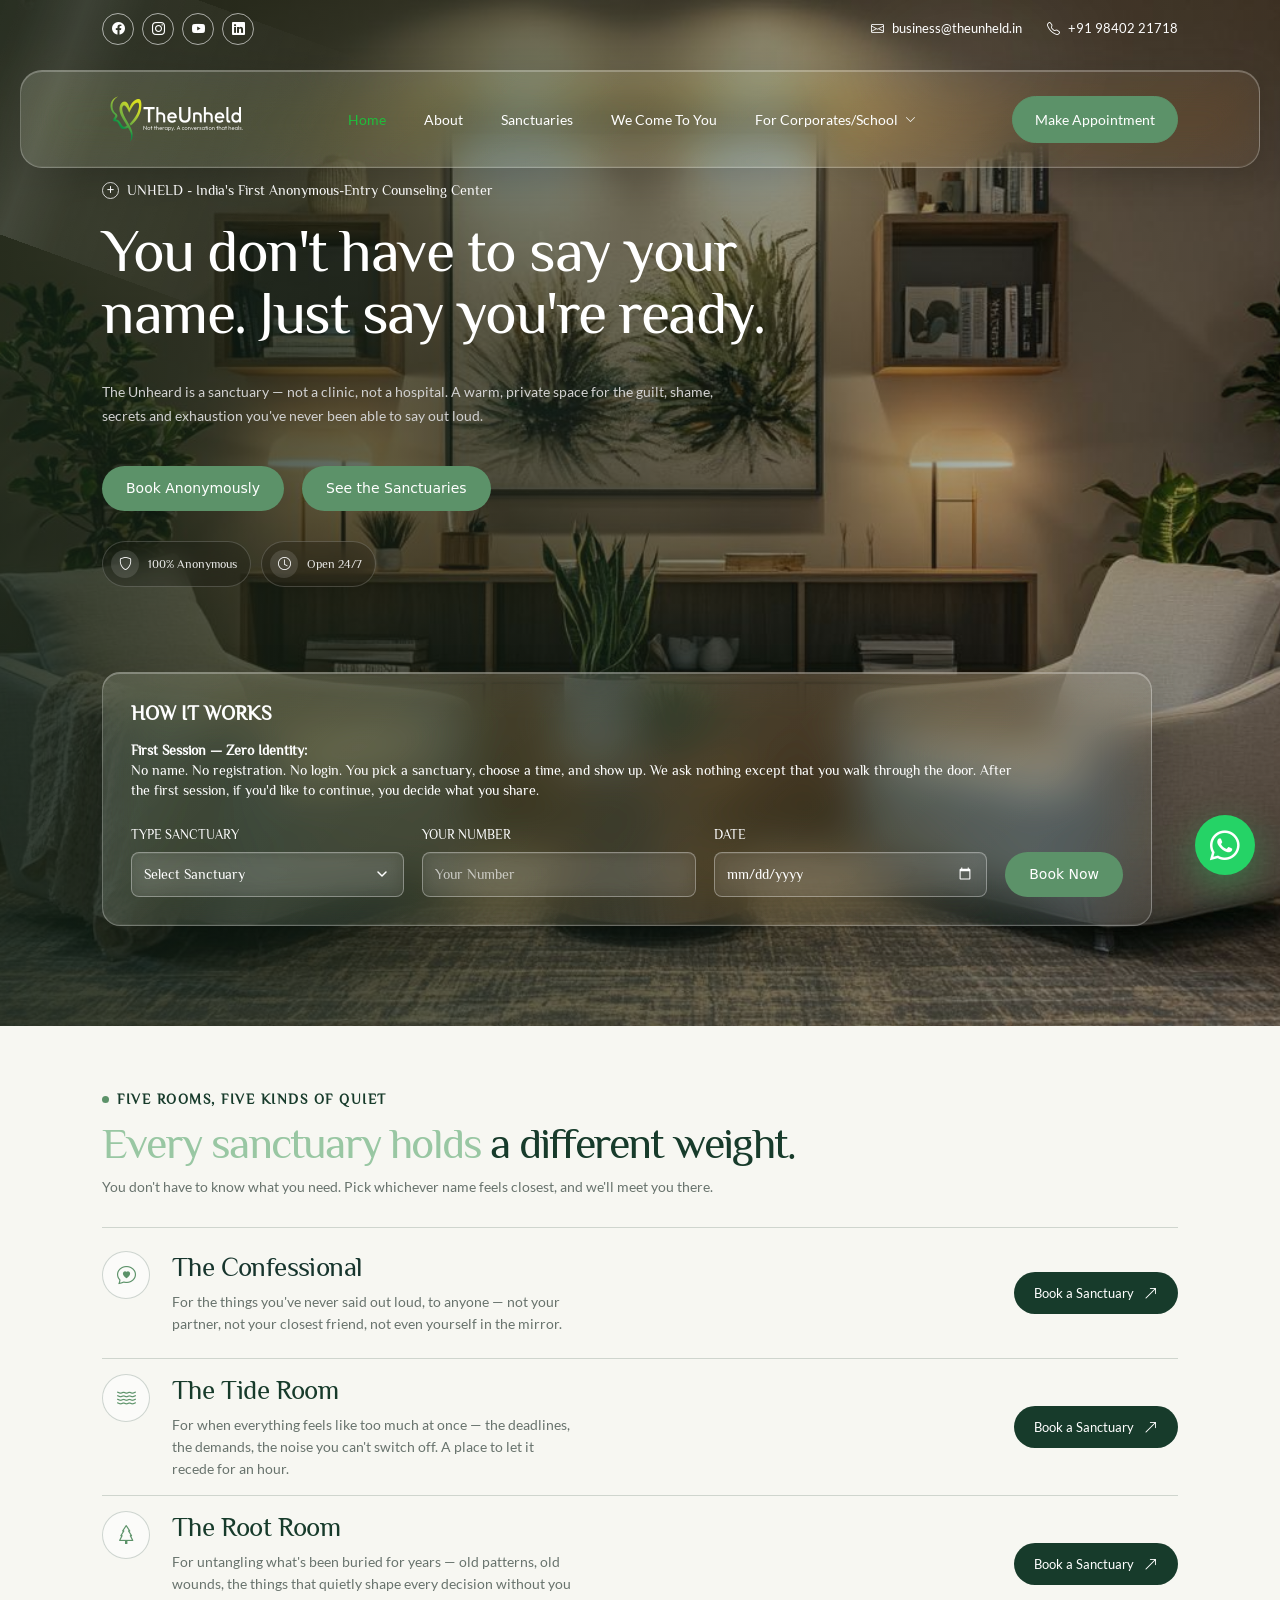
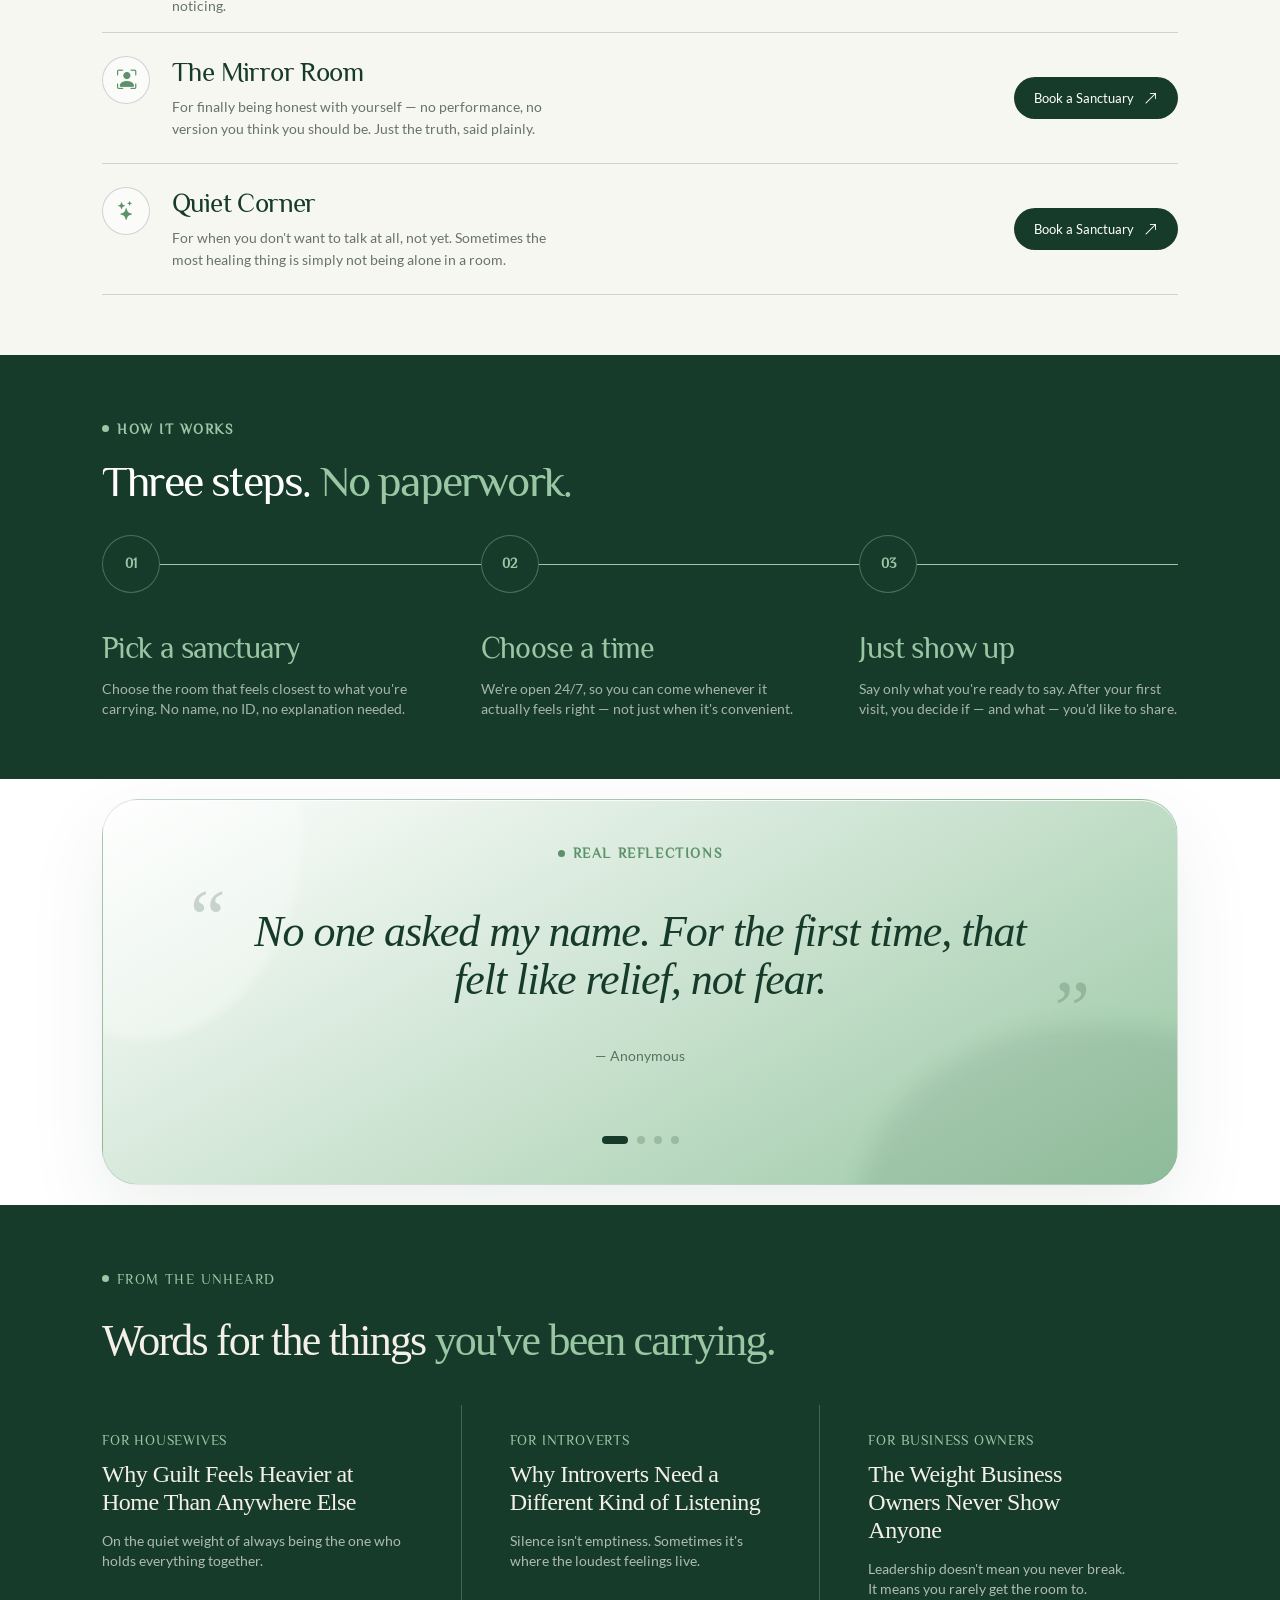
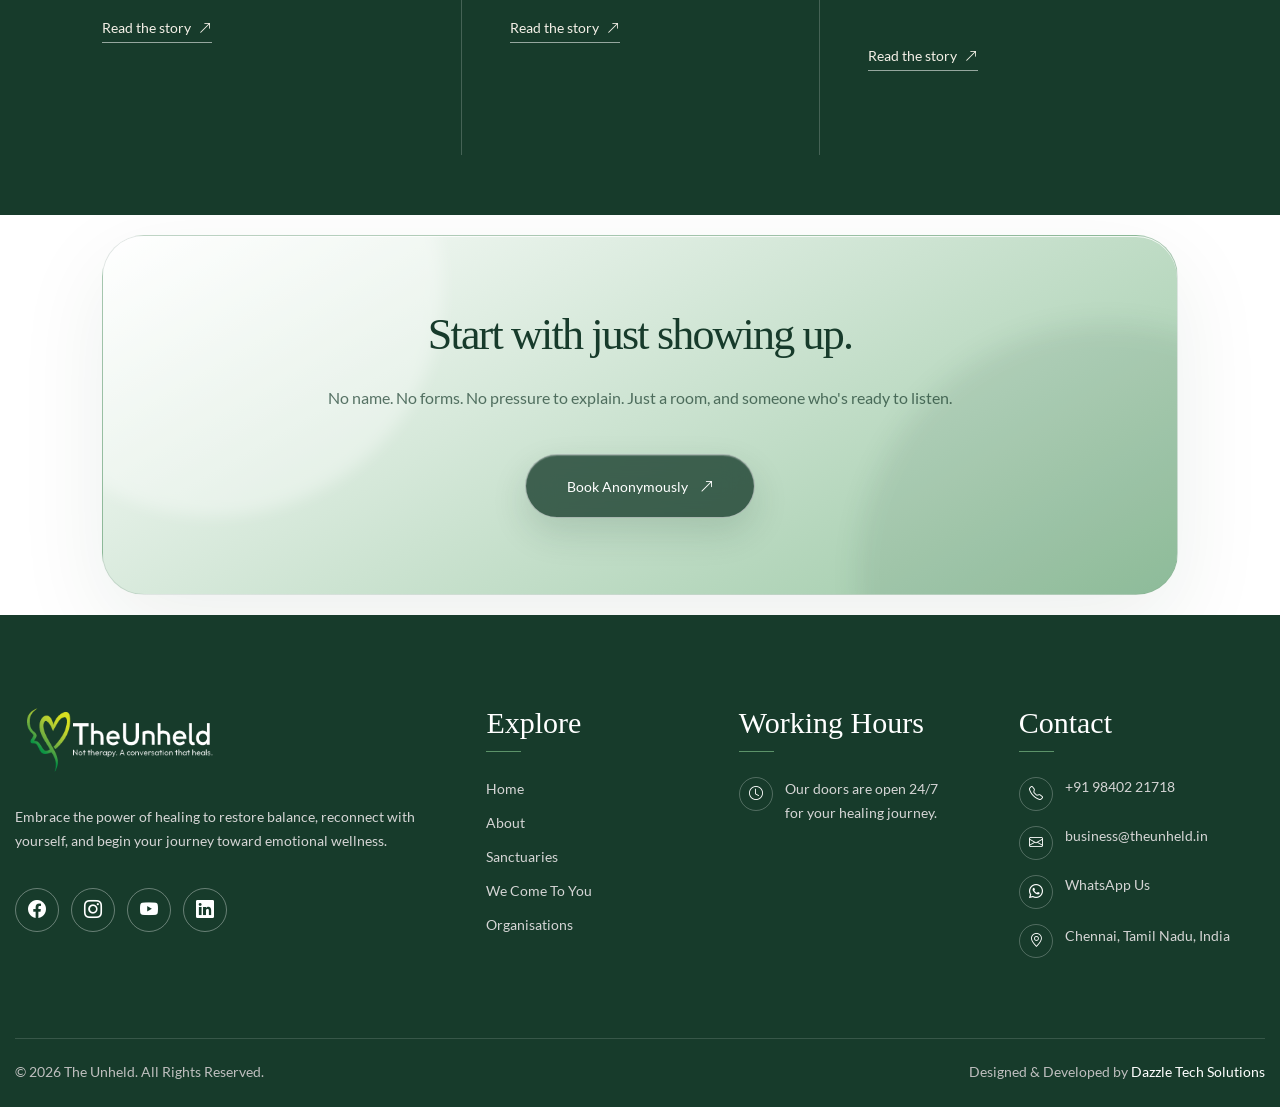
<file: index.html>
<!doctype html>
<html lang="en">
  <head>
    <meta charset="UTF-8" />
    <meta name="viewport" content="width=device-width, initial-scale=1.0" />
    <title>The Unheld</title>
    <link rel="icon" type="image/x-icon" href="icon/favicon.ico" />
    <link href="lib/css/bootstrap.min.css" rel="stylesheet" />
    <link href="lib/css/fontawesome.css" rel="stylesheet" />
    <link rel="stylesheet" href="css/style.css" />
    <link rel="stylesheet" href="css/border.css" />

    <style>
      :root {
        --primary: #17352d;
        --secondary: #21473d;
        --accent: #c4a86d;
        --cream: #f8f5ef;
        --white: #ffffff;
        --text: #d8d8d8;
        --border: rgba(255, 255, 255, 0.08);
        --transition: 0.4s ease;
      }

      /* Custom Scrollbar */

      ::-webkit-scrollbar {
        width: 8px;
      }

      ::-webkit-scrollbar-track {
        background: #11261f;
      }

      ::-webkit-scrollbar-thumb {
        background: var(--accent);
        border-radius: 20px;
      }
    </style>
  </head>
  <body>
    <!-- Header -->
    <header class="site-header">
      <div class="header-top d-none d-lg-block">
        <div class="container-xl header-top-inner">
          <div class="header-socials">
            <a href="https://www.facebook.com/people/The-Unheld/61594140883202/" class="header-social-icon" aria-label="Facebook">
              <i class="bi bi-facebook"></i>
            </a>

            <a href="#" class="header-social-icon" aria-label="Instagram">
              <i class="bi bi-instagram"></i>
            </a>

            <a href="#" class="header-social-icon" aria-label="YouTube">
              <i class="bi bi-youtube"></i>
            </a>

            <a href="#" class="header-social-icon" aria-label="LinkedIn">
              <i class="bi bi-linkedin"></i>
            </a>
          </div>

          <div id="header-alert"></div>

          <div class="header-contact">
            <div class="header-contact-item">
              <i class="bi bi-envelope"></i>
              <a href="mailto:business@theunheld.in"> business@theunheld.in </a>
            </div>

            <div class="header-contact-item">
              <i class="bi bi-telephone"></i>
              <a href="tel:+919840221718"> +91 98402 21718 </a>
            </div>
          </div>
        </div>
      </div>

      <nav class="navbar navbar-dark site-navbar">
        <div class="container-xl navbar-container">
          <a class="navbar-brand site-logo" href="index.html">
            <img
              src="images/logo.png"
              alt="The unheld"
              width="300"
              height="150"
            />
          </a>

          <div class="site-navigation">
            <ul class="navbar-nav site-nav-list">
              <li class="nav-item">
                <a class="nav-link active" href="index.html"> Home </a>
              </li>

              <li class="nav-item">
                <a class="nav-link" href="about.html"> About </a>
              </li>

              <li class="nav-item">
                <a class="nav-link" href="sanctuaries.html"> Sanctuaries </a>
              </li>

              <li class="nav-item">
                <a class="nav-link" href="we-come-to-you.html">
                  We Come To You
                </a>
              </li>

              <li class="nav-item dropdown site-nav-dropdown">
                <a
                  class="nav-link"
                  href="organisations.html"
                  id="corporateSchoolDropdown"
                >
                  For Corporates/School
                  <i class="bi bi-chevron-down"></i>
                </a>

                <ul class="dropdown-menu site-dropdown-menu">
                  <li>
                    <a
                      class="dropdown-item"
                      href="organisations.html?context=corporate"
                    >
                      For Corporates
                    </a>
                  </li>

                  <li>
                    <a
                      class="dropdown-item"
                      href="organisations.html?context=school"
                    >
                      For Schools & Colleges
                    </a>
                  </li>
                </ul>
              </li>
            </ul>
          </div>

          <div class="header-action">
            <a href="#unheardBooking" class="btn-light"> Make Appointment </a>
          </div>

          <button
            type="button"
            class="site-menu-toggle"
            id="siteMenuToggle"
            aria-label="Open navigation"
            aria-expanded="false"
            aria-controls="siteMobileMenu"
          >
            <span></span>
            <span></span>
            <span></span>
          </button>
        </div>
      </nav>

      <div class="site-menu-backdrop" id="siteMenuBackdrop"></div>

      <aside class="site-mobile-menu" id="siteMobileMenu" aria-hidden="true">
        <div class="site-mobile-menu-header">
          <div class="site-mobile-title">The Unheld</div>

          <button
            type="button"
            class="site-menu-close"
            id="siteMenuClose"
            aria-label="Close navigation"
          >
            <span></span>
            <span></span>
          </button>
        </div>

        <div class="site-mobile-menu-body">
          <ul class="site-mobile-nav-list">
            <li>
              <a href="index.html" class="active"> Home </a>
            </li>

            <li>
              <a href="about.html"> About </a>
            </li>

            <li>
              <a href="sanctuaries.html"> Sanctuaries </a>
            </li>

            <li>
              <a href="we-come-to-you.html"> We Come To You </a>
            </li>

            <li class="mobile-dropdown-item">
              <a href="organisations.html" class="mobile-dropdown-main">
                <span>For Corporates/School</span>

                <span class="mobile-dropdown-arrow">
                  <i class="bi bi-chevron-down"></i>
                </span>
              </a>

              <div class="mobile-submenu">
                <a href="organisations.html?context=corporate">
                  For Corporates
                </a>

                <a href="organisations.html?context=school">
                  For Schools & Colleges
                </a>
              </div>
            </li>
          </ul>

          <div class="mobile-menu-action">
            <a href="#unheardBooking" class="mobile-menu-button">
              Make Appointment
              <i class="bi bi-arrow-up-right"></i>
            </a>
          </div>
        </div>
      </aside>
    </header>

    <!-- Hero -->
    <section class="unheard-hero">
      <!-- Hero Background Overlay -->
      <div class="unheard-hero-overlay">
        <div class="container-xl">
          <!-- Hero Content -->
          <div class="unheard-hero-content">
            <!-- Small Label -->
            <div class="unheard-hero-label">
              <span class="unheard-label-icon">
                <i class="fa-solid fa-plus"></i>
              </span>

              <span>
                UNHELD - India's First Anonymous-Entry Counseling Center
              </span>
            </div>

            <!-- Heading -->
            <h1 class="unheard-hero-title" id="unheardHeroTitle">
              You don't have to say your name. Just say you're ready.
            </h1>

            <!-- Description -->
            <p class="unheard-hero-description">
              The Unheard is a sanctuary — not a clinic, not a hospital. A warm,
              private space for the guilt, shame, secrets and exhaustion you've
              never been able to say out loud.
            </p>

            <!-- Hero Buttons -->
            <div class="unheard-hero-actions">
              <!-- <a href="#unheardContact" class="btn-light"> Contact Us </a> -->

              <a href="index.html#unheardBooking" class="btn-light">
                Book Anonymously
              </a>

              <a href="index.html#fiveSanctuaires" class="btn-light">
                See the Sanctuaries
              </a>
            </div>

            <div class="hero-tags">
              <div class="hero-tag">
                <a href=""><i class="bi bi-shield"></i></a>
                <span>100% Anonymous</span>
              </div>

              <div class="hero-tag">
                <a href=""><i class="bi bi-clock"></i></a>
                <span>Open 24/7</span>
              </div>
            </div>
          </div>

          <div class="unheard-booking-wrapper" id="unheardBooking">
            <div class="unheard-booking-card">
              <!-- Booking Introduction -->
              <div class="unheard-booking-intro">
                <h2>HOW IT WORKS</h2>

                <p>
                  <strong>First Session — Zero Identity:</strong>
                  <br />

                  No name. No registration. No login. You pick a sanctuary,
                  choose a time, and show up. We ask nothing except that you
                  walk through the door. After the first session, if you'd like
                  to continue, you decide what you share.
                </p>
              </div>

              <!-- Booking Form -->
              <form action="#" method="POST" class="unheard-booking-form">
                <!-- Sanctuary -->
                <div class="unheard-form-group">
                  <label for="unheardSanctuary"> TYPE SANCTUARY </label>

                  <select
                    id="unheardSanctuary"
                    name="sanctuary"
                    class="unheard-form-control unheard-select"
                    required
                  >
                    <option value="" selected disabled>Select Sanctuary</option>

                    <option value="the-confessional">The Confessional</option>

                    <option value="the-tide-room">The Tide Room</option>

                    <option value="the-root-room">The Root Room</option>

                    <option value="the-mirror-room">The Mirror Room</option>

                    <option value="quiet-corner">Quiet Corner</option>
                  </select>
                </div>

                <!-- Phone -->
                <div class="unheard-form-group">
                  <label for="unheardPhone"> YOUR NUMBER </label>

                  <input
                    type="tel"
                    id="unheardPhone"
                    name="phone"
                    class="unheard-form-control"
                    placeholder="Your Number"
                    required
                  />
                </div>

                <!-- Date -->
                <div class="unheard-form-group">
                  <label for="unheardDate"> DATE </label>

                  <input
                    type="date"
                    id="unheardDate"
                    name="date"
                    class="unheard-form-control unheard-date-input"
                    required
                  />
                </div>

                <!-- Button -->
                <div class="unheard-form-submit">
                  <button type="submit" class="btn-light">Book Now</button>
                </div>
              </form>
            </div>
          </div>
        </div>
      </div>
    </section>

    <!--Hero Sanctuaries-->
    <section class="hero-sanctuaries" id="fiveSanctuaires">
      <div class="container-xl">
        <div class="hero-sanctuaries-header">
          <span class="hero-sanctuaries-subheading">
            FIVE ROOMS, five kinds of quiet
          </span>

          <h2 class="hero-sanctuaries-heading">
            <span style="color: #99c7a3">Every sanctuary holds</span> a
            different weight.
          </h2>

          <p class="hero-sanctuaries-description">
            You don't have to know what you need. Pick whichever name feels
            closest, and we'll meet you there.
          </p>
        </div>

        <div class="hero-sanctuaries-list">
          <!-- Sanctuary 01 -->
          <article class="hero-sanctuary">
            <div class="hero-sanctuary-content">
              <div class="hero-sanctuary-icon">
                <i class="bi bi-chat-heart"></i>
              </div>

              <div class="hero-sanctuary-contents">
                <h3 style="color: #17352d">The Confessional</h3>

                <p>
                  For the things you've never said out loud, to anyone — not
                  your partner, not your closest friend, not even yourself in
                  the mirror.
                </p>
              </div>
            </div>

            <div class="hero-sanctuary-image">
              <img
                src="images/1 confession/confess-1.jpg"
                alt="The Confessional"
              />
            </div>

            <div class="hero-sanctuary-action">
              <a href="sanctuaries.html#confessional">
                Book a Sanctuary
                <i class="bi bi-arrow-up-right"></i>
              </a>
            </div>
          </article>

          <!-- Sanctuary 02 -->
          <article class="hero-sanctuary">
            <div class="hero-sanctuary-content">
              <div class="hero-sanctuary-icon">
                <i class="bi bi-water"></i>
              </div>

              <div class="hero-sanctuary-contents">
                <h3>The Tide Room</h3>

                <p>
                  For when everything feels like too much at once — the
                  deadlines, the demands, the noise you can't switch off. A
                  place to let it recede for an hour.
                </p>
              </div>
            </div>

            <div class="hero-sanctuary-image">
              <img src="images/2 tideroom/tideroom-1.jpg" alt="The Tide Room" />
            </div>

            <div class="hero-sanctuary-action">
              <a href="sanctuaries.html#tide">
                Book a Sanctuary
                <i class="bi bi-arrow-up-right"></i>
              </a>
            </div>
          </article>

          <!-- Sanctuary 03 -->
          <article class="hero-sanctuary">
            <div class="hero-sanctuary-content">
              <div class="hero-sanctuary-icon">
                <i class="bi bi-tree"></i>
              </div>

              <div class="hero-sanctuary-contents">
                <h3>The Root Room</h3>

                <p>
                  For untangling what's been buried for years — old patterns,
                  old wounds, the things that quietly shape every decision
                  without you noticing.
                </p>
              </div>
            </div>

            <div class="hero-sanctuary-image">
              <img src="images/3 rootroom/rootoom-1.jpg" alt="The Root Room" />
            </div>

            <div class="hero-sanctuary-action">
              <a href="sanctuaries.html#root">
                Book a Sanctuary
                <i class="bi bi-arrow-up-right"></i>
              </a>
            </div>
          </article>

          <!-- Sanctuary 04 -->
          <article class="hero-sanctuary">
            <div class="hero-sanctuary-content">
              <div class="hero-sanctuary-icon">
                <i class="bi bi-person-bounding-box"></i>
              </div>

              <div class="hero-sanctuary-contents">
                <h3>The Mirror Room</h3>

                <p>
                  For finally being honest with yourself — no performance, no
                  version you think you should be. Just the truth, said plainly.
                </p>
              </div>
            </div>

            <div class="hero-sanctuary-image">
              <img
                src="images/4 mirrorroom/mirror-1.jpg"
                alt="The Mirror Room"
              />
            </div>

            <div class="hero-sanctuary-action">
              <a href="sanctuaries.html#mirror">
                Book a Sanctuary
                <i class="bi bi-arrow-up-right"></i>
              </a>
            </div>
          </article>

          <!-- Sanctuary 05 -->
          <article class="hero-sanctuary">
            <div class="hero-sanctuary-content">
              <div class="hero-sanctuary-icon">
                <i class="bi bi-stars"></i>
              </div>

              <div class="hero-sanctuary-contents">
                <h3>Quiet Corner</h3>

                <p>
                  For when you don't want to talk at all, not yet. Sometimes the
                  most healing thing is simply not being alone in a room.
                </p>
              </div>
            </div>

            <div class="hero-sanctuary-image">
              <img src="images/5 quietcorner/quiet-1.jpg" alt="Quiet Corner" />
            </div>

            <div class="hero-sanctuary-action">
              <a href="sanctuaries.html#quiet">
                Book a Sanctuary
                <i class="bi bi-arrow-up-right"></i>
              </a>
            </div>
          </article>
        </div>

        <div class="hero-sanctuaries-dots"></div>
      </div>
    </section>

    <!--How it Works-->
    <section class="how-its-work">
      <div class="how-its-work-pin">
        <div class="container-xl">
          <div class="how-its-work-header">
            <span class="how-its-work-subheading">HOW IT WORKS</span>

            <h2 class="how-its-work-heading">
              Three steps. <span style="color: #99c7a3">No paperwork.</span>
            </h2>
          </div>

          <div class="how-its-work-timeline">
            <div class="how-its-work-line">
              <span></span>
            </div>

            <article class="how-its-work-step">
              <div class="how-its-work-step-number">
                <span>01</span>
              </div>

              <div class="how-its-work-step-content">
                <h3 style="color: #99c7a3">Pick a sanctuary</h3>
                <p>
                  Choose the room that feels closest to what you're carrying. No
                  name, no ID, no explanation needed.
                </p>
              </div>
            </article>

            <article class="how-its-work-step">
              <div class="how-its-work-step-number">
                <span>02</span>
              </div>

              <div class="how-its-work-step-content">
                <h3 style="color: #99c7a3">Choose a time</h3>
                <p>
                  We're open 24/7, so you can come whenever it actually feels
                  right — not just when it's convenient.
                </p>
              </div>
            </article>

            <article class="how-its-work-step">
              <div class="how-its-work-step-number">
                <span>03</span>
              </div>

              <div class="how-its-work-step-content">
                <h3 style="color: #99c7a3">Just show up</h3>
                <p>
                  Say only what you're ready to say. After your first visit, you
                  decide if — and what — you'd like to share.
                </p>
              </div>
            </article>
          </div>
        </div>
      </div>
    </section>

    <!-- Real Reflections -->
    <section class="unheard-reflections">
      <div class="container-xl">
        <div class="unheard-reflections-card">
          <div class="unheard-reflections-content">
            <span class="unheard-reflections-subheading">
              REAL REFLECTIONS
            </span>

            <div class="unheard-reflections-quote">
              <span class="unheard-reflections-quote-mark">“</span>

              <p>
                No one asked my name. For the first time, that felt like relief,
                not fear.
              </p>

              <span class="unheard-reflections-quote-mark unheard-quote-end">
                ”
              </span>
            </div>

            <span class="unheard-reflections-author"> — Anonymous </span>
          </div>

          <div class="unheard-reflections-dots">
            <button type="button" class="active"></button>
            <button type="button"></button>
            <button type="button"></button>
            <button type="button"></button>
          </div>
        </div>
      </div>
    </section>

    <!-- From The Unheard -->
    <section class="unheard-stories">
      <div class="container-xl">
        <div class="unheard-stories-header">
          <span class="unheard-stories-subheading">FROM THE UNHEARD</span>

          <h2 class="unheard-stories-heading">
            Words for the things
            <span style="color: #99c7a3">you've been carrying.</span>
          </h2>
        </div>

        <div class="unheard-stories-list">
          <article class="unheard-story">
            <span class="unheard-story-category">FOR HOUSEWIVES</span>

            <h3>Why Guilt Feels Heavier at Home Than Anywhere Else</h3>

            <p>
              On the quiet weight of always being the one who holds everything
              together.
            </p>

            <a href="#">
              Read the story
              <i class="bi bi-arrow-up-right"></i>
            </a>
          </article>

          <article class="unheard-story">
            <span class="unheard-story-category">FOR INTROVERTS</span>

            <h3>Why Introverts Need a Different Kind of Listening</h3>

            <p>
              Silence isn't emptiness. Sometimes it's where the loudest feelings
              live.
            </p>

            <a href="#">
              Read the story
              <i class="bi bi-arrow-up-right"></i>
            </a>
          </article>

          <article class="unheard-story">
            <span class="unheard-story-category">FOR BUSINESS OWNERS</span>

            <h3>The Weight Business Owners Never Show Anyone</h3>

            <p>
              Leadership doesn't mean you never break. It means you rarely get
              the room to.
            </p>

            <a href="#">
              Read the story
              <i class="bi bi-arrow-up-right"></i>
            </a>
          </article>
        </div>
      </div>
    </section>

    <!-- Final CTA -->
    <section class="unheard-final-cta">
      <div class="container-xl">
        <div class="unheard-final-cta-card">
          <div class="unheard-final-cta-content">
            <h2>Start with just showing up.</h2>

            <p>
              No name. No forms. No pressure to explain. Just a room, and
              someone who's ready to listen.
            </p>

            <a href="#unheardBooking" class="unheard-final-cta-button">
              Book Anonymously
              <i class="bi bi-arrow-up-right"></i>
            </a>
          </div>
        </div>
      </div>
    </section>

    <!-- Footer -->
    <footer class="footer">
      <div class="container">
        <!-- Footer Main -->
        <div class="footer-grid">
          <!-- About -->
          <div class="footer-about">
            <img src="images/logo.png" class="footer-logo" alt="The Unheard" />

            <p>
              Embrace the power of healing to restore balance, reconnect with
              yourself, and begin your journey toward emotional wellness.
            </p>

            <div class="footer-social-icons">
              <a href="https://www.facebook.com/people/The-Unheld/61594140883202/" aria-label="Facebook">
                <i class="bi bi-facebook"></i>
              </a>

              <a href="#" aria-label="Instagram">
                <i class="bi bi-instagram"></i>
              </a>

              <a href="#" aria-label="YouTube">
                <i class="bi bi-youtube"></i>
              </a>

              <a href="#" aria-label="LinkedIn">
                <i class="bi bi-linkedin"></i>
              </a>
            </div>
          </div>

          <!-- Explore -->
          <div class="footer-column">
            <h3>Explore</h3>

            <ul class="footer-links">
              <li>
                <a href="index.html">Home</a>
              </li>

              <li>
                <a href="about.html">About</a>
              </li>

              <li>
                <a href="sanctuaries.html">Sanctuaries</a>
              </li>

              <li>
                <a href="we-come-to-you.html">We Come To You</a>
              </li>

              <li>
                <a href="organisations.html">Organisations</a>
              </li>
            </ul>
          </div>

          <!-- Working Hours -->
          <div class="footer-column footer-hours">
            <h3>Working Hours</h3>

            <div class="footer-info-item">
              <span class="footer-info-icon">
                <i class="bi bi-clock"></i>
              </span>

              <p>Our doors are open 24/7 for your healing journey.</p>
            </div>
          </div>

          <!-- Contact -->
          <div class="footer-column footer-contact">
            <h3>Contact</h3>

            <ul class="footer-contact-list">
              <!-- Phone -->
              <li>
                <span class="footer-info-icon">
                  <i class="bi bi-telephone"></i>
                </span>

                <a href="tel:+919840221718"> +91 98402 21718 </a>
              </li>

              <!-- Email -->
              <li>
                <span class="footer-info-icon">
                  <i class="bi bi-envelope"></i>
                </span>

                <a href="mailto:business@theunheld.in">
                  business@theunheld.in
                </a>
              </li>

              <!-- WhatsApp -->
              <li>
                <span class="footer-info-icon">
                  <i class="bi bi-whatsapp"></i>
                </span>

                <a
                  href="https://wa.me/919840221718"
                  target="_blank"
                  rel="noopener noreferrer"
                >
                  WhatsApp Us
                </a>
              </li>

              <!-- Address -->
              <li>
                <span class="footer-info-icon">
                  <i class="bi bi-geo-alt"></i>
                </span>

                <span class="footer-address"> Chennai, Tamil Nadu, India </span>
              </li>
            </ul>
          </div>
        </div>

        <!-- Footer Bottom -->
        <div class="footer-bottom">
          <div class="footer-copyright">
            © 2026 The Unheld. All Rights Reserved.
          </div>

          <div class="footer-credit">
            Designed &amp; Developed by
            <a
              href="https://dazzletechsolutions.com/"
              target="_blank"
              rel="noopener"
            >
              Dazzle Tech Solutions
            </a>
          </div>
        </div>
      </div>
    </footer>


     <!-- WhatsApp Floating Buttons -->
    <div class="whatsapp-floating">
      <!-- Left WhatsApp -->
      <a
        href="https://wa.me/919840221718?text=Hello%20Unheld%2C%20I%27m%20looking%20for%20a%20safe%20space%20to%20talk%20and%20would%20like%20to%20know%20more%20about%20your%20support.%20Can%20we%20talk%3F"
        class="whatsapp-btn whatsapp-left"
        target="_blank"
        aria-label="WhatsApp Contact 1"
      >
        <i class="fab fa-whatsapp"></i>
      </a>
    </div>

    <!-- Bootstrap Icons -->
    <link
      rel="stylesheet"
      href="https://cdn.jsdelivr.net/npm/bootstrap-icons@1.11.3/font/bootstrap-icons.min.css"
    />
    <script src="lib/js/bootstrap.bundle.min.js"></script>
    <script src="lib/js/swiper-bundle.min.js"></script>
    <script src="js/index.js"></script>
  </body>
</html>
</file>
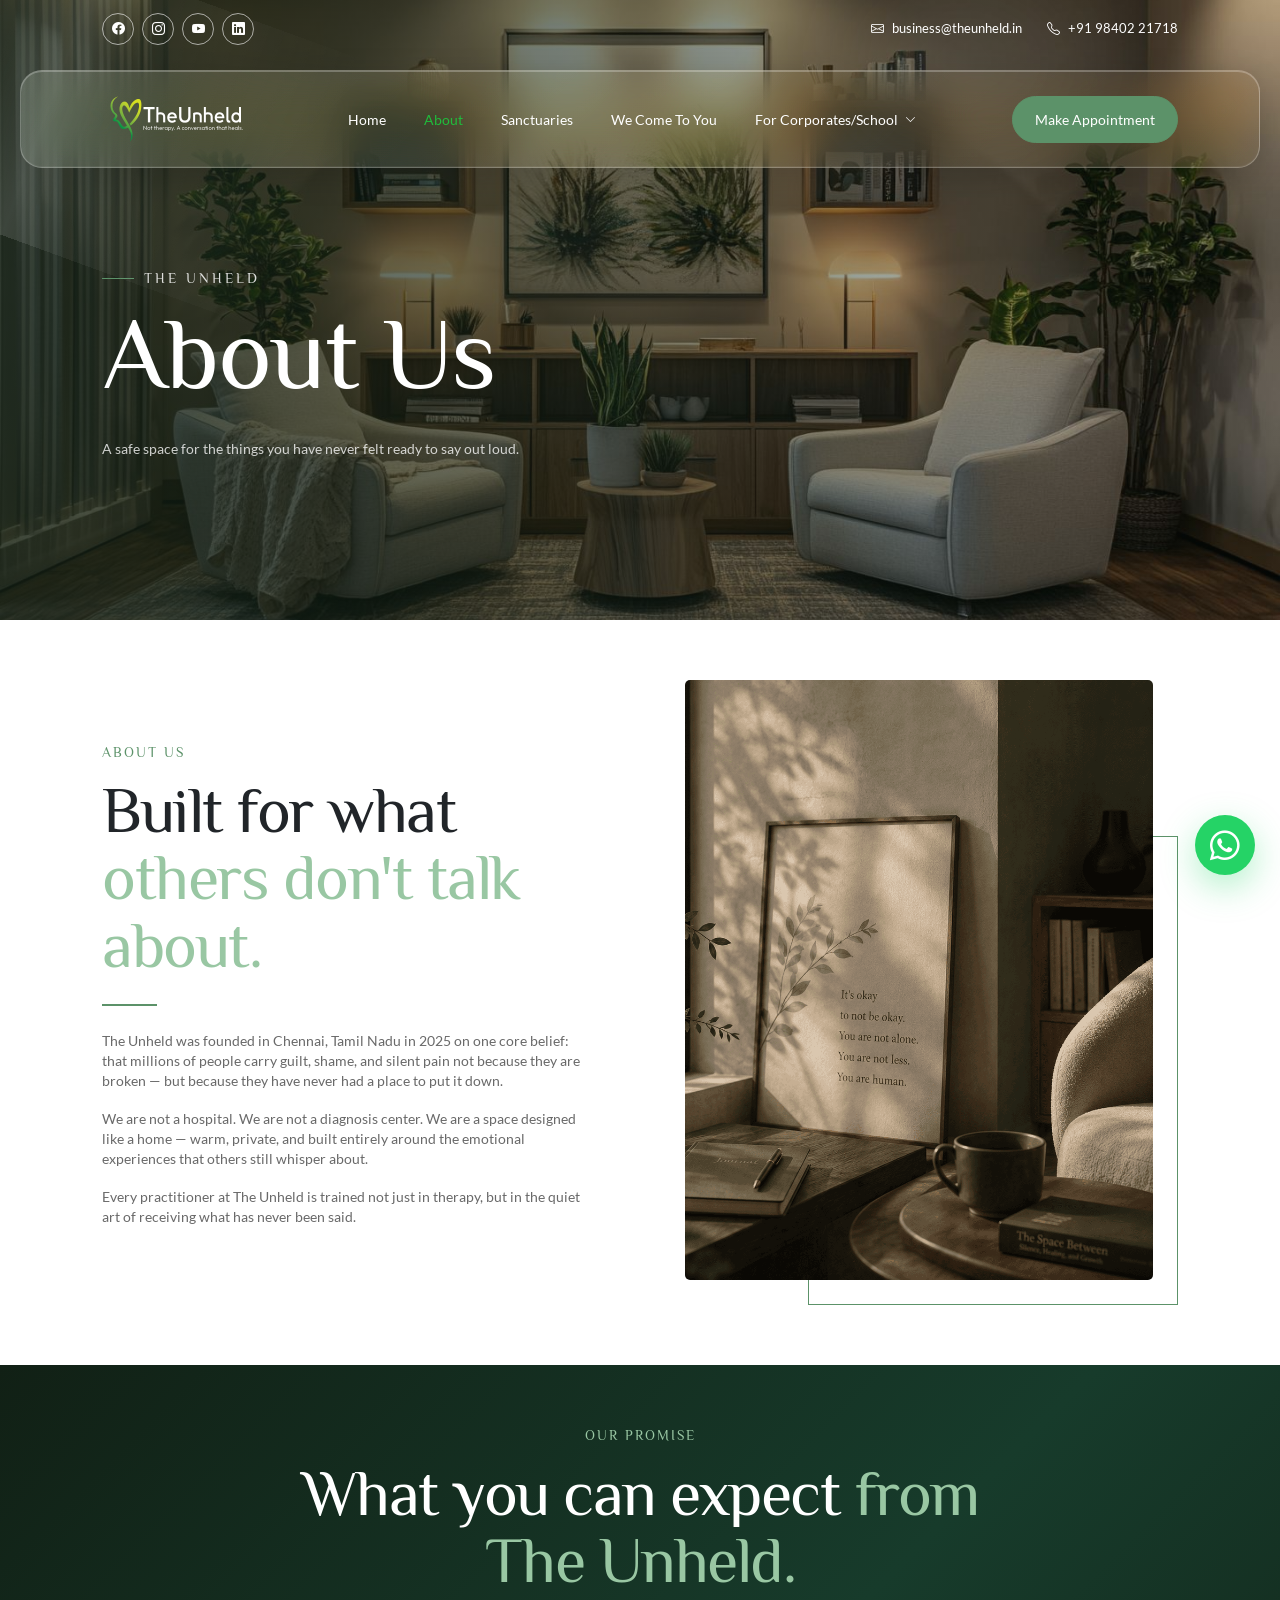
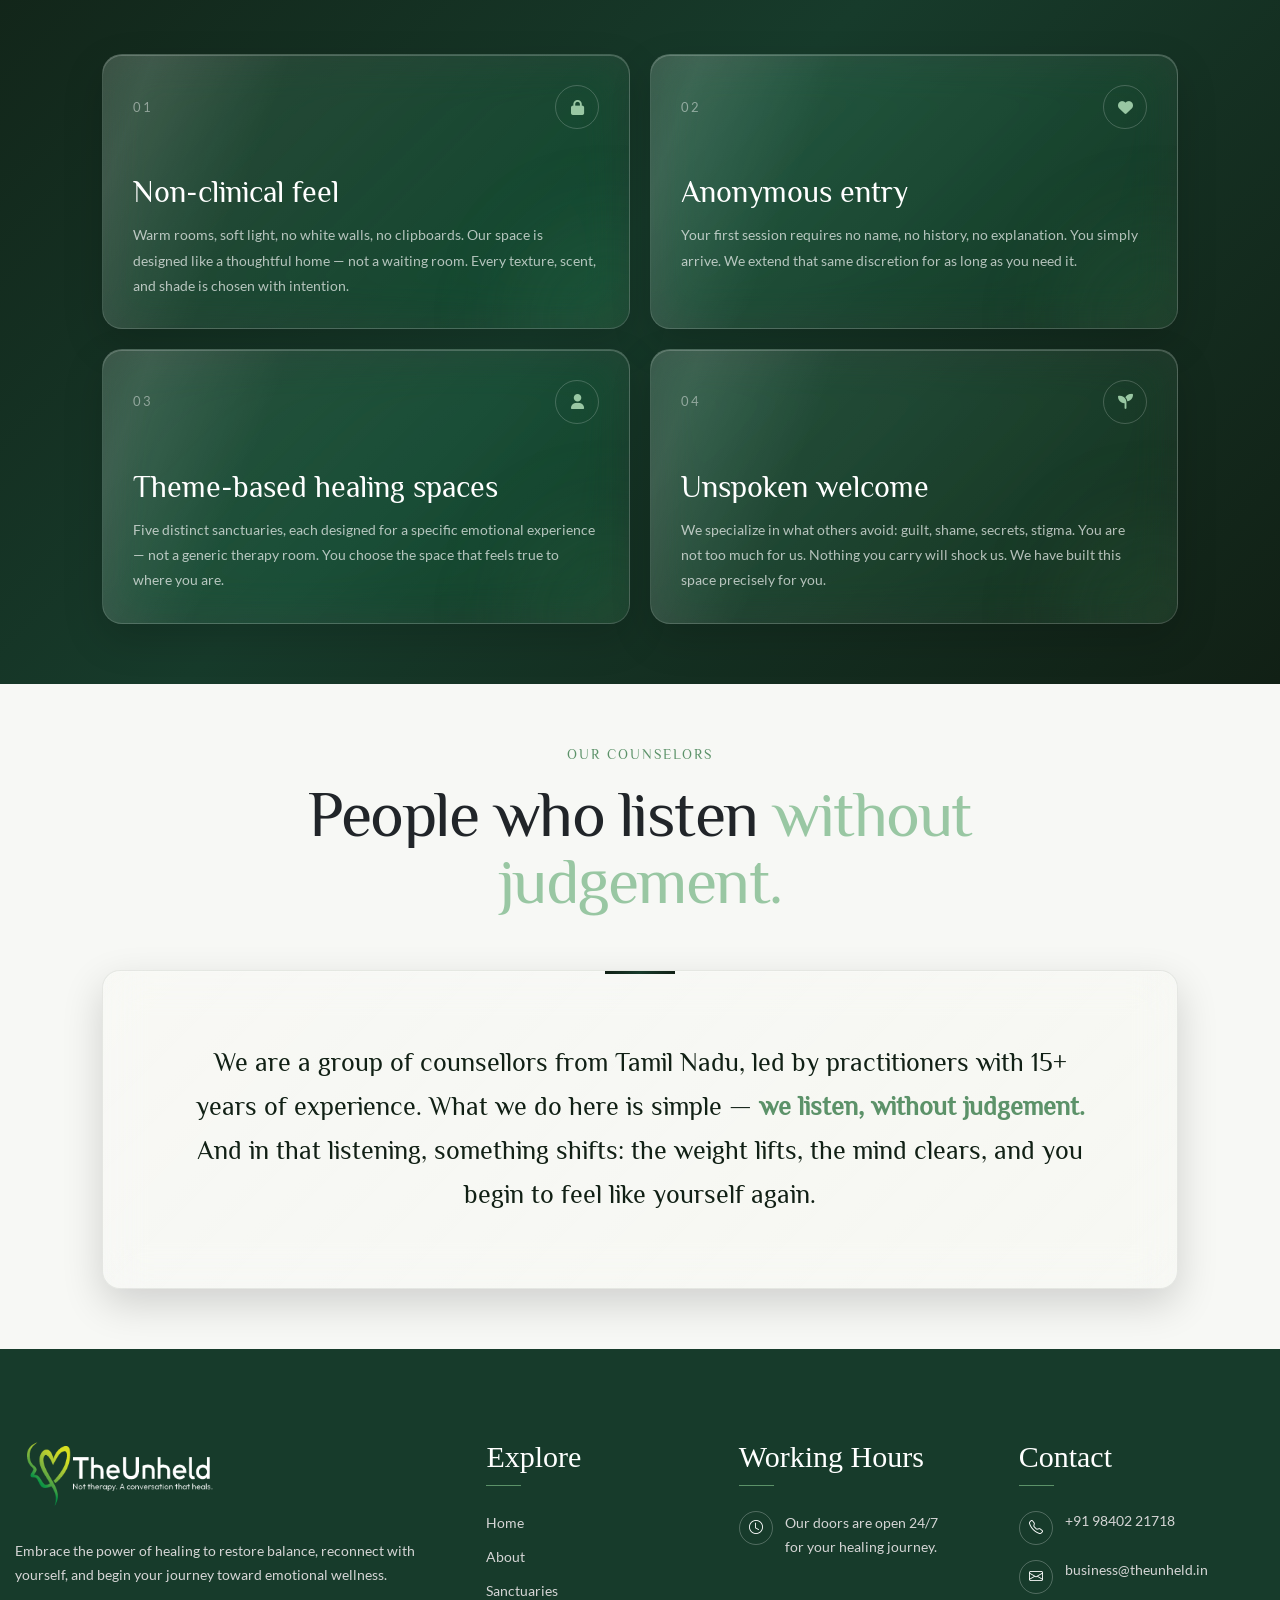
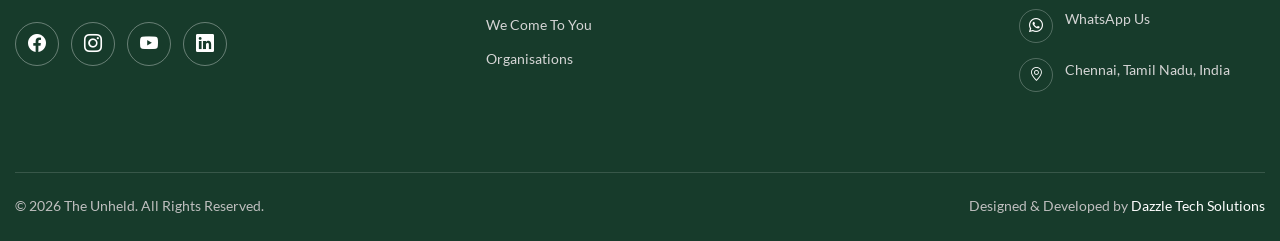
<file: about.html>
<!doctype html>
<html lang="en">
  <head>
    <meta charset="UTF-8" />
    <meta name="viewport" content="width=device-width, initial-scale=1.0" />
    <title>About Us - Unheld</title>
    <link rel="icon" type="image/x-icon" href="icon/favicon.ico" />
    <link href="lib/css/bootstrap.min.css" rel="stylesheet" />
    <link href="lib/css/fontawesome.css" rel="stylesheet" />
    <link rel="stylesheet" href="css/style.css" />
    <link rel="stylesheet" href="css/border.css" />

    <style>
      :root {
        --primary: #17352d;
        --secondary: #21473d;
        --accent: #c4a86d;
        --cream: #f8f5ef;
        --white: #ffffff;
        --text: #d8d8d8;
        --border: rgba(255, 255, 255, 0.08);
        --transition: 0.4s ease;
      }

      /* Custom Scrollbar */

      ::-webkit-scrollbar {
        width: 8px;
      }

      ::-webkit-scrollbar-track {
        background: #11261f;
      }

      ::-webkit-scrollbar-thumb {
        background: var(--accent);
        border-radius: 20px;
      }
    </style>
  </head>

  <body>
    <!-- Header -->
    <header class="site-header">
      <div class="header-top d-none d-lg-block">
        <div class="container-xl header-top-inner">
          <div class="header-socials">
            <a href="https://www.facebook.com/people/The-Unheld/61594140883202/" class="header-social-icon" aria-label="Facebook">
              <i class="bi bi-facebook"></i>
            </a>

            <a href="#" class="header-social-icon" aria-label="Instagram">
              <i class="bi bi-instagram"></i>
            </a>

            <a href="#" class="header-social-icon" aria-label="YouTube">
              <i class="bi bi-youtube"></i>
            </a>

            <a href="#" class="header-social-icon" aria-label="LinkedIn">
              <i class="bi bi-linkedin"></i>
            </a>
          </div>

          <div id="header-alert"></div>

          <div class="header-contact">
            <div class="header-contact-item">
              <i class="bi bi-envelope"></i>
              <a href="mailto:business@theunheld.in"> business@theunheld.in </a>
            </div>

            <div class="header-contact-item">
              <i class="bi bi-telephone"></i>
              <a href="tel:+919840221718"> +91 98402 21718 </a>
            </div>
          </div>
        </div>
      </div>

      <nav class="navbar navbar-dark site-navbar">
        <div class="container-xl navbar-container">
          <a class="navbar-brand site-logo" href="index.html">
            <img
              src="images/logo.png"
              alt="The unheld"
              width="300"
              height="150"
            />
          </a>

          <div class="site-navigation">
            <ul class="navbar-nav site-nav-list">
              <li class="nav-item">
                <a class="nav-link" href="index.html"> Home </a>
              </li>

              <li class="nav-item">
                <a class="nav-link active" href="about.html"> About </a>
              </li>

              <li class="nav-item">
                <a class="nav-link" href="sanctuaries.html"> Sanctuaries </a>
              </li>

              <li class="nav-item">
                <a class="nav-link" href="we-come-to-you.html">
                  We Come To You
                </a>
              </li>

              <li class="nav-item dropdown site-nav-dropdown">
                <a
                  class="nav-link"
                  href="organisations.html"
                  id="corporateSchoolDropdown"
                >
                  For Corporates/School
                  <i class="bi bi-chevron-down"></i>
                </a>

                <ul class="dropdown-menu site-dropdown-menu">
                  <li>
                    <a
                      class="dropdown-item"
                      href="organisations.html?context=corporate"
                    >
                      For Corporates
                    </a>
                  </li>

                  <li>
                    <a
                      class="dropdown-item"
                      href="organisations.html?context=school"
                    >
                      For Schools & Colleges
                    </a>
                  </li>
                </ul>
              </li>
            </ul>
          </div>

          <div class="header-action">
            <a href="index.html#unheardBooking" class="btn-light"> Make Appointment </a>
          </div>

          <button
            type="button"
            class="site-menu-toggle"
            id="siteMenuToggle"
            aria-label="Open navigation"
            aria-expanded="false"
            aria-controls="siteMobileMenu"
          >
            <span></span>
            <span></span>
            <span></span>
          </button>
        </div>
      </nav>

      <div class="site-menu-backdrop" id="siteMenuBackdrop"></div>

      <aside class="site-mobile-menu" id="siteMobileMenu" aria-hidden="true">
        <div class="site-mobile-menu-header">
          <div class="site-mobile-title">The Unheld</div>

          <button
            type="button"
            class="site-menu-close"
            id="siteMenuClose"
            aria-label="Close navigation"
          >
            <span></span>
            <span></span>
          </button>
        </div>

        <div class="site-mobile-menu-body">
          <ul class="site-mobile-nav-list">
            <li>
              <a href="index.html"> Home </a>
            </li>

            <li>
              <a href="about.html" class="active"> About </a>
            </li>

            <li>
              <a href="sanctuaries.html"> Sanctuaries </a>
            </li>

            <li>
              <a href="we-come-to-you.html"> We Come To You </a>
            </li>

            <li class="mobile-dropdown-item">
              <a href="organisations.html" class="mobile-dropdown-main">
                <span>For Corporates/School</span>

                <span class="mobile-dropdown-arrow">
                  <i class="bi bi-chevron-down"></i>
                </span>
              </a>

              <div class="mobile-submenu">
                <a href="organisations.html?context=corporate">
                  For Corporates
                </a>

                <a href="organisations.html?context=school">
                  For Schools & Colleges
                </a>
              </div>
            </li>
          </ul>

          <div class="mobile-menu-action">
            <a href="index.html#unheardBooking" class="mobile-menu-button">
              Make Appointment
              <i class="bi bi-arrow-up-right"></i>
            </a>
          </div>
        </div>
      </aside>
    </header>

    <!-- About Hero -->
    <section class="about-hero">
      <div class="about-hero-overlay">
        <div class="container-xl">
          <div class="about-hero-content">
            <span class="about-hero-label"> THE UNHELD </span>

            <h1 class="about-hero-title">About Us</h1>

            <p class="about-hero-description">
              A safe space for the things you have never felt ready to say out
              loud.
            </p>
          </div>
        </div>
      </div>
    </section>

    <!-- About Our Story -->
    <section class="about-story section-padding">
      <div class="container-xl">
        <div class="about-story-grid">
          <!-- Content -->
          <div class="about-story-content">
            <span class="section-eyebrow"> About us </span>

            <h2 class="section-title">
              Built for what
              <span>others don't talk about.</span>
            </h2>

            <div class="section-divider"></div>

            <p>
              The Unheld was founded in Chennai, Tamil Nadu in 2025 on one core
              belief: that millions of people carry guilt, shame, and silent
              pain not because they are broken — but because they have never had
              a place to put it down.
            </p>

            <p>
              We are not a hospital. We are not a diagnosis center. We are a
              space designed like a home — warm, private, and built entirely
              around the emotional experiences that others still whisper about.
            </p>

            <p>
              Every practitioner at The Unheld is trained not just in therapy,
              but in the quiet art of receiving what has never been said.
            </p>
          </div>

          <!-- Image -->
          <div class="about-story-image">
            <div class="about-image-frame">
              <img
                src="images/about/our-story-2.png"
                alt="A peaceful space at The Unheard"
              />
            </div>

            <div class="about-image-accent"></div>
          </div>
        </div>
      </div>
    </section>

    <!-- Our Promise -->
    <section class="about-promise section-padding">
      <div class="container-xl">
        <!-- Section Header -->
        <div class="section-header-center promise-header">
          <span class="section-eyebrow"> OUR PROMISE </span>

          <h2 class="section-title">
            What you can expect
            <span>from The Unheld.</span>
          </h2>
        </div>

        <!-- Promise Cards -->
        <div class="promise-grid">
          <!-- Promise 01 -->
          <div class="promise-card">
            <div class="promise-card-top">
              <span class="promise-number"> 01 </span>

              <span class="promise-icon">
                <i class="fa-solid fa-lock"></i>
              </span>
            </div>

            <div class="promise-card-content">
              <h3>Non-clinical feel</h3>

              <p>
                Warm rooms, soft light, no white walls, no clipboards. Our space
                is designed like a thoughtful home — not a waiting room. Every
                texture, scent, and shade is chosen with intention.
              </p>
            </div>
          </div>

          <!-- Promise 02 -->
          <div class="promise-card">
            <div class="promise-card-top">
              <span class="promise-number"> 02 </span>

              <span class="promise-icon">
                <i class="fa-solid fa-heart"></i>
              </span>
            </div>

            <div class="promise-card-content">
              <h3>Anonymous entry</h3>

              <p>
                Your first session requires no name, no history, no explanation.
                You simply arrive. We extend that same discretion for as long as
                you need it.
              </p>
            </div>
          </div>

          <!-- Promise 03 -->
          <div class="promise-card">
            <div class="promise-card-top">
              <span class="promise-number"> 03 </span>

              <span class="promise-icon">
                <i class="fa-solid fa-user"></i>
              </span>
            </div>

            <div class="promise-card-content">
              <h3>Theme-based healing spaces</h3>

              <p>
                Five distinct sanctuaries, each designed for a specific
                emotional experience — not a generic therapy room. You choose
                the space that feels true to where you are.
              </p>
            </div>
          </div>

          <!-- Promise 04 -->
          <div class="promise-card">
            <div class="promise-card-top">
              <span class="promise-number"> 04 </span>

              <span class="promise-icon">
                <i class="fa-solid fa-seedling"></i>
              </span>
            </div>

            <div class="promise-card-content">
              <h3>Unspoken welcome</h3>

              <p>
                We specialize in what others avoid: guilt, shame, secrets,
                stigma. You are not too much for us. Nothing you carry will
                shock us. We have built this space precisely for you.
              </p>
            </div>
          </div>
        </div>
      </div>
    </section>

    <!-- Our Counselors -->
    <section class="about-counselors section-padding">
      <div class="container-xl">
        <div class="section-header-center">
          <span class="section-eyebrow">OUR COUNSELORS</span>

          <h2 class="section-title">
            People who listen
            <span>without judgement.</span>
          </h2>
        </div>

        <div class="counselor-intro-box">
          <div class="counselor-intro-content">
            <p>
              We are a group of counsellors from Tamil Nadu, led by
              practitioners with 15+ years of experience. What we do here is
              simple —
              <strong>we listen, without judgement.</strong> And in that
              listening, something shifts: the weight lifts, the mind clears,
              and you begin to feel like yourself again.
            </p>
          </div>
        </div>
      </div>
    </section>

    <!-- Footer -->
    <footer class="footer">
      <div class="container">
        <!-- Footer Main -->
        <div class="footer-grid">
          <!-- About -->
          <div class="footer-about">
            <img src="images/logo.png" class="footer-logo" alt="The Unheard" />

            <p>
              Embrace the power of healing to restore balance, reconnect with
              yourself, and begin your journey toward emotional wellness.
            </p>

            <div class="footer-social-icons">
              <a href="https://www.facebook.com/people/The-Unheld/61594140883202/" aria-label="Facebook">
                <i class="bi bi-facebook"></i>
              </a>

              <a href="#" aria-label="Instagram">
                <i class="bi bi-instagram"></i>
              </a>

              <a href="#" aria-label="YouTube">
                <i class="bi bi-youtube"></i>
              </a>

              <a href="#" aria-label="LinkedIn">
                <i class="bi bi-linkedin"></i>
              </a>
            </div>
          </div>

          <!-- Explore -->
          <div class="footer-column">
            <h3>Explore</h3>

            <ul class="footer-links">
              <li>
                <a href="index.html">Home</a>
              </li>

              <li>
                <a href="about.html">About</a>
              </li>

              <li>
                <a href="sanctuaries.html">Sanctuaries</a>
              </li>

              <li>
                <a href="we-come-to-you.html">We Come To You</a>
              </li>

              <li>
                <a href="organisations.html">Organisations</a>
              </li>
            </ul>
          </div>

          <!-- Working Hours -->
          <div class="footer-column footer-hours">
            <h3>Working Hours</h3>

            <div class="footer-info-item">
              <span class="footer-info-icon">
                <i class="bi bi-clock"></i>
              </span>

              <p>Our doors are open 24/7 for your healing journey.</p>
            </div>
          </div>

          <!-- Contact -->
          <div class="footer-column footer-contact">
            <h3>Contact</h3>

            <ul class="footer-contact-list">
              <!-- Phone -->
              <li>
                <span class="footer-info-icon">
                  <i class="bi bi-telephone"></i>
                </span>

                <a href="tel:+919840221718"> +91 98402 21718 </a>
              </li>

              <!-- Email -->
              <li>
                <span class="footer-info-icon">
                  <i class="bi bi-envelope"></i>
                </span>

                <a href="mailto:business@theunheld.in">
                  business@theunheld.in
                </a>
              </li>

              <!-- WhatsApp -->
              <li>
                <span class="footer-info-icon">
                  <i class="bi bi-whatsapp"></i>
                </span>

                <a href="#"> WhatsApp Us </a>
              </li>

              <!-- Address -->
              <li>
                <span class="footer-info-icon">
                  <i class="bi bi-geo-alt"></i>
                </span>

                <span class="footer-address"> Chennai, Tamil Nadu, India </span>
              </li>
            </ul>
          </div>
        </div>

        <!-- Footer Bottom -->
        <div class="footer-bottom">
          <div class="footer-copyright">
            © 2026 The Unheld. All Rights Reserved.
          </div>

          <div class="footer-credit">
            Designed &amp; Developed by
            <a
              href="https://dazzletechsolutions.com/"
              target="_blank"
              rel="noopener"
            >
              Dazzle Tech Solutions
            </a>
          </div>
        </div>
      </div>
    </footer>

    <!-- WhatsApp Floating Buttons -->
    <div class="whatsapp-floating">
      <!-- Left WhatsApp -->
      <a
        href="https://wa.me/919840221718?text=Hello%20Unheld%2C%20I%27m%20looking%20for%20a%20safe%20space%20to%20talk%20and%20would%20like%20to%20know%20more%20about%20your%20support.%20Can%20we%20talk%3F"
        class="whatsapp-btn whatsapp-left"
        target="_blank"
        aria-label="WhatsApp Contact 1"
      >
        <i class="fab fa-whatsapp"></i>
      </a>
    </div>

    <!-- Bootstrap Icons -->
    <link
      rel="stylesheet"
      href="https://cdn.jsdelivr.net/npm/bootstrap-icons@1.11.3/font/bootstrap-icons.min.css"
    />
    <script src="lib/js/bootstrap.bundle.min.js"></script>
    <script src="lib/js/swiper-bundle.min.js"></script>
    <script src="js/index.js"></script>
  </body>
</html>
</file>
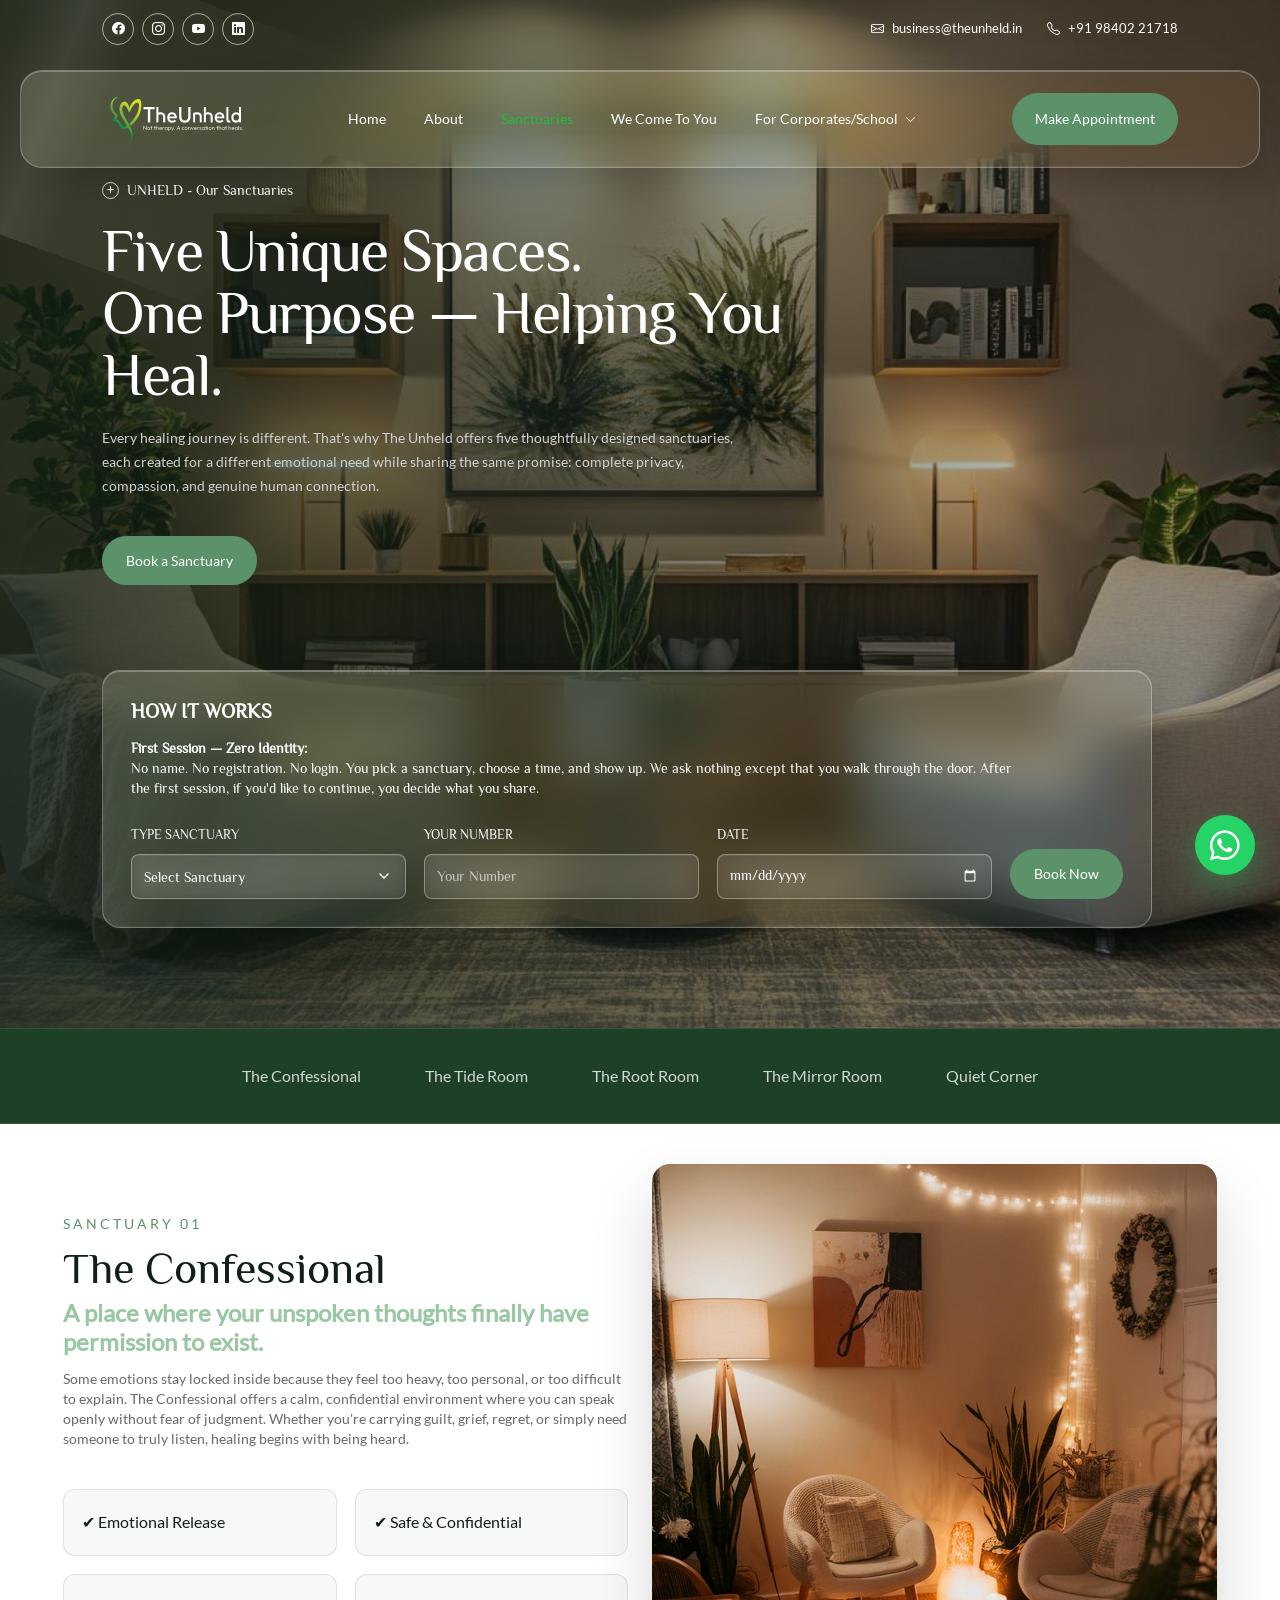
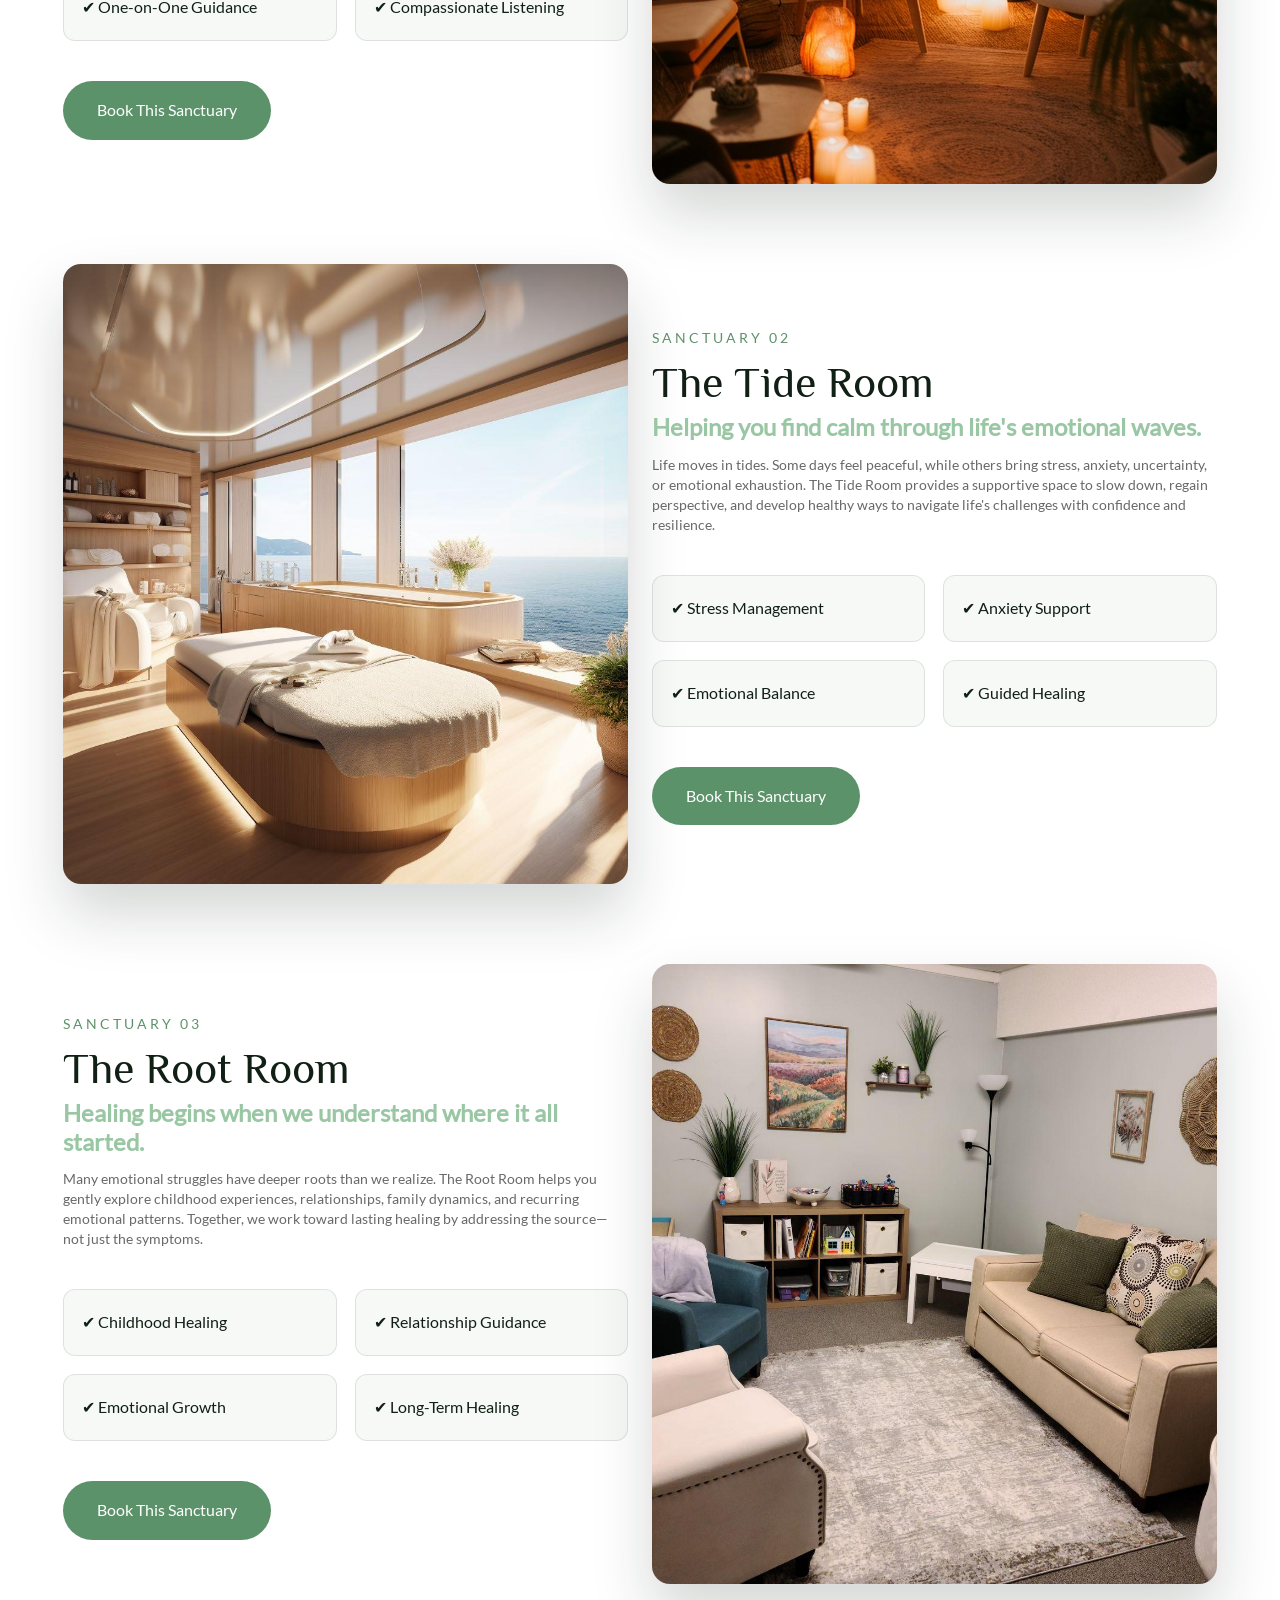
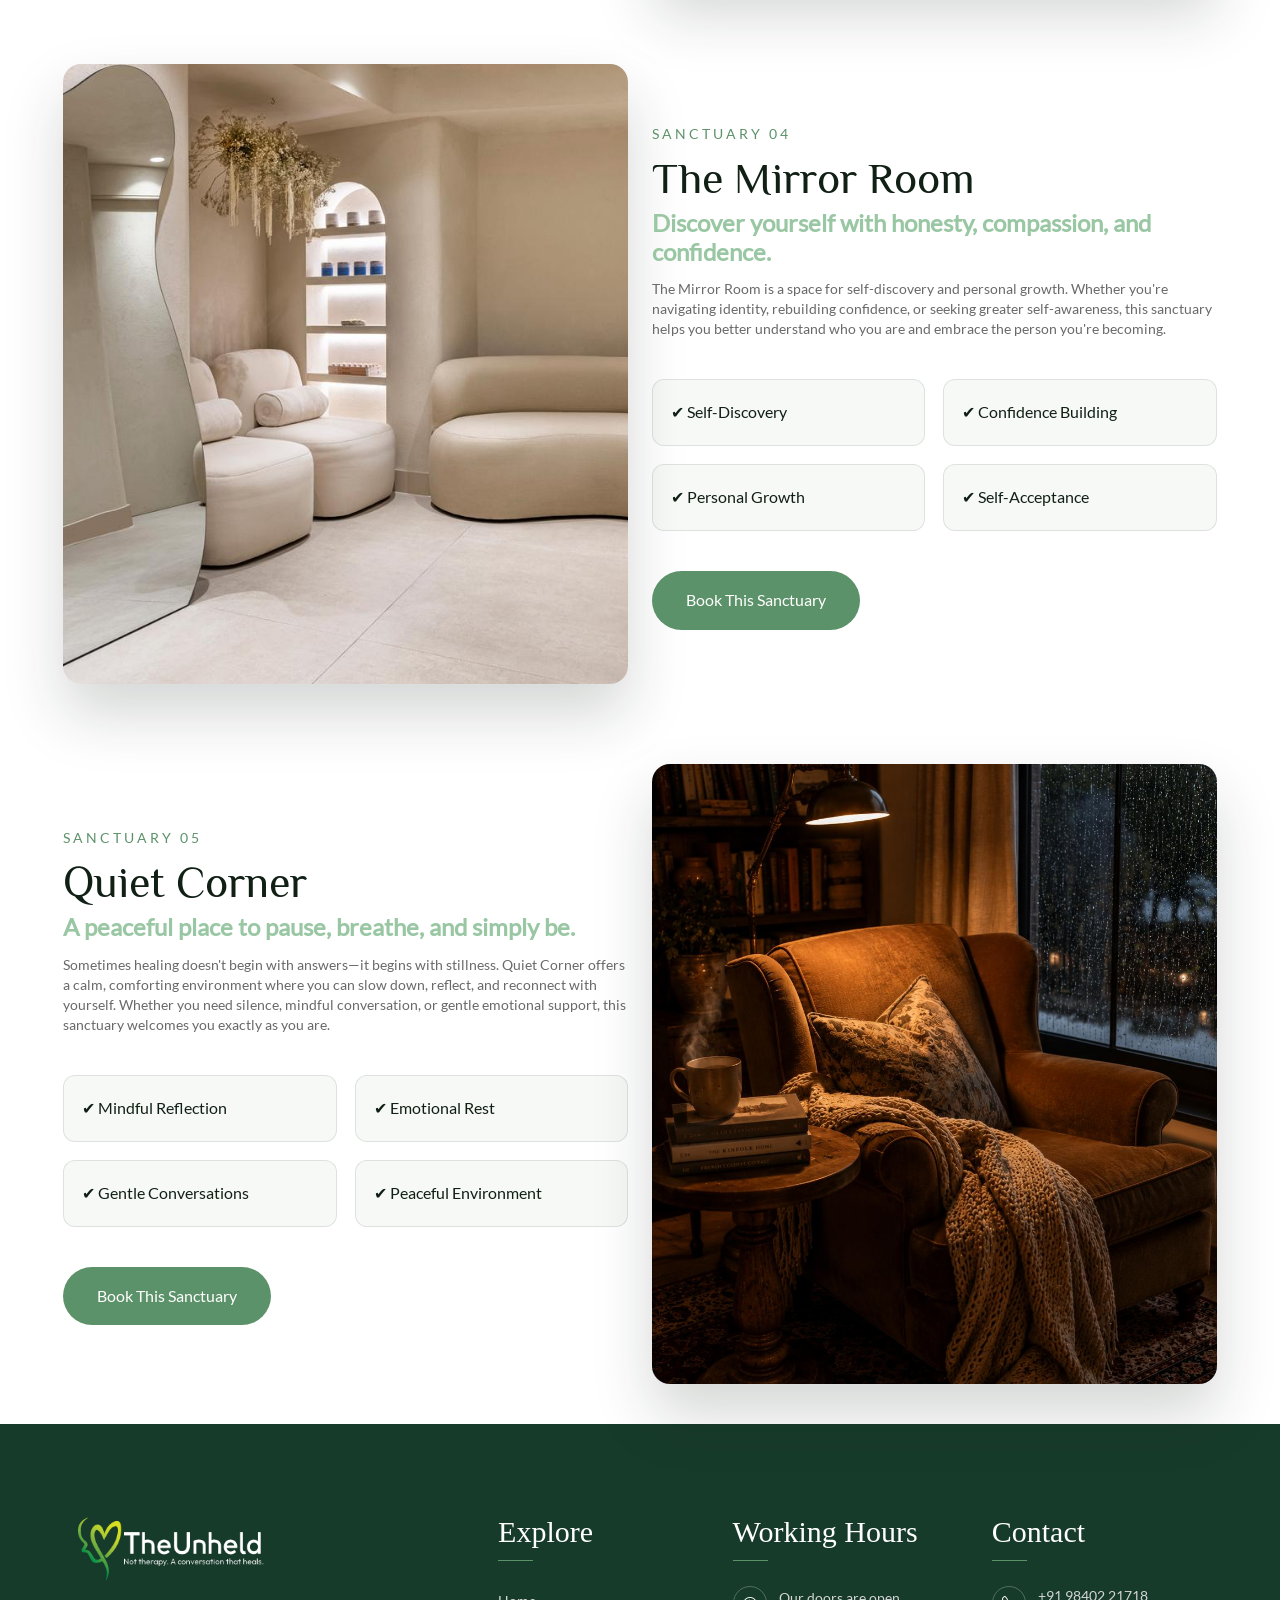
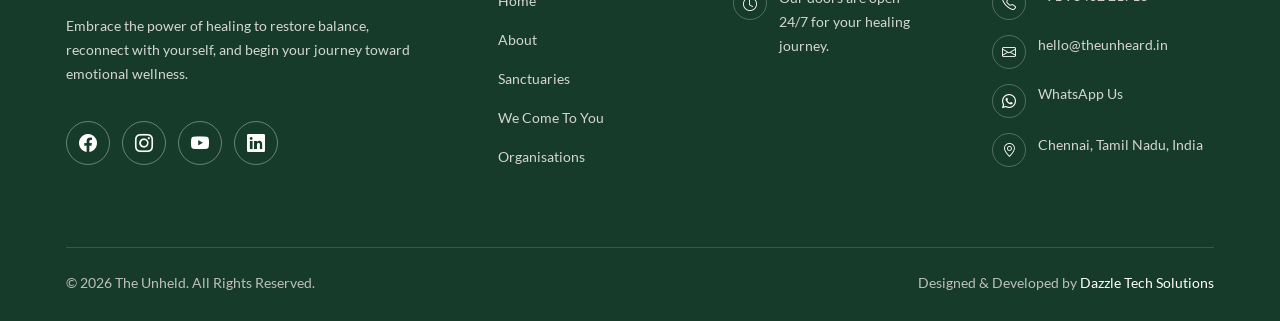
<file: sanctuaries.html>
<!doctype html>
<html lang="en">
  <!-- Mirrored from wivana-html.zaderonstudio.com/services.html by HTTrack Website Copier/3.x [XR&CO'2014], Mon, 13 Jul 2026 11:08:17 GMT -->
  <head>
    <meta charset="UTF-8" />
    <meta name="viewport" content="width=device-width, initial-scale=1.0" />
    <title>Sanctuaries - Unheld</title>
    <link rel="icon" type="image/x-icon" href="icon/favicon.ico" />
    <link href="lib/css/bootstrap.min.css" rel="stylesheet" />
    <link href="lib/css/fontawesome.css" rel="stylesheet" />
    <!-- <link rel="stylesheet" href="lib/css/swiper-bundle.min.css" /> -->
    <link rel="stylesheet" href="css/style.css" />
    <link rel="stylesheet" href="css/border.css" />
    <link rel="stylesheet" href="css/swiper.css" />
    <style>
      :root {
        --heading-color: #112015;
        --color-main: #5c9269;
        --color-darker: #1d4026;
        --color-lighter: #99c7a3;
        --color-subtle: #fffbe9;
        --color-border: #fdfdfd;
        --color-error: #e22d2d;
        --color-warning: #e2d52d;
        --color-info: #2663cf;
        --color-success: #20bd3c;
        --text-color-1: #696969;
        --text-color-2: #c7c7c7;
        --font-1: "Philosopher";
        --font-2: "Lato";
        --transition: 0.4s ease;
      }

      * {
        margin: 0;
        padding: 0;
        box-sizing: border-box;
      }

      html {
        scroll-behavior: smooth;
      }

      body {
        font-family: var(--font-2), sans-serif;
        background: #ffffff;
        color: var(--heading-color);
        line-height: 1.8;
      }

      img {
        width: 100%;
        display: block;
        border-radius: 18px;
      }

      a {
        text-decoration: none;
      }

      .container {
        width: 92%;
        max-width: 1320px;
        margin: auto;
      }

      section {
        position: relative;
      }

      .sanctuary-section,
      .services-intro,
      .why-sanctuaries,
      .session-info,
      .faq-section {
        padding: 40px 0;
      }

      .service-hero {
        padding: 160px 0 120px;
        text-align: center;
        background:
          linear-gradient(rgba(255, 251, 233, 0.9), rgba(255, 251, 233, 0.9)),
          url(images/services/hero.jpg) center/cover;
      }

      .service-hero .eyebrow {
        display: inline-block;
        color: var(--color-main);
        text-transform: uppercase;
        letter-spacing: 3px;
        font-size: 14px;
        font-weight: 700;
        margin-bottom: 18px;
      }

      .service-hero h1 {
        font-family: var(--font-1), sans-serif;
        font-size: 68px;
        color: var(--heading-color);
        line-height: 1.15;
        margin-bottom: 25px;
      }

      .service-hero p {
        max-width: 820px;
        margin: auto;
        color: var(--text-color-1);
        font-size: 18px;
      }

      @media (max-width: 992px) {
        .service-hero h1 {
          font-size: 52px;
        }
      }

      @media (max-width: 768px) {
        .service-hero {
          padding: 120px 0 80px;
        }

        .service-hero h1 {
          font-size: 30px;
        }
      }

      .hero-btn {
        display: inline-block;
        margin-top: 40px;
        padding: 16px 40px;
        background: var(--color-main);
        color: #fff;
        border-radius: 40px;
        transition: var(--transition);
      }

      .hero-btn:hover {
        transform: translateY(-4px);
        background: var(--color-darker);
        color: #fff;
      }

      .intro-box {
        max-width: 900px;
        margin: auto;
        text-align: center;
      }

      .intro-box h2 {
        font-family: var(--font-1), sans-serif;
        font-size: 48px;
        color: var(--heading-color);
        margin-bottom: 20px;
      }

      .intro-box p {
        color: var(--text-color-1);
        font-size: 18px;
      }

      @media (max-width: 768px) {
        .intro-box h2 {
          font-size: 30px;
        }
      }

      .sanctuary-nav {
        background: var(--color-darker);
        position: sticky;
        top: 0;
        z-index: 99;
        border-top: 1px solid rgba(255, 255, 255, 0.1);
        border-bottom: 1px solid rgba(255, 255, 255, 0.1);
      }

      .sanctuary-nav .container {
        display: flex;
        justify-content: center;
        gap: 18px;
        flex-wrap: wrap;
        padding: 20px 0;
      }

      .sanctuary-nav a {
        color: rgba(255, 255, 255, 0.8);
        padding: 12px 22px;
        border-radius: 30px;
        transition: var(--transition);
        border: 1px solid transparent;
      }

      .sanctuary-nav a:hover {
        background: var(--color-main);
        color: #fff;
      }

      @media (max-width: 768px) {
        .sanctuary-nav .container {
          justify-content: flex-start;
          overflow: auto;
          flex-wrap: nowrap;
          padding: 15px;
        }

        .sanctuary-nav a {
          white-space: nowrap;
        }
      }

      .row {
        display: flex;
        align-items: center;
        gap: 0;
      }

      .row.reverse {
        flex-direction: row-reverse;
      }

      @media (max-width: 992px) {
        .row {
          flex-direction: column;
          gap: 40px;
        }

        .row.reverse {
          flex-direction: column;
          gap: 20px;
        }
      }

      .content {
        flex: 1;
      }

      .content h2 {
        font-family: var(--font-1), sans-serif;
        font-size: 44px;
        line-height: 48px;
        color: var(--heading-color);
        margin-bottom: 10px;
      }

      .content p {
        color: var(--text-color-1);
        font-size: 14px;
        line-height: 20px;
        margin-top: 10px;
        margin-bottom: 18px;
      }

      @media (max-width: 992px) {
        .content h2 {
          font-size: 44px;
        }
      }

      @media (max-width: 768px) {
        .content h2 {
          font-size: 30px;
        }
      }

      .image {
        flex: 1;
      }

      .image img {
        height: 620px;
        object-fit: cover;
        box-shadow: 0 30px 60px rgba(17, 32, 21, 0.18);
      }

      @media (max-width: 992px) {
        .image img {
          height: 480px;
        }
      }

      @media (max-width: 768px) {
        .image img {
          height: 320px;
        }
      }

      .section-number {
        display: inline-block;
        color: var(--color-main);
        text-transform: uppercase;
        letter-spacing: 3px;
        font-size: 14px;
        line-height: 20px;
        margin-bottom: 10px;
      }

      .lead {
        color: #99c7a3;
        font-size: 24px;
        line-height: 22px;
        font-weight: 600;
      }

      .features {
        display: grid;
        grid-template-columns: repeat(2, 1fr);
        gap: 18px;
        margin: 40px 0;
      }

      .feature {
        padding: 18px;
        border: 1px solid rgba(17, 32, 21, 0.1);
        border-radius: 12px;
        background: rgba(92, 146, 105, 0.05);
        transition: var(--transition);
      }

      .feature:hover {
        background: rgba(92, 146, 105, 0.1);
        transform: translateY(-4px);
        border-color: var(--color-lighter);
      }

      @media (max-width: 992px) {
        .features {
          grid-template-columns: 1fr 1fr;
        }
      }

      @media (max-width: 768px) {
        .features {
          grid-template-columns: 1fr;
        }
      }

      .service-btn {
        display: inline-block;
        padding: 15px 34px;
        background: var(--color-main);
        color: #fff;
        border-radius: 40px;
        transition: var(--transition);
      }

      .service-btn:hover {
        background: var(--color-darker);
        color: #fff;
        transform: translateY(-4px);
      }

      .section-heading {
        text-align: center;
        margin-bottom: 70px;
      }

      .section-heading span {
        color: var(--color-lighter);
        text-transform: uppercase;
        letter-spacing: 3px;
        font-size: 14px;
      }

      .section-heading h2 {
        font-family: var(--font-1), sans-serif;
        color: #fff;
        font-size: 52px;
        margin: 15px 0;
      }

      .section-heading p {
        max-width: 760px;
        margin: auto;
        color: rgba(255, 255, 255, 0.78);
      }

      .why-sanctuaries {
        background: var(--color-main);
      }

      .why-grid {
        display: grid;
        grid-template-columns: repeat(4, 1fr);
        gap: 30px;
      }

      @media (max-width: 992px) {
        .why-grid {
          grid-template-columns: repeat(2, 1fr);
        }
      }

      @media (max-width: 768px) {
        .why-grid {
          grid-template-columns: 1fr;
        }
      }

      .why-card {
        background: rgba(255, 255, 255, 0.08);
        border: 1px solid rgba(255, 255, 255, 0.15);
        border-radius: 20px;
        padding: 40px 30px;
        text-align: center;
        transition: var(--transition);
      }

      .why-card:hover {
        transform: translateY(-10px);
        border-color: var(--color-lighter);
        box-shadow: 0 25px 50px rgba(17, 32, 21, 0.2);
      }

      @media (max-width: 768px) {
        .why-card {
          padding: 25px;
        }
      }

      .why-icon {
        width: 80px;
        height: 80px;
        margin: 0 auto 25px;
        display: flex;
        justify-content: center;
        align-items: center;
        border-radius: 50%;
        background: rgba(255, 255, 255, 0.12);
        color: var(--color-lighter);
        font-size: 36px;
      }

      .why-card h3 {
        font-family: var(--font-1), sans-serif;
        color: #fff;
        font-size: 30px;
        margin-bottom: 15px;
      }

      .why-card p {
        color: rgba(255, 255, 255, 0.8);
        font-size: 15px;
      }

      .session-info {
        background: var(--color-main);
      }

      .info-grid {
        display: grid;
        grid-template-columns: repeat(4, 1fr);
        gap: 25px;
      }

      @media (max-width: 992px) {
        .info-grid {
          grid-template-columns: repeat(2, 1fr);
        }
      }

      @media (max-width: 768px) {
        .info-grid {
          grid-template-columns: 1fr;
        }
      }

      .info-box {
        background: var(--color-darker);
        border-radius: 18px;
        padding: 35px;
        text-align: center;
        border: 1px solid rgba(255, 255, 255, 0.12);
        transition: var(--transition);
      }

      .info-box:hover {
        background: #112015;
        transform: translateY(-8px);
      }

      .info-box h4 {
        color: var(--color-lighter);
        margin-bottom: 12px;
        font-size: 20px;
      }

      .info-box p {
        color: rgba(255, 255, 255, 0.85);
        font-size: 17px;
      }

      @media (max-width: 768px) {
        .info-box {
          padding: 25px;
        }
      }

      .faq-section {
        background: var(--color-subtle);
      }

      .faq-wrapper {
        max-width: 950px;
        margin: auto;
      }

      .faq-item {
        background: #fff;
        border: 1px solid rgba(17, 32, 21, 0.1);
        border-radius: 18px;
        padding: 28px 35px;
        margin-bottom: 20px;
        transition: var(--transition);
      }

      .faq-item:hover {
        border-color: var(--color-main);
        transform: translateX(8px);
        box-shadow: 0 12px 30px rgba(17, 32, 21, 0.08);
      }

      .faq-item h3 {
        color: var(--heading-color);
        font-size: 22px;
        margin-bottom: 12px;
      }

      .faq-item p {
        color: var(--text-color-1);
      }

      @media (max-width: 768px) {
        .faq-item {
          padding: 25px;
        }
      }

      .service-cta {
        padding: 120px 0;
        background:
          linear-gradient(rgba(29, 64, 38, 0.92), rgba(29, 64, 38, 0.92)),
          url(images/services/cta-bg.jpg) center/cover;
      }

      .cta-content {
        max-width: 900px;
        margin: auto;
        text-align: center;
      }

      .cta-content span {
        display: inline-block;
        color: var(--color-lighter);
        text-transform: uppercase;
        letter-spacing: 3px;
        margin-bottom: 18px;
      }

      .cta-content h2 {
        font-family: var(--font-1), sans-serif;
        font-size: 58px;
        color: #fff;
        line-height: 1.2;
        margin-bottom: 20px;
      }

      .cta-content p {
        color: rgba(255, 255, 255, 0.8);
        font-size: 18px;
        margin-bottom: 40px;
      }

      @media (max-width: 992px) {
        .cta-content h2 {
          font-size: 44px;
        }
      }

      @media (max-width: 768px) {
        .cta-content h2 {
          font-size: 34px;
        }

        .cta-content p {
          font-size: 16px;
        }
      }

      .cta-buttons {
        display: flex;
        justify-content: center;
        gap: 20px;
        flex-wrap: wrap;
      }

      .primary-btn,
      .secondary-btn {
        display: inline-block;
        padding: 16px 38px;
        border-radius: 40px;
        transition: var(--transition);
        font-weight: 600;
      }

      .primary-btn {
        background: var(--color-main);
        color: #fff;
      }

      .primary-btn:hover {
        background: var(--color-lighter);
        color: var(--heading-color);
        transform: translateY(-5px);
      }

      .secondary-btn {
        border: 2px solid var(--color-lighter);
        color: #fff;
      }

      .secondary-btn:hover {
        background: var(--color-lighter);
        color: var(--heading-color);
        transform: translateY(-5px);
      }

      @media (max-width: 768px) {
        .cta-buttons {
          flex-direction: column;
          align-items: center;
        }

        .primary-btn,
        .secondary-btn {
          width: 100%;
          max-width: 300px;
          text-align: center;
        }
      }

      .sanctuary-section,
      .why-card,
      .info-box,
      .faq-item,
      .cta-content {
        opacity: 0;
        transform: translateY(60px);
        animation: fadeUp 0.8s ease forwards;
      }

      .sanctuary-section:nth-child(1) {
        animation-delay: 0.1s;
      }

      .sanctuary-section:nth-child(2) {
        animation-delay: 0.2s;
      }

      .sanctuary-section:nth-child(3) {
        animation-delay: 0.3s;
      }

      .sanctuary-section:nth-child(4) {
        animation-delay: 0.4s;
      }

      @keyframes fadeUp {
        from {
          opacity: 0;
          transform: translateY(60px);
        }

        to {
          opacity: 1;
          transform: translateY(0);
        }
      }

      ::-webkit-scrollbar {
        width: 8px;
      }

      ::-webkit-scrollbar-track {
        background: var(--heading-color);
      }

      ::-webkit-scrollbar-thumb {
        background: var(--color-main);
        border-radius: 20px;
      }

      ::-webkit-scrollbar-thumb:hover {
        background: var(--color-lighter);
      }
    </style>
  </head>

  <body>
    <!-- Header -->
    <header class="site-header">
      <div class="header-top d-none d-lg-block">
        <div class="container-xl header-top-inner">
          <div class="header-socials">
            <a
              href="https://www.facebook.com/people/The-Unheld/61594140883202/"
              class="header-social-icon"
              aria-label="Facebook"
            >
              <i class="bi bi-facebook"></i>
            </a>

            <a href="#" class="header-social-icon" aria-label="Instagram">
              <i class="bi bi-instagram"></i>
            </a>

            <a href="#" class="header-social-icon" aria-label="YouTube">
              <i class="bi bi-youtube"></i>
            </a>

            <a href="#" class="header-social-icon" aria-label="LinkedIn">
              <i class="bi bi-linkedin"></i>
            </a>
          </div>

          <div id="header-alert"></div>

          <div class="header-contact">
            <div class="header-contact-item">
              <i class="bi bi-envelope"></i>
              <a href="mailto:business@theunheld.in"> business@theunheld.in </a>
            </div>

            <div class="header-contact-item">
              <i class="bi bi-telephone"></i>
              <a href="tel:+919840221718"> +91 98402 21718 </a>
            </div>
          </div>
        </div>
      </div>

      <nav class="navbar navbar-dark site-navbar">
        <div class="container-xl navbar-container">
          <a class="navbar-brand site-logo" href="index.html">
            <img
              src="images/logo.png"
              alt="The unheld"
              width="300"
              height="150"
            />
          </a>

          <div class="site-navigation">
            <ul class="navbar-nav site-nav-list">
              <li class="nav-item">
                <a class="nav-link" href="index.html"> Home </a>
              </li>

              <li class="nav-item">
                <a class="nav-link" href="about.html"> About </a>
              </li>

              <li class="nav-item">
                <a class="nav-link active" href="sanctuaries.html">
                  Sanctuaries
                </a>
              </li>

              <li class="nav-item">
                <a class="nav-link" href="we-come-to-you.html">
                  We Come To You
                </a>
              </li>

              <li class="nav-item dropdown site-nav-dropdown">
                <a
                  class="nav-link"
                  href="organisations.html"
                  id="corporateSchoolDropdown"
                >
                  For Corporates/School
                  <i class="bi bi-chevron-down"></i>
                </a>

                <ul class="dropdown-menu site-dropdown-menu">
                  <li>
                    <a
                      class="dropdown-item"
                      href="organisations.html?context=corporate"
                    >
                      For Corporates
                    </a>
                  </li>

                  <li>
                    <a
                      class="dropdown-item"
                      href="organisations.html?context=school"
                    >
                      For Schools & Colleges
                    </a>
                  </li>
                </ul>
              </li>
            </ul>
          </div>

          <div class="header-action">
            <a href="#unheardBooking" class="btn-light"> Make Appointment </a>
          </div>

          <button
            type="button"
            class="site-menu-toggle"
            id="siteMenuToggle"
            aria-label="Open navigation"
            aria-expanded="false"
            aria-controls="siteMobileMenu"
          >
            <span></span>
            <span></span>
            <span></span>
          </button>
        </div>
      </nav>

      <div class="site-menu-backdrop" id="siteMenuBackdrop"></div>

      <aside class="site-mobile-menu" id="siteMobileMenu" aria-hidden="true">
        <div class="site-mobile-menu-header">
          <div class="site-mobile-title">The Unheld</div>

          <button
            type="button"
            class="site-menu-close"
            id="siteMenuClose"
            aria-label="Close navigation"
          >
            <span></span>
            <span></span>
          </button>
        </div>

        <div class="site-mobile-menu-body">
          <ul class="site-mobile-nav-list">
            <li>
              <a href="index.html"> Home </a>
            </li>

            <li>
              <a href="about.html"> About </a>
            </li>

            <li>
              <a href="sanctuaries.html" class="active"> Sanctuaries </a>
            </li>

            <li>
              <a href="we-come-to-you.html"> We Come To You </a>
            </li>

            <li class="mobile-dropdown-item">
              <a href="organisations.html" class="mobile-dropdown-main">
                <span>For Corporates/School</span>

                <span class="mobile-dropdown-arrow">
                  <i class="bi bi-chevron-down"></i>
                </span>
              </a>

              <div class="mobile-submenu">
                <a href="organisations.html?context=corporate">
                  For Corporates
                </a>

                <a href="organisations.html?context=school">
                  For Schools & Colleges
                </a>
              </div>
            </li>
          </ul>

          <div class="mobile-menu-action">
            <a href="#unheardBooking" class="mobile-menu-button">
              Make Appointment
              <i class="bi bi-arrow-up-right"></i>
            </a>
          </div>
        </div>
      </aside>
    </header>

    <!-- Hero -->
    <section class="unheard-hero">
      <!-- Hero Background Overlay -->
      <div class="unheard-hero-overlay">
        <div class="container-xl">
          <!-- Hero Content -->
          <div class="unheard-hero-content">
            <!-- Small Label -->
            <div class="unheard-hero-label">
              <span class="unheard-label-icon">
                <i class="fa-solid fa-plus"></i>
              </span>

              <span> UNHELD - Our Sanctuaries </span>
            </div>

            <!-- Heading -->
            <h1 class="unheard-hero-title">
              Five Unique Spaces.<br />
              One Purpose — Helping You Heal.
            </h1>

            <!-- Description -->
            <p class="unheard-hero-description">
              Every healing journey is different. That's why The Unheld offers
              five thoughtfully designed sanctuaries, each created for a
              different emotional need while sharing the same promise: complete
              privacy, compassion, and genuine human connection.
            </p>

            <!-- Hero Buttons -->
            <div class="unheard-hero-actions">
              <!-- <a href="#unheardContact" class="btn-light"> CONTACT US </a> -->

              <a href="#unheardBooking" class="btn-light"> Book a Sanctuary </a>
            </div>
          </div>

          <div class="unheard-booking-wrapper" id="unheardBooking">
            <div class="unheard-booking-card">
              <!-- Booking Introduction -->
              <div class="unheard-booking-intro">
                <h2>HOW IT WORKS</h2>

                <p>
                  <strong>First Session — Zero Identity:</strong>
                  <br />

                  No name. No registration. No login. You pick a sanctuary,
                  choose a time, and show up. We ask nothing except that you
                  walk through the door. After the first session, if you'd like
                  to continue, you decide what you share.
                </p>
              </div>

              <!-- Booking Form -->
              <form action="#" method="POST" class="unheard-booking-form">
                <!-- Sanctuary -->
                <div class="unheard-form-group">
                  <label for="unheardSanctuary"> TYPE SANCTUARY </label>

                  <select
                    id="unheardSanctuary"
                    name="sanctuary"
                    class="unheard-form-control unheard-select"
                    required
                  >
                    <option value="" selected disabled>Select Sanctuary</option>

                    <option value="the-confessional">The Confessional</option>

                    <option value="the-tide-room">The Tide Room</option>

                    <option value="the-root-room">The Root Room</option>

                    <option value="the-mirror-room">The Mirror Room</option>

                    <option value="quiet-corner">Quiet Corner</option>
                  </select>
                </div>

                <!-- Phone -->
                <div class="unheard-form-group">
                  <label for="unheardPhone"> YOUR NUMBER </label>

                  <input
                    type="tel"
                    id="unheardPhone"
                    name="phone"
                    class="unheard-form-control"
                    placeholder="Your Number"
                    required
                  />
                </div>

                <!-- Date -->
                <div class="unheard-form-group">
                  <label for="unheardDate"> DATE </label>

                  <input
                    type="date"
                    id="unheardDate"
                    name="date"
                    class="unheard-form-control unheard-date-input"
                    required
                  />
                </div>

                <!-- Button -->
                <div class="unheard-form-submit">
                  <button type="submit" class="btn-light">Book Now</button>
                </div>
              </form>
            </div>
          </div>
        </div>
      </div>
    </section>

    <!-- Navigation -->
    <section class="sanctuary-nav">
      <div class="container">
        <a href="#confessional"> The Confessional </a>

        <a href="#tide"> The Tide Room </a>

        <a href="#root"> The Root Room </a>

        <a href="#mirror"> The Mirror Room </a>

        <a href="#quiet"> Quiet Corner </a>
      </div>
    </section>

    <!-- The Confessional  -->
    <section id="confessional" class="sanctuary-section">
      <div class="container">
        <div class="row">
          <div class="content">
            <span class="section-number"> Sanctuary 01 </span>

            <h2>The Confessional</h2>

            <span class="lead">
              A place where your unspoken thoughts finally have permission to
              exist.
            </span>

            <p>
              Some emotions stay locked inside because they feel too heavy, too
              personal, or too difficult to explain. The Confessional offers a
              calm, confidential environment where you can speak openly without
              fear of judgment. Whether you're carrying guilt, grief, regret, or
              simply need someone to truly listen, healing begins with being
              heard.
            </p>

            <div class="features">
              <div class="feature">✔ Emotional Release</div>

              <div class="feature">✔ Safe & Confidential</div>

              <div class="feature">✔ One-on-One Guidance</div>

              <div class="feature">✔ Compassionate Listening</div>
            </div>

            <a href="#unheardBooking" class="service-btn">
              Book This Sanctuary
            </a>
          </div>

          <div class="image">
            <img
              src="images/1 confession/confess-1.jpg"
              alt="The Confessional"
            />
          </div>
        </div>
      </div>
    </section>

    <!-- The Tide Room -->
    <section id="tide" class="sanctuary-section alt">
      <div class="container">
        <div class="row">
          <div class="image">
            <img src="images/2 tideroom/tideroom-1.jpg" alt="The Tide Room" />
          </div>

          <div class="content">
            <span class="section-number"> Sanctuary 02 </span>

            <h2>The Tide Room</h2>

            <span class="lead">
              Helping you find calm through life's emotional waves.
            </span>

            <p>
              Life moves in tides. Some days feel peaceful, while others bring
              stress, anxiety, uncertainty, or emotional exhaustion. The Tide
              Room provides a supportive space to slow down, regain perspective,
              and develop healthy ways to navigate life's challenges with
              confidence and resilience.
            </p>

            <div class="features">
              <div class="feature">✔ Stress Management</div>

              <div class="feature">✔ Anxiety Support</div>

              <div class="feature">✔ Emotional Balance</div>

              <div class="feature">✔ Guided Healing</div>
            </div>

            <a href="#unheardBooking" class="service-btn">
              Book This Sanctuary
            </a>
          </div>
        </div>
      </div>
    </section>

    <!-- The Root Room -->
    <section id="root" class="sanctuary-section">
      <div class="container">
        <div class="row">
          <div class="content">
            <span class="section-number"> Sanctuary 03 </span>

            <h2>The Root Room</h2>

            <span class="lead">
              Healing begins when we understand where it all started.
            </span>

            <p>
              Many emotional struggles have deeper roots than we realize. The
              Root Room helps you gently explore childhood experiences,
              relationships, family dynamics, and recurring emotional patterns.
              Together, we work toward lasting healing by addressing the
              source—not just the symptoms.
            </p>

            <div class="features">
              <div class="feature">✔ Childhood Healing</div>

              <div class="feature">✔ Relationship Guidance</div>

              <div class="feature">✔ Emotional Growth</div>

              <div class="feature">✔ Long-Term Healing</div>
            </div>

            <a href="#unheardBooking" class="service-btn">
              Book This Sanctuary
            </a>
          </div>

          <div class="image">
            <img src="images/3 rootroom/rootoom-1.jpg" alt="The Root Room" />
          </div>
        </div>
      </div>
    </section>

    <!-- The Mirror Room -->
    <section id="mirror" class="sanctuary-section alt">
      <div class="container">
        <div class="row">
          <div class="image">
            <img src="images/4 mirrorroom/mirror-1.jpg" alt="The Mirror Room" />
          </div>

          <div class="content">
            <span class="section-number"> Sanctuary 04 </span>

            <h2>The Mirror Room</h2>

            <span class="lead">
              Discover yourself with honesty, compassion, and confidence.
            </span>

            <p>
              The Mirror Room is a space for self-discovery and personal growth.
              Whether you're navigating identity, rebuilding confidence, or
              seeking greater self-awareness, this sanctuary helps you better
              understand who you are and embrace the person you're becoming.
            </p>

            <div class="features">
              <div class="feature">✔ Self-Discovery</div>

              <div class="feature">✔ Confidence Building</div>

              <div class="feature">✔ Personal Growth</div>

              <div class="feature">✔ Self-Acceptance</div>
            </div>

            <a href="#unheardBooking" class="service-btn">
              Book This Sanctuary
            </a>
          </div>
        </div>
      </div>
    </section>

    <!-- Quiet Corner -->
    <section id="quiet" class="sanctuary-section">
      <div class="container">
        <div class="row">
          <div class="content">
            <span class="section-number"> Sanctuary 05 </span>

            <h2>Quiet Corner</h2>

            <span class="lead">
              A peaceful place to pause, breathe, and simply be.
            </span>

            <p>
              Sometimes healing doesn't begin with answers—it begins with
              stillness. Quiet Corner offers a calm, comforting environment
              where you can slow down, reflect, and reconnect with yourself.
              Whether you need silence, mindful conversation, or gentle
              emotional support, this sanctuary welcomes you exactly as you are.
            </p>

            <div class="features">
              <div class="feature">✔ Mindful Reflection</div>

              <div class="feature">✔ Emotional Rest</div>

              <div class="feature">✔ Gentle Conversations</div>

              <div class="feature">✔ Peaceful Environment</div>
            </div>

            <a href="#unheardBooking" class="service-btn">
              Book This Sanctuary
            </a>
          </div>

          <div class="image">
            <img src="images/5 quietcorner/quiet-1.jpg" alt="Quiet Corner" />
          </div>
        </div>
      </div>
    </section>

    <!-- Footer -->
    <footer class="footer">
      <div class="container">
        <!-- Footer Main -->
        <div class="footer-grid">
          <!-- About -->
          <div class="footer-about">
            <img src="images/logo.png" class="footer-logo" alt="The Unheard" />

            <p>
              Embrace the power of healing to restore balance, reconnect with
              yourself, and begin your journey toward emotional wellness.
            </p>

            <div class="footer-social-icons">
              <a
                href="https://www.facebook.com/people/The-Unheld/61594140883202/"
                aria-label="Facebook"
              >
                <i class="bi bi-facebook"></i>
              </a>

              <a href="#" aria-label="Instagram">
                <i class="bi bi-instagram"></i>
              </a>

              <a href="#" aria-label="YouTube">
                <i class="bi bi-youtube"></i>
              </a>

              <a href="#" aria-label="LinkedIn">
                <i class="bi bi-linkedin"></i>
              </a>
            </div>
          </div>

          <!-- Explore -->
          <div class="footer-column">
            <h3>Explore</h3>

            <ul class="footer-links">
              <li>
                <a href="index.html">Home</a>
              </li>

              <li>
                <a href="about.html">About</a>
              </li>

              <li>
                <a href="sanctuaries.html">Sanctuaries</a>
              </li>

              <li>
                <a href="we-come-to-you.html">We Come To You</a>
              </li>

              <li>
                <a href="organisations.html">Organisations</a>
              </li>
            </ul>
          </div>

          <!-- Working Hours -->
          <div class="footer-column footer-hours">
            <h3>Working Hours</h3>

            <div class="footer-info-item">
              <span class="footer-info-icon">
                <i class="bi bi-clock"></i>
              </span>

              <p>Our doors are open 24/7 for your healing journey.</p>
            </div>
          </div>

          <!-- Contact -->
          <div class="footer-column footer-contact">
            <h3>Contact</h3>

            <ul class="footer-contact-list">
              <!-- Phone -->
              <li>
                <span class="footer-info-icon">
                  <i class="bi bi-telephone"></i>
                </span>

                <a href="tel:+919840221718"> +91 98402 21718 </a>
              </li>

              <!-- Email -->
              <li>
                <span class="footer-info-icon">
                  <i class="bi bi-envelope"></i>
                </span>

                <a href="mailto:hello@theunheard.in"> hello@theunheard.in </a>
              </li>

              <!-- WhatsApp -->
              <li>
                <span class="footer-info-icon">
                  <i class="bi bi-whatsapp"></i>
                </span>

                <a href="#"> WhatsApp Us </a>
              </li>

              <!-- Address -->
              <li>
                <span class="footer-info-icon">
                  <i class="bi bi-geo-alt"></i>
                </span>

                <span class="footer-address"> Chennai, Tamil Nadu, India </span>
              </li>
            </ul>
          </div>
        </div>

        <!-- Footer Bottom -->
        <div class="footer-bottom">
          <div class="footer-copyright">
            © 2026 The Unheld. All Rights Reserved.
          </div>

          <div class="footer-credit">
            Designed &amp; Developed by
            <a
              href="https://dazzletechsolutions.com/"
              target="_blank"
              rel="noopener"
            >
              Dazzle Tech Solutions
            </a>
          </div>
        </div>
      </div>
    </footer>

    <!-- WhatsApp Floating Buttons -->
    <div class="whatsapp-floating">
      <!-- Left WhatsApp -->
      <a
        href="https://wa.me/919840221718?text=Hello%20Unheld%2C%20I%27m%20looking%20for%20a%20safe%20space%20to%20talk%20and%20would%20like%20to%20know%20more%20about%20your%20support.%20Can%20we%20talk%3F"
        class="whatsapp-btn whatsapp-left"
        target="_blank"
        aria-label="WhatsApp Contact 1"
      >
        <i class="fab fa-whatsapp"></i>
      </a>
    </div>

    <!-- Bootstrap Icons -->
    <link
      rel="stylesheet"
      href="https://cdn.jsdelivr.net/npm/bootstrap-icons@1.11.3/font/bootstrap-icons.min.css"
    />
    <script src="lib/js/bootstrap.bundle.min.js"></script>
    <script src="lib/js/swiper-bundle.min.js"></script>
    <script src="js/index.js"></script>
  </body>
</html>
</file>
<file: css/style.css>
/* General Style */
@font-face {
  font-family: "Philosopher";
  src: url(../font/philosopher.ttf) format("truetype");
  font-weight: normal;
  font-style: normal;
}
@font-face {
  font-family: "Lato";
  src: url(../font/lato.ttf) format("truetype");
  font-weight: normal;
  font-style: normal;
}
/* Root Style */
:root {
  /* Main heading color */
  --heading-color: #112015;
  /* Primary color for the site, often used for buttons, links, etc. */
  --color-main: #5c9269;
  /* Darker shade of the primary color, used for hover states or dark background elements */
  --color-darker: #1d4026;
  /* Lighter shade of the primary color, for lighter elements or backgrounds */
  --color-lighter: #99c7a3;
  /* Subtle background color, used for subtle backgrounds or areas with less emphasis */
  --color-subtle: #fffbe9;
  /* Border color, used for borders and dividers */
  --color-border: #fdfdfd;
  /* Error color, usually red, used for form validation or error messages */
  --color-error: #e22d2d;
  /* Warning color, yellow, used for warning messages or indicators */
  --color-warning: #e2d52d;
  /* Information color, blue, used for info messages or alert indicators */
  --color-info: #2663cf;
  /* Success color, green, used for success messages or successful actions */
  --color-success: #20bd3c;
  /* Text color 1 for headers*/
  --text-color-1: #696969;
  /* Text color 2 for body text */
  --text-color-2: #c7c7c7;
  /* Font family for main headers */
  --font-1: "Philosopher";
  /* Font family for body text or secondary headers */
  --font-2: "Lato";
}

html {
  scroll-behavior: smooth;
}

/* Header Styles */

a {
  text-decoration: none;
  cursor: pointer;
}

img {
  object-fit: cover;
}

/* Text Style */
.heading {
  color: var(--heading-color);
}

.sub-heading {
  color: var(--color-main);
}
.text-subtitle {
  font-family: "Philosopher";
  font-size: 24px;
  font-weight: 500;
  line-height: 1, 2;
  letter-spacing: -0.8px;
}
.text-grey {
  font-family: "Lato";
  font-size: 16px;
  color: var(--text-color-1);
}
.text-white {
  font-family: "Lato";
  font-size: 16px;
  color: white;
}
.text-silver {
  font-family: "Lato";
  font-size: 16px;
  color: var(--text-color-2);
}
.text-color-1 {
  color: var(--text-color-1);
}
.text-color-2 {
  color: var(--text-color-2);
}

.font-1,
.philosopher {
  font-family: var(--font-1);
}

.font-2,
.lato {
  font-family: var(--font-2);
}

/* Button Styles */
.btn-light,
.btn-dark {
  background-color: var(--color-main);
  color: white;
  border: none;
  border-radius: 50px;
  padding: 12px 24px;
  font-size: 14px;
  max-width: fit-content;
  transition:
    background-color 0.3s ease,
    color 0.3s ease;
}

.btn-light:hover {
  background-color: white;
  color: var(--text-color-1);
}

.btn-dark:hover {
  background-color: var(--color-darker);
  color: white;
}

/* Navbar Styles */
button.nav-link {
  box-shadow: none !important;
  outline: none !important;
  border: none !important;
}

button.nav-link:hover {
  box-shadow: none !important;
  outline: none !important;
  border: none !important;
}

button.nav-link:focus {
  box-shadow: none !important;
  outline: none !important;
  border: none !important;
}

/* Default Width */
.width-base {
  width: 1220px;
  padding-top: 100px;
  padding-bottom: 100px;
  margin-left: auto;
  margin-right: auto;
}

/* Header */
.site-header {
  position: absolute;
  top: 0;
  left: 0;
  width: 100%;
  z-index: 1050;
  color: #fff;
}

.header-top {
  width: 100%;
}

.header-top-inner {
  min-height: 58px;
  display: flex;
  align-items: center;
  justify-content: space-between;
}

.header-socials {
  display: flex;
  align-items: center;
  gap: 8px;
}

.header-social-icon {
  width: 32px;
  height: 32px;
  display: flex;
  align-items: center;
  justify-content: center;
  border: 1px solid rgba(255, 255, 255, 0.6);
  border-radius: 50%;
  color: #fff;
  text-decoration: none;
  font-size: 13px;
  transition: all 0.3s ease;
}

.header-social-icon:hover {
  background: #fff;
  color: #111;
}

.header-contact {
  display: flex;
  align-items: center;
  gap: 25px;
}

.header-contact-item {
  display: flex;
  align-items: center;
  gap: 8px;
  font-family: var(--font-2), sans-serif;
  font-size: 13px;
}

.header-contact-item a {
  color: #fff;
  text-decoration: none;
  transition: color 0.3s ease;
}

.header-contact-item a:hover {
  color: #ddd;
}

.site-navbar {
  position: relative;
  width: calc(100% - 40px);
  max-width: 1440px;
  margin: 12px auto 0;
  background: linear-gradient(
    135deg,
    rgba(255, 255, 255, 0.15),
    rgba(255, 255, 255, 0.05)
  );
  border: 1px solid rgba(255, 255, 255, 0.25);
  border-radius: 22px;
  backdrop-filter: blur(22px) saturate(180%);
  -webkit-backdrop-filter: blur(22px) saturate(180%);
  box-shadow:
    0 8px 32px rgba(0, 0, 0, 0.16),
    inset 0 1px 0 rgba(255, 255, 255, 0.25),
    inset 0 -1px 0 rgba(255, 255, 255, 0.06);
  overflow: visible;
}

.site-navbar::before {
  content: "";
  position: absolute;
  top: -120%;
  left: -20%;
  width: 45%;
  height: 300%;
  background: linear-gradient(
    90deg,
    transparent 0%,
    rgba(255, 255, 255, 0.06) 40%,
    rgba(255, 255, 255, 0.13) 50%,
    rgba(255, 255, 255, 0.06) 60%,
    transparent 100%
  );
  transform: rotate(20deg);
  pointer-events: none;
}

.site-navbar::after {
  content: "";
  position: absolute;
  top: -80px;
  right: 15%;
  width: 220px;
  height: 140px;
  background: rgba(255, 255, 255, 0.07);
  filter: blur(50px);
  border-radius: 50%;
  pointer-events: none;
}

.navbar-container {
  position: relative;
  z-index: 2;
  width: 100%;
  display: flex;
  align-items: center;
}

.site-logo {
  flex: 0 0 auto;
  margin: 0;
  padding: 0;
  display: flex;
  align-items: center;
}

.site-logo img {
  width: 150px;
  height: 80px;
  object-fit: contain;
}

.site-navigation {
  flex: 1 1 auto;
  display: flex;
  align-items: center;
  justify-content: center;
}

.site-nav-list {
  display: flex;
  flex-direction: row;
  align-items: center;
  justify-content: center;
  gap: 18px;
  margin: 0;
  padding: 0;
  list-style: none;
}

.site-nav-list .nav-link {
  color: #fff !important;
  font-family: var(--font-2), sans-serif;
  font-size: 14px;
  font-weight: 400;
  padding: 8px 10px;
  text-decoration: none;
  transition:
    color 0.3s ease,
    transform 0.3s ease;
}

.site-nav-list .nav-link:hover,
.site-nav-list .nav-link.active {
  color: #20bd3c !important;
}

.site-nav-dropdown {
  position: relative;
  display: flex;
  align-items: center;
}

.site-nav-dropdown > .nav-link {
  display: inline-flex;
  align-items: center;
  gap: 7px;
}

.site-nav-dropdown > .nav-link i {
  font-size: 11px;
  line-height: 1;
  transition: transform 0.25s ease;
}

.site-nav-dropdown:hover > .nav-link i,
.site-nav-dropdown:focus-within > .nav-link i {
  transform: rotate(180deg);
}

.site-nav-dropdown::after {
  content: "";
  position: absolute;
  top: 100%;
  left: 0;
  width: 245px;
  height: 14px;
  background: transparent;
  pointer-events: auto;
}

.site-dropdown-menu {
  position: absolute !important;
  top: calc(100% + 14px) !important;
  left: 0 !important;
  right: auto !important;
  width: 245px !important;
  min-width: 245px !important;
  max-width: 245px !important;
  margin: 0 !important;
  padding: 10px !important;
  border: none !important;
  outline: none !important;
  border-radius: 16px !important;
  background: rgba(23, 59, 43, 0.97) !important;
  backdrop-filter: blur(22px);
  -webkit-backdrop-filter: blur(22px);
  box-shadow: 0 20px 50px rgba(0, 0, 0, 0.18);
  display: block !important;
  opacity: 0;
  visibility: hidden;
  pointer-events: none;
  transform: translateY(8px);
  transition:
    opacity 0.25s ease,
    visibility 0.25s ease,
    transform 0.25s ease;
}

.site-nav-dropdown:hover > .site-dropdown-menu,
.site-nav-dropdown:focus-within > .site-dropdown-menu,
.site-dropdown-menu:hover {
  opacity: 1;
  visibility: visible;
  pointer-events: auto;
  transform: translateY(0);
}

.site-dropdown-menu .dropdown-item {
  display: flex;
  align-items: center;
  width: 100%;
  min-height: 46px;
  margin: 0;
  padding: 11px 14px;
  border: none !important;
  outline: none;
  border-radius: 10px;
  color: #fff !important;
  background: transparent !important;
  font-family: var(--font-2), sans-serif;
  font-size: 13px;
  font-weight: 400;
  line-height: 1.4;
  white-space: nowrap;
  text-decoration: none;
  transition:
    color 0.25s ease,
    padding-left 0.25s ease;
}

.site-dropdown-menu .dropdown-item:hover,
.site-dropdown-menu .dropdown-item:focus,
.site-dropdown-menu .dropdown-item:active {
  color: #99c7a3 !important;
  background: transparent !important;
  padding-left: 18px;
  box-shadow: none;
}

.site-dropdown-menu .dropdown-item::before {
  display: none !important;
}

.header-action {
  flex: 0 0 auto;
  margin-left: 0;
}

.header-action .btn-light {
  display: inline-flex;
  align-items: center;
  justify-content: center;
  padding: 12px 22px;
  background: var(--color-main);
  color: #fff;
  border: 1px solid var(--color-main);
  border-radius: 50px;
  font-family: var(--font-2), sans-serif;
  font-size: 14px;
  font-weight: 500;
  text-decoration: none;
  white-space: nowrap;
  transition: all 0.3s ease;
}

.header-action .btn-light:hover {
  background: #fff;
  border-color: #fff;
  color: var(--color-main);
}

.site-menu-toggle {
  display: none;
  width: 36px;
  height: 32px;
  padding: 0;
  margin-left: auto;
  border: none;
  outline: none;
  box-shadow: none;
  background: transparent;
  cursor: pointer;
  flex-direction: column;
  justify-content: space-between;
  position: relative;
  z-index: 2001;
}

.site-menu-toggle span {
  display: block;
  width: 30px;
  height: 2px;
  background: #fff;
  border-radius: 20px;
  transition:
    transform 0.35s ease,
    opacity 0.25s ease,
    width 0.35s ease;
}

.site-menu-toggle span:nth-child(3) {
  width: 22px;
  margin-left: auto;
}

.site-menu-toggle.active span:nth-child(1) {
  transform: translateY(15px) rotate(45deg);
}

.site-menu-toggle.active span:nth-child(2) {
  opacity: 0;
}

.site-menu-toggle.active span:nth-child(3) {
  width: 30px;
  transform: translateY(-15px) rotate(-45deg);
}

.site-menu-backdrop {
  position: fixed;
  inset: 0;
  width: 100vw;
  height: 100vh;
  background: rgba(3, 18, 12, 0.72);
  backdrop-filter: blur(7px);
  -webkit-backdrop-filter: blur(7px);
  z-index: 1900;
  opacity: 0;
  visibility: hidden;
  pointer-events: none;
  transition:
    opacity 0.35s ease,
    visibility 0.35s ease;
}

.site-menu-backdrop.show {
  opacity: 1;
  visibility: visible;
  pointer-events: auto;
}

.site-mobile-menu {
  position: fixed;
  top: 0;
  right: 0;
  width: 100vw;
  height: 100vh;
  max-width: 100vw;
  background: linear-gradient(145deg, #ffffff 0%, #f7faf8 100%);
  color: var(--heading-color);
  z-index: 2000;
  transform: translateX(100%);
  visibility: hidden;
  opacity: 0;
  transition:
    transform 0.5s cubic-bezier(0.77, 0, 0.175, 1),
    opacity 0.3s ease,
    visibility 0.5s ease;
  box-shadow: -25px 0 70px rgba(0, 0, 0, 0.18);
  overflow: hidden;
}

.site-mobile-menu.show {
  transform: translateX(0);
  visibility: visible;
  opacity: 1;
}

.site-mobile-menu-header {
  width: 100%;
  min-height: 82px;
  padding: 20px 30px;
  display: flex;
  align-items: center;
  justify-content: space-between;
  border-bottom: 1px solid rgba(17, 32, 21, 0.1);
}

.site-mobile-title {
  color: var(--heading-color);
  font-family: var(--font-1), sans-serif;
  font-size: 22px;
  font-weight: 500;
  letter-spacing: 1px;
}

.site-menu-close {
  position: relative;
  width: 40px;
  height: 40px;
  padding: 0;
  border: none;
  border-radius: 50%;
  background: rgba(92, 146, 105, 0.1);
  display: flex;
  align-items: center;
  justify-content: center;
  cursor: pointer;
  transition:
    background 0.3s ease,
    transform 0.3s ease;
}

.site-menu-close:hover {
  background: rgba(92, 146, 105, 0.18);
  transform: rotate(90deg);
}

.site-menu-close span {
  position: absolute;
  width: 18px;
  height: 2px;
  background: var(--heading-color);
  border-radius: 10px;
}

.site-menu-close span:first-child {
  transform: rotate(45deg);
}

.site-menu-close span:last-child {
  transform: rotate(-45deg);
}

.site-mobile-menu-body {
  width: 100%;
  height: calc(100vh - 82px);
  padding: 30px;
  overflow-y: auto;
  overflow-x: hidden;
  scrollbar-width: thin;
  scrollbar-color: rgba(92, 146, 105, 0.35) transparent;
}

.site-mobile-nav-list {
  width: 100%;
  display: flex;
  flex-direction: column;
  margin: 0;
  padding: 0;
  list-style: none;
}

.site-mobile-nav-list li {
  width: 100%;
  border-bottom: 1px solid rgba(17, 32, 21, 0.08);
}

.site-mobile-nav-list > li > a {
  position: relative;
  width: 100%;
  min-height: 68px;
  display: flex;
  align-items: center;
  padding: 18px 5px;
  color: var(--heading-color);
  font-family: var(--font-2), sans-serif;
  font-size: 20px;
  font-weight: 400;
  text-decoration: none;
  transition:
    color 0.3s ease,
    padding-left 0.3s ease;
}

.site-mobile-nav-list > li > a:hover,
.site-mobile-nav-list > li > a.active {
  color: var(--color-main);
  padding-left: 18px;
}

.site-mobile-nav-list > li > a::before {
  content: "";
  position: absolute;
  left: 0;
  width: 4px;
  height: 0;
  border-radius: 10px;
  background: var(--color-main);
  transition: height 0.3s ease;
}

.site-mobile-nav-list > li > a:hover::before,
.site-mobile-nav-list > li > a.active::before {
  height: 25px;
}

.mobile-dropdown-item {
  width: 100%;
}

.mobile-dropdown-main {
  display: flex !important;
  align-items: center;
  justify-content: space-between;
  width: 100%;
}

.mobile-dropdown-main span:first-child {
  flex: 1;
}

.mobile-dropdown-arrow {
  width: 42px;
  height: 42px;
  display: flex;
  align-items: center;
  justify-content: center;
  flex: 0 0 42px;
  padding-left: 0 !important;
}

.mobile-dropdown-arrow::before {
  display: none !important;
}

.mobile-dropdown-arrow i {
  font-size: 16px;
  line-height: 1;
  transition: transform 0.3s ease;
}

.mobile-dropdown-item.open .mobile-dropdown-arrow i {
  transform: rotate(180deg);
}

.mobile-submenu {
  display: block;
  max-height: 0;
  overflow: hidden;
  opacity: 0;
  visibility: hidden;
  transition:
    max-height 0.4s ease,
    opacity 0.25s ease,
    visibility 0.4s ease;
}

.mobile-dropdown-item.open .mobile-submenu {
  max-height: 180px;
  opacity: 1;
  visibility: visible;
}

.mobile-submenu a {
  position: relative;
  display: flex !important;
  align-items: center;
  width: 100% !important;
  min-height: 52px !important;
  padding: 13px 10px 13px 30px !important;
  color: rgba(17, 32, 21, 0.7) !important;
  background: transparent !important;
  border: none !important;
  font-family: var(--font-2), sans-serif;
  font-size: 15px !important;
  font-weight: 400;
  line-height: 1.4;
  text-decoration: none;
  transition:
    color 0.25s ease,
    padding-left 0.25s ease;
}

.mobile-submenu a::before {
  display: none !important;
}

.mobile-submenu a:hover,
.mobile-submenu a:active,
.mobile-submenu a:focus {
  color: var(--color-main) !important;
  background: transparent !important;
  padding-left: 38px !important;
}

.mobile-menu-action {
  margin-top: 40px;
}

.mobile-menu-button {
  width: 100%;
  min-height: 54px;
  display: flex;
  align-items: center;
  justify-content: center;
  gap: 12px;
  padding: 14px 22px;
  border-radius: 50px;
  background: var(--color-main);
  color: #fff !important;
  font-family: var(--font-2), sans-serif;
  font-size: 15px;
  font-weight: 500;
  text-decoration: none;
  transition:
    background 0.3s ease,
    transform 0.3s ease;
}

.mobile-menu-button:hover {
  background: var(--color-darker);
  color: #fff !important;
  transform: translateY(-2px);
}

.mobile-menu-button::before {
  display: none !important;
}

body.site-menu-open {
  overflow: hidden;
}

@media (min-width: 1200px) {
  .unheard-hero-content {
    padding-top: 180px;
  }

  .unheard-hero-title {
    font-size: 60px;
    max-width: 700px;
    line-height: 62px;
    margin-top: 20px;
    margin-bottom: 20px;
  }

  .unheard-booking-wrapper {
    margin-top: 85px;
  }
}

@media (min-width: 768px) and (max-width: 991.98px) {
  .site-navbar {
    width: calc(100% - 30px);
    margin-top: 10px;
    padding: 20px 18px;
    border-radius: 20px;
  }

  .site-logo img {
    width: 150px;
    height: auto;
  }

  .site-navigation,
  .header-action {
    display: none;
  }

  .site-menu-toggle {
    display: flex;
  }

  .site-mobile-menu-header {
    min-height: 90px;
    padding: 25px 35px;
  }

  .site-mobile-title {
    font-size: 25px;
  }

  .site-mobile-menu-body {
    height: calc(100vh - 90px);
    padding: 40px 35px;
  }

  .site-mobile-nav-list > li > a {
    min-height: 75px;
    font-size: 22px;
    padding: 22px 5px;
  }

  .mobile-dropdown-main {
    min-height: 75px !important;
  }

  .mobile-submenu a {
    min-height: 56px !important;
    font-size: 17px !important;
    padding-left: 35px !important;
  }

  .mobile-menu-action {
    max-width: 350px;
  }

  .site-nav-dropdown,
  .site-dropdown-menu,
  .site-nav-dropdown::after {
    display: none !important;
  }
}

@media (max-width: 767.98px) {
  .site-navbar {
    width: calc(100% - 20px);
    margin-top: 8px;
    padding: 16px 14px;
    border-radius: 18px;
  }

  .site-logo img {
    width: 135px;
    height: auto;
  }

  .site-navigation,
  .header-action {
    display: none;
  }

  .site-menu-toggle {
    display: flex;
    width: 34px;
    height: 32px;
  }

  .site-mobile-menu-header {
    min-height: 72px;
    padding: 18px 20px;
  }

  .site-mobile-title {
    font-size: 20px;
  }

  .site-menu-close {
    width: 36px;
    height: 36px;
  }

  .site-mobile-menu-body {
    height: calc(100vh - 72px);
    padding: 25px 20px;
  }

  .site-mobile-nav-list > li > a {
    min-height: 65px;
    padding: 18px 5px;
    font-size: 18px;
  }

  .site-mobile-nav-list > li > a:hover,
  .site-mobile-nav-list > li > a.active {
    padding-left: 14px;
  }

  .mobile-dropdown-main {
    min-height: 65px !important;
    padding: 18px 5px !important;
    font-size: 18px !important;
  }

  .mobile-dropdown-arrow {
    width: 40px;
    height: 40px;
    flex-basis: 40px;
  }

  .mobile-submenu a {
    min-height: 50px !important;
    padding: 12px 10px 12px 28px !important;
    font-size: 15px !important;
  }

  .mobile-menu-action {
    margin-top: 30px;
  }

  .site-nav-dropdown,
  .site-dropdown-menu,
  .site-nav-dropdown::after {
    display: none !important;
  }
}

@media (max-width: 400px) {
  .site-navbar {
    width: calc(100% - 16px);
    padding: 15px 13px;
    border-radius: 16px;
  }

  .site-logo img {
    width: 128px;
  }

  .site-mobile-menu-header {
    min-height: 68px;
    padding: 16px 18px;
  }

  .site-mobile-menu-body {
    height: calc(100vh - 68px);
    padding: 20px 18px;
  }

  .site-mobile-nav-list > li > a {
    min-height: 60px;
    padding: 16px 5px;
    font-size: 17px;
  }

  .mobile-dropdown-main {
    min-height: 60px !important;
    padding: 16px 5px !important;
    font-size: 17px !important;
  }

  .mobile-submenu a {
    min-height: 48px !important;
    padding: 11px 10px 11px 26px !important;
    font-size: 14px !important;
  }
}

/* Hero Sections */
.unheard-hero {
  position: relative;
  min-height: 100vh;
  background-image: url("../images/hero/hero-4.jpg");
  background-size: cover;
  background-position: center center;
  background-repeat: no-repeat;
  color: #fff;
  overflow: hidden;
}

/* =========================================
   HERO OVERLAY
========================================= */

.unheard-hero-overlay {
  min-height: 100vh;
  padding-bottom: 100px;
  align-items: center;
  background: linear-gradient(
    90deg,
    rgba(17, 32, 21, 0.8) 0%,
    rgba(17, 32, 21, 0.55) 50%,
    rgba(17, 32, 21, 0.2) 100%
  );
}

/* =========================================
   HERO CONTENT
========================================= */

.unheard-hero-content {
  padding-top: 160px;
  max-width: 1220px;
}

/* =========================================
   HERO LABEL
========================================= */

.unheard-hero-label {
  display: flex;
  align-items: center;
  gap: 8px;
  color: #fff;
  font-family: var(--font-1), sans-serif;
  font-size: 14px;
  line-height: 20px;
}

.unheard-label-icon {
  width: 17px;
  height: 17px;
  flex-shrink: 0;
  display: inline-flex;
  align-items: center;
  justify-content: center;
  border: 1px solid rgba(255, 255, 255, 0.8);
  border-radius: 50%;
  font-size: 8px;
}

/* =========================================
   HERO TITLE
========================================= */

.unheard-hero-title {
  width: 70%;
  max-width: 700px;
  min-height: 140px;
  margin: 24px 0 24px;
  color: #fff;
  font-family: var(--font-1), sans-serif;
  font-weight: 500;
  font-size: 60px;
  line-height: 68px;
  letter-spacing: -1.5px;
}

.unheard-hero-title.fade-up {
  animation: unheardTitleFadeUp 0.8s ease both;
}

@keyframes unheardTitleFadeUp {
  from {
    opacity: 0;
    transform: translateY(30px);
  }

  to {
    opacity: 1;
    transform: translateY(0);
  }
}

/* =========================================
   HERO DESCRIPTION
========================================= */

.unheard-hero-description {
  width: 60%;

  max-width: 800px;

  margin: 0;

  color: #d1d1d1;

  font-family: var(--font-2), sans-serif;

  font-size: 14px;

  line-height: 24px;
}

/* =========================================
   HERO BUTTONS
========================================= */

.unheard-hero-actions {
  display: flex;

  align-items: center;

  gap: 18px;

  margin-top: 38px;
}

.unheard-btn {
  min-width: 145px;

  display: inline-flex;

  align-items: center;
  justify-content: center;

  padding: 13px 22px;

  border: 1px solid #fff;

  border-radius: 4px;

  background: #fff;

  color: #111;

  font-family: var(--font-2), sans-serif;

  font-size: 14px;

  font-weight: 500;

  text-decoration: none;

  transition: all 0.3s ease;
}

.unheard-btn:hover {
  background: transparent;

  color: #fff;
}

.hero-tags {
  display: flex;
  align-items: center;
  flex-wrap: wrap;
  gap: 10px;
  margin-top: 30px;
}

.hero-tag {
  display: flex;
  align-items: center;
  gap: 9px;
  padding: 8px 13px 8px 8px;
  border: 1px solid rgba(255, 255, 255, 0.18);
  border-radius: 100px;
  background: rgba(0, 0, 0, 0.16);
  backdrop-filter: blur(14px);
  -webkit-backdrop-filter: blur(14px);
  color: rgba(255, 255, 255, 0.9);
  font-family: var(--font-1), sans-serif;
  font-size: 12px;
  font-weight: 400;
  transition: 0.3s ease;
}

.hero-tag a {
  width: 28px;
  height: 28px;
  display: flex;
  align-items: center;
  justify-content: center;
  border-radius: 50%;
  background: rgba(255, 255, 255, 0.12);
  color: #fff;
  text-decoration: none;
  font-size: 13px;
}

.hero-tag:hover {
  border-color: rgba(255, 255, 255, 0.35);
  background: rgba(255, 255, 255, 0.08);
  transform: translateY(-2px);
}

.hero-tag:hover a {
  background: #fff;
  color: #173b2b;
}

@media (max-width: 767.98px) {
  .hero-tags {
    gap: 8px;
    margin-top: 22px;
  }

  .hero-tag {
    padding: 7px 10px 7px 7px;
    font-size: 10px;
  }

  .hero-tag a {
    width: 25px;
    height: 25px;
    font-size: 11px;
  }
}

/* =========================================================
   BOOKING SECTION
========================================================= */
/* 
.unheard-booking-wrapper {
  margin-top: 90px;
  padding-bottom: 30px;
} */

.unheard-booking-card {
  position: relative;
  width: 100%;
  max-width: 1050px;
  padding: 28px;
  background: linear-gradient(
    135deg,
    rgba(255, 255, 255, 0.14),
    rgba(255, 255, 255, 0.045)
  );
  border: 1px solid rgba(255, 255, 255, 0.28);
  border-radius: 18px;
  backdrop-filter: blur(24px) saturate(170%);
  -webkit-backdrop-filter: blur(24px) saturate(170%);
  box-shadow:
    0 12px 40px rgba(0, 0, 0, 0.18),
    inset 0 1px 0 rgba(255, 255, 255, 0.28),
    inset 0 -1px 0 rgba(255, 255, 255, 0.06);
  overflow: hidden;
}

/* .unheard-booking-card::before {
  content: "";
  position: absolute;
  top: -120%;
  left: -20%;
  width: 45%;
  height: 300%;
  background: linear-gradient(
    90deg,
    transparent 0%,
    rgba(255, 255, 255, 0.04) 40%,
    rgba(255, 255, 255, 0.12) 50%,
    rgba(255, 255, 255, 0.04) 60%,
    transparent 100%
  );
  transform: rotate(20deg);
  pointer-events: none;
}

.unheard-booking-card::after {
  content: "";
  position: absolute;
  top: -80px;
  right: 5%;
  width: 220px;
  height: 150px;
  background: rgba(92, 146, 105, 0.16);
  filter: blur(60px);
  border-radius: 50%;
  pointer-events: none;
} */

.unheard-booking-intro,
.unheard-booking-form {
  position: relative;
  z-index: 2;
}

.unheard-booking-intro {
  margin-bottom: 25px;
}

.unheard-booking-intro h2 {
  margin: 0 0 15px;
  color: #fff;
  font-family: var(--font-1), sans-serif;
  font-size: 20px;
  font-weight: 700;
}

.unheard-booking-intro p {
  max-width: 900px;
  margin: 0;
  color: #fff;
  font-family: var(--font-1), sans-serif;
  font-size: 14px;
  line-height: 20px;
}

.unheard-booking-intro strong {
  font-weight: 600;
}

.unheard-booking-form {
  display: grid;

  grid-template-columns:
    minmax(180px, 1fr)
    minmax(180px, 1fr)
    minmax(160px, 1fr)
    auto;

  align-items: end;

  gap: 18px;
}

.unheard-form-group {
  width: 100%;
}

.unheard-form-group label {
  display: block;

  margin-bottom: 7px;

  color: #fff;

  font-family: var(--font-1), sans-serif;

  font-size: 13px;
}

.unheard-form-control {
  width: 100%;

  height: 45px;

  padding: 10px 12px;

  border: 1px solid rgba(255, 255, 255, 0.35);

  border-radius: 8px;

  outline: none;

  background: rgba(255, 255, 255, 0.06);

  color: #fff;

  font-family: var(--font-1), sans-serif;

  font-size: 14px;

  box-shadow: inset 0 1px 0 rgba(255, 255, 255, 0.08);

  backdrop-filter: blur(8px);
  -webkit-backdrop-filter: blur(8px);

  transition: all 0.3s ease;
}

/* Placeholder */

.unheard-form-control::placeholder {
  color: rgba(255, 255, 255, 0.65);
}

/* Input hover */

.unheard-form-control:hover {
  border-color: rgba(255, 255, 255, 0.55);
  background: rgba(255, 255, 255, 0.08);
}

/* Input focus */

.unheard-form-control:focus {
  background: rgba(255, 255, 255, 0.12);
  color: #fff;
  border-color: var(--color-main);
  box-shadow:
    0 0 0 2px rgba(92, 146, 105, 0.18),
    inset 0 1px 0 rgba(255, 255, 255, 0.12);
}

.unheard-form-control:focus::placeholder {
  color: rgba(255, 255, 255, 0.5);
}

/* =========================================
   DATE INPUT
========================================= */

.unheard-date-input {
  color-scheme: dark;
}

.unheard-date-input:focus {
  color-scheme: dark;
}

/* =========================================
   FORM SUBMIT
========================================= */

.unheard-form-submit {
  display: flex;

  align-items: flex-end;
}

/* =========================================
   SANCTUARY SELECT
========================================= */

.unheard-select {
  appearance: none;
  -webkit-appearance: none;
  -moz-appearance: none;
  cursor: pointer;
  padding-right: 42px;
  background: rgba(255, 255, 255, 0.06)
    url("data:image/svg+xml,%3Csvg xmlns='http://www.w3.org/2000/svg' width='12' height='12' viewBox='0 0 12 12'%3E%3Cpath d='M2 4l4 4 4-4' fill='none' stroke='%23ffffff' stroke-width='1.5' stroke-linecap='round' stroke-linejoin='round'/%3E%3C/svg%3E")
    no-repeat right 15px center;

  background-size: 12px;
}

/* Hover */

.unheard-select:hover {
  background-color: rgba(255, 255, 255, 0.08);
}

/* Focus */

.unheard-select:focus {
  background-color: rgba(255, 255, 255, 0.12);

  border-color: var(--color-main);
}

/* Placeholder option */

.unheard-select option[disabled] {
  color: #999;
}

/* Dropdown options */

.unheard-select option {
  background: #173b2b;
  color: #fff;

  font-family: var(--font-1), sans-serif;

  font-size: 14px;
}

/* Selected value */

.unheard-select:valid {
  color: #fff;
}

@media (min-width: 1200px) {
  .unheard-hero-content {
    padding-top: 180px;
  }

  .unheard-hero-title {
    font-size: 60px;
    max-width: 700px;
    line-height: 62px;
    margin-top: 20px;
    margin-bottom: 20px;
  }

  .unheard-booking-wrapper {
    margin-top: 85px;
  }
}

@media (min-width: 768px) and (max-width: 991.98px) {
  /* ---------- Navbar ---------- */

  .site-navbar {
    width: calc(100% - 30px);
    margin-top: 10px;
    padding: 20px 18px;
    border-radius: 20px;
  }

  .site-logo img {
    width: 150px;

    height: auto;
  }

  .site-menu-toggle {
    margin-right: 15px;
  }

  .site-offcanvas {
    --bs-offcanvas-width: 350px;

    width: 350px !important;
  }

  /* ---------- Hero ---------- */

  .unheard-hero {
    min-height: auto;
    background-position: center;
  }

  .unheard-hero-overlay {
    min-height: auto;
    padding-bottom: 70px;
  }

  .unheard-hero-content {
    padding-top: 120px 20px;
  }

  .unheard-hero-title {
    width: 90%;
    font-size: 48px;
    line-height: 52px;
    margin-bottom: 30px;
  }

  .unheard-hero-description {
    width: 85%;
    font-size: 16px;
  }

  .unheard-hero-actions {
    margin-top: 30px;
  }

  /* ---------- Booking ---------- */

  .unheard-booking-wrapper {
    margin-top: 65px;
  }

  .unheard-booking-card {
    padding: 22px;
  }

  .unheard-booking-form {
    grid-template-columns: 1fr 1fr;
  }

  .unheard-form-submit {
    justify-content: flex-start;
  }
}

/* =========================================================
   MOBILE
========================================================= */

@media (max-width: 767.98px) {
  /* ---------- Navbar ---------- */

  .site-navbar {
    width: calc(100% - 20px);
    margin-top: 8px;
    padding: 16px 14px;
    border-radius: 18px;
  }

  .site-logo img {
    width: 200px;
    height: auto;
  }

  .site-menu-toggle {
    margin-right: 15px;
  }

  .site-offcanvas {
    --bs-offcanvas-width: 290px;
    width: 290px !important;
  }

  .site-offcanvas-body {
    padding: 20px;
  }

  /* ---------- Hero ---------- */

  .unheard-hero {
    background-position: right bottom;
  }

  .unheard-hero-content {
    padding-top: 150px;
  }

  .unheard-hero-label {
    align-items: flex-start;
    font-size: 12px;
    line-height: 18px;
    margin-top: 50px;
  }

  .unheard-label-icon {
    flex-shrink: 0;
    margin-top: 2px;
  }

  .unheard-hero-title {
    width: 100%;
    min-height: 60px;
    margin: 15px 0 15px;
    font-size: 30px;
    line-height: 34px;
    letter-spacing: -0.8px;
  }

  .unheard-hero-description {
    width: 100%;
    font-size: 14px;
    line-height: 22px;
  }

  /* ---------- Hero Buttons ---------- */

  .unheard-hero-actions {
    flex-direction: column;
    align-items: stretch;
    gap: 12px;
    margin-top: 15px;
  }

  /* =====================================================
     BOOKING
  ===================================================== */

  .unheard-booking-wrapper {
    margin-top: 50px;
  }

  .unheard-booking-card {
    padding: 18px;
    border-radius: 16px;
  }

  .unheard-booking-intro {
    margin-bottom: 25px;
  }

  .unheard-booking-intro h2 {
    font-size: 17px;
  }

  .unheard-booking-intro p {
    font-size: 14px;

    line-height: 1.65;
  }

  /* ---------- Booking Form ---------- */

  .unheard-booking-form {
    display: flex;
    flex-direction: column;
    align-items: stretch;
    gap: 15px;
  }

  .unheard-form-submit {
    width: 100%;

    margin-top: 5px;
  }

  .unheard-form-submit .unheard-btn {
    width: 100%;
  }

  .unheard-form-control {
    height: 46px;
  }
}

/* Hero Sanctuaries Section */
.hero-sanctuaries {
  padding: 60px 0;
  background: #f7f7f2;
  color: #173b2b;
  overflow: hidden;
}

.hero-sanctuaries-header {
  width: 100%;
  margin-bottom: 30px;
}

.hero-sanctuaries-subheading {
  display: inline-flex;
  align-items: center;
  gap: 8px;
  margin-bottom: 10px;
  color: #173b2b;
  font-family: var(--font-1), sans-serif;
  font-size: 14px;
  font-weight: 600;
  line-height: 20px;
  letter-spacing: 1.5px;
  text-transform: uppercase;
}

.hero-sanctuaries-subheading::before {
  content: "";
  width: 7px;
  height: 7px;
  flex-shrink: 0;
  border-radius: 50%;
  background: #5c9269;
}

.hero-sanctuaries-heading {
  max-width: 800px;
  margin: 0 0 10px;
  color: #173b2b;
  font-family: var(--font-1), sans-serif;
  font-size: 44px;
  line-height: 48px;
  font-weight: 500;
  letter-spacing: -1.8px;
}

.hero-sanctuaries-description {
  max-width: 680px;
  margin: 0;
  color: #68736d;
  font-family: var(--font-2), sans-serif;
  font-size: 14px;
  line-height: 20px;
}

.hero-sanctuaries-list {
  width: 100%;
  border-top: 1px solid rgba(23, 59, 43, 0.18);
}

.hero-sanctuary {
  display: grid;
  grid-template-columns: minmax(0, 1fr) 250px 180px;
  align-items: center;
  gap: 10px;
  width: 100%;
  padding: 15px 0;
  border-bottom: 1px solid rgba(23, 59, 43, 0.18);
}

.hero-sanctuary-content {
  display: flex;
  align-items: flex-start;
  gap: 22px;
  min-width: 0;
}

.hero-sanctuary-icon {
  width: 48px;
  height: 48px;
  display: flex;
  align-items: center;
  justify-content: center;
  flex-shrink: 0;
  border: 1px solid rgba(23, 59, 43, 0.2);
  border-radius: 50%;
  background: rgba(255, 255, 255, 0.55);
  color: #5c9269;
  font-size: 19px;
  transition:
    background 0.35s ease,
    color 0.35s ease,
    transform 0.35s ease;
}

.hero-sanctuary-contents {
  display: flex;
  flex-direction: column;
  align-items: flex-start;
  gap: 8px;
  min-width: 0;
}

.hero-sanctuary-contents h3 {
  max-width: 430px;
  margin: 0;
  color: #173b2b;
  font-family: var(--font-1), sans-serif;
  font-size: 27px;
  line-height: 32px;
  font-weight: 500;
  letter-spacing: -0.6px;
}

.hero-sanctuary-contents p {
  max-width: 400px;
  margin: 0;
  color: #68736d;
  font-family: var(--font-2), sans-serif;
  font-size: 14px;
  line-height: 22px;
}

.hero-sanctuary-image {
  position: relative;
  width: 100px;
  height: 100px;
  margin: auto;
  overflow: hidden;
  border-radius: 22px;
  opacity: 0;
  visibility: hidden;
  transform: rotate(-5deg) scale(0.9);
  transition:
    opacity 0.4s ease,
    visibility 0.4s ease,
    transform 0.5s ease;
}

.hero-sanctuary-image img {
  width: 100%;
  height: 100%;
  display: block;
  object-fit: cover;
  transform: scale(1);
  transition: transform 0.6s ease;
}

.hero-sanctuary-action {
  display: flex;
  justify-content: flex-end;
}

.hero-sanctuary-action a {
  display: inline-flex;
  align-items: center;
  justify-content: center;
  gap: 10px;
  padding: 14px 20px;
  border-radius: 50px;
  background: #173b2b;
  color: #fff;
  font-family: var(--font-2), sans-serif;
  font-size: 13px;
  font-weight: 500;
  line-height: 1;
  text-decoration: none;
  white-space: nowrap;
  transition:
    background 0.3s ease,
    transform 0.3s ease;
}

.hero-sanctuary-action a i {
  font-size: 14px;
  transition: transform 0.3s ease;
}

.hero-sanctuaries-dots {
  display: none;
}

@media (min-width: 1025px) {
  .hero-sanctuary:hover .hero-sanctuary-image {
    opacity: 1;
    visibility: visible;
    transform: rotate(-5deg) scale(1);
  }

  .hero-sanctuary:hover .hero-sanctuary-image img {
    transform: scale(1.08);
  }

  .hero-sanctuary:hover .hero-sanctuary-icon {
    background: #173b2b;
    color: #fff;
    transform: rotate(-8deg);
  }

  .hero-sanctuary:hover .hero-sanctuary-action a {
    background: #5c9269;
    transform: translateY(-3px);
  }

  .hero-sanctuary:hover .hero-sanctuary-action a i {
    transform: translate(3px, -3px);
  }
}

@media (min-width: 768px) and (max-width: 1024px) {
  .hero-sanctuaries {
    padding: 90px 0;
  }

  .hero-sanctuaries-header {
    max-width: 700px;
    margin-bottom: 55px;
  }

  .hero-sanctuaries-subheading {
    margin-bottom: 15px;
    font-size: 12px;
  }

  .hero-sanctuaries-heading {
    max-width: 620px;
    font-size: 46px;
    line-height: 1.08;
    letter-spacing: -1.2px;
  }

  .hero-sanctuaries-description {
    max-width: 620px;
    font-size: 14px;
    line-height: 23px;
  }

  .hero-sanctuary {
    grid-template-columns: minmax(0, 1fr) 220px 160px;
    gap: 25px;
    padding: 32px 0;
  }

  .hero-sanctuary-content {
    gap: 16px;
  }

  .hero-sanctuary-icon {
    width: 44px;
    height: 44px;
    font-size: 17px;
  }

  .hero-sanctuary-contents {
    gap: 7px;
  }

  .hero-sanctuary-contents h3 {
    font-size: 23px;
    line-height: 29px;
  }

  .hero-sanctuary-contents p {
    font-size: 13px;
    line-height: 21px;
  }

  .hero-sanctuary-image {
    width: 220px;
    height: 145px;
    opacity: 1;
    visibility: visible;
    transform: rotate(-5deg) scale(1);
  }

  .hero-sanctuary-action a {
    padding: 12px 16px;
    font-size: 12px;
  }
}

@media (max-width: 767px) {
  .hero-sanctuaries {
    padding: 40px 0 30px;
  }

  .hero-sanctuaries-header {
    max-width: 100%;
    margin-bottom: 40px;
  }

  .hero-sanctuaries-subheading {
    gap: 7px;
    margin-bottom: 14px;
    font-size: 10px;
    letter-spacing: 1.2px;
  }

  .hero-sanctuaries-subheading::before {
    width: 6px;
    height: 6px;
  }

  .hero-sanctuaries-heading {
    max-width: 100%;
    margin-bottom: 18px;
    font-size: 30px;
    line-height: 34px;
    letter-spacing: -1px;
  }

  .hero-sanctuaries-description {
    max-width: 100%;
    font-size: 14px;
    line-height: 20px;
  }

  .hero-sanctuaries-list {
    display: flex;
    width: 100%;
    overflow-x: auto;
    overflow-y: hidden;
    scroll-snap-type: x mandatory;
    scroll-behavior: smooth;
    scrollbar-width: none;
    -webkit-overflow-scrolling: touch;
  }

  .hero-sanctuaries-list::-webkit-scrollbar {
    display: none;
  }

  .hero-sanctuary {
    min-width: 100%;
    width: 100%;
    display: flex;
    flex-direction: column;
    align-items: flex-start;
    gap: 0;
    padding: 30px 8px 35px;
    border-bottom: 0;
    scroll-snap-align: center;
    scroll-snap-stop: always;
  }

  .hero-sanctuary-content {
    width: 100%;
    display: flex;
    align-items: flex-start;
    gap: 14px;
  }

  .hero-sanctuary-icon {
    width: 42px;
    height: 42px;
    font-size: 16px;
  }

  .hero-sanctuary-contents {
    display: flex;
    flex-direction: column;
    align-items: flex-start;
    gap: 7px;
    flex: 1;
    min-width: 0;
  }

  .hero-sanctuary-contents h3 {
    max-width: 100%;
    font-size: 24px;
    line-height: 28px;
  }

  .hero-sanctuary-contents p {
    max-width: 100%;
    font-size: 14px;
    line-height: 20px;
  }

  .hero-sanctuary-image {
    width: 82%;
    height: 195px;
    margin: 42px auto 0;
    border-radius: 24px;
    opacity: 1;
    visibility: visible;
    transform: rotate(-5deg) scale(1);
  }

  .hero-sanctuary-action {
    width: 100%;
    justify-content: center;
    margin-top: 42px;
  }

  .hero-sanctuary-action a {
    padding: 13px 20px;
    font-size: 12px;
  }

  .hero-sanctuary-action a i {
    font-size: 13px;
  }

  .hero-sanctuaries-dots {
    display: flex;
    align-items: center;
    justify-content: center;
    gap: 7px;
    margin-top: 18px;
  }

  .hero-sanctuaries-dots button {
    width: 6px;
    height: 6px;
    padding: 0;
    border: 0;
    border-radius: 50%;
    background: #c9cec9;
    cursor: pointer;
    transition:
      width 0.3s ease,
      background 0.3s ease;
  }

  .hero-sanctuaries-dots button.active {
    width: 24px;
    border-radius: 50px;
    background: #173b2b;
  }
}

/* how its Work Section */
.how-its-work {
  position: relative;
  padding: 60px 0;
  background: #173b2b;
  color: #fff;
  overflow: hidden;
}

.how-its-work-pin {
  width: 100%;
  display: flex;
  align-items: center;
}

.how-its-work-header {
  max-width: 760px;
  margin-bottom: 30px;
}

.how-its-work-subheading {
  display: inline-flex;
  align-items: center;
  gap: 8px;
  margin-bottom: 18px;
  color: #9fc5a7;
  font-family: var(--font-1), sans-serif;
  font-size: 14px;
  font-weight: 600;
  line-height: 20px;
  letter-spacing: 1.5px;
  text-transform: uppercase;
}

.how-its-work-subheading::before {
  content: "";
  width: 7px;
  height: 7px;
  flex-shrink: 0;
  border-radius: 50%;
  background: #9fc5a7;
}

.how-its-work-heading {
  margin: 0;
  color: #fff;
  font-family: var(--font-1), sans-serif;
  font-size: 44px;
  line-height: 48px;
  font-weight: 500;
  letter-spacing: -1.8px;
}

.how-its-work-timeline {
  position: relative;
  display: grid;
  grid-template-columns: repeat(3, 1fr);
  gap: 60px;
  width: 100%;
}

.how-its-work-line {
  position: absolute;
  top: 29px;
  left: 0;
  width: 100%;
  height: 1px;
  background: rgba(255, 255, 255, 0.18);
}

.how-its-work-line span {
  display: block;
  width: 100%;
  height: 100%;
  background: #9fc5a7;
}

.how-its-work-step {
  position: relative;
  z-index: 2;
}

.how-its-work-step-number {
  width: 58px;
  height: 58px;
  display: flex;
  align-items: center;
  justify-content: center;
  margin-bottom: 38px;
  border: 1px solid rgba(255, 255, 255, 0.25);
  border-radius: 50%;
  background: #173b2b;
  color: #9fc5a7;
  font-family: var(--font-1), sans-serif;
  font-size: 14px;
  font-weight: 600;
}

.how-its-work-step-number:hover {
  background: #5c9269;
  color: white;
  cursor: pointer;
}

.how-its-work-step-content {
  max-width: 330px;
}

.how-its-work-step-content h3 {
  margin: 0 0 14px;
  color: #99c7a3;
  font-family: var(--font-1), sans-serif;
  font-size: 30px;
  line-height: 34px;
  font-weight: 500;
  letter-spacing: -0.6px;
}

.how-its-work-step-content p {
  margin: 0;
  color: rgba(255, 255, 255, 0.62);
  font-family: var(--font-2), sans-serif;
  font-size: 14px;
  line-height: 20px;
}

@media (min-width: 768px) and (max-width: 1024px) {
  .how-its-work {
    padding: 100px 0;
  }

  .how-its-work-header {
    margin-bottom: 65px;
  }

  .how-its-work-heading {
    font-size: 46px;
    line-height: 1.08;
  }

  .how-its-work-timeline {
    gap: 30px;
  }

  .how-its-work-step-content h3 {
    font-size: 23px;
    line-height: 29px;
  }

  .how-its-work-step-content p {
    font-size: 13px;
    line-height: 21px;
  }
}

@media (max-width: 767px) {
  .how-its-work {
    padding: 70px 0 80px;
  }

  .how-its-work-pin {
    width: 100%;
    display: block;
  }

  .how-its-work-header {
    max-width: 100%;
    margin-bottom: 55px;
  }

  .how-its-work-subheading {
    gap: 7px;
    margin-bottom: 14px;
    font-size: 12px;
    line-height: 20px;
    letter-spacing: 1.2px;
  }

  .how-its-work-subheading::before {
    width: 6px;
    height: 6px;
  }

  .how-its-work-heading {
    max-width: 100%;
    margin: 0;
    font-size: 30px;
    line-height: 34px;
    letter-spacing: -1px;
  }

  .how-its-work-timeline {
    position: relative;
    display: flex;
    flex-direction: column;
    gap: 50px;
    width: 100%;
    padding-left: 0;
  }

  .how-its-work-line {
    position: absolute;
    top: 29px;
    bottom: 29px;
    left: 28px;
    width: 1px;
    height: auto;
    background: rgba(255, 255, 255, 0.18);
  }

  .how-its-work-line span {
    display: block;
    width: 100%;
    height: 100%;
    background: #9fc5a7;
  }

  .how-its-work-step {
    position: relative;
    z-index: 2;
    display: grid;
    grid-template-columns: 58px minmax(0, 1fr);
    align-items: flex-start;
    gap: 20px;
    width: 100%;
  }

  .how-its-work-step-number {
    width: 58px;
    height: 58px;
    margin: 0;
    border: 1px solid rgba(255, 255, 255, 0.25);
    border-radius: 50%;
    background: #173b2b;
    color: #9fc5a7;
    font-size: 12px;
  }

  .how-its-work-step-content {
    max-width: 100%;
    padding-top: 4px;
  }

  .how-its-work-step-content h3 {
    margin: 0 0 12px;
    font-size: 24px;
    line-height: 28px;
    letter-spacing: -0.4px;
  }

  .how-its-work-step-content p {
    margin: 0;
    font-size: 14px;
    line-height: 20px;
  }
}

/* Reflection Section */
.unheard-reflections {
  padding: 20px 0;
  background: #fff;
  overflow: hidden;
}

.unheard-reflections-card {
  position: relative;
  min-height: 360px;
  display: flex;
  flex-direction: column;
  align-items: center;
  justify-content: center;
  padding: 40px 60px;
  overflow: hidden;
  border: 1px solid rgba(23, 59, 43, 0.12);
  border-radius: 36px;
  background: linear-gradient(150deg, #ffffff, #99c7a3);
  box-shadow:
    0 30px 80px rgba(23, 59, 43, 0.08),
    inset 0 1px 0 rgba(255, 255, 255, 0.8);
}

.unheard-reflections-card::before {
  content: "";
  position: absolute;
  top: -180px;
  left: -120px;
  width: 320px;
  height: 420px;
  border-radius: 50%;
  background: rgba(255, 255, 255, 0.32);
  filter: blur(5px);
}

.unheard-reflections-card::after {
  content: "";
  position: absolute;
  right: -160px;
  bottom: -220px;
  width: 480px;
  height: 380px;
  border-radius: 50%;
  background: rgba(23, 59, 43, 0.08);
  filter: blur(10px);
}

.unheard-reflections-content {
  position: relative;
  z-index: 2;
  width: 100%;
  max-width: 950px;
  text-align: center;
}

.unheard-reflections-subheading {
  display: inline-flex;
  align-items: center;
  gap: 8px;
  margin-bottom: 45px;
  color: #5c9269;
  font-family: var(--font-1), sans-serif;
  font-size: 14px;
  font-weight: 600;
  line-height: 20px;
  letter-spacing: 1.6px;
  text-transform: uppercase;
}

.unheard-reflections-subheading::before {
  content: "";
  width: 7px;
  height: 7px;
  border-radius: 50%;
  background: #5c9269;
}

.unheard-reflections-quote {
  position: relative;
  max-width: 900px;
  margin: 0 auto;
  padding: 0 35px;
}

.unheard-reflections-quote p {
  margin: 0;
  color: #173b2b;
  font-family: Georgia, "Times New Roman", serif;
  font-size: 44px;
  font-style: italic;
  font-weight: 400;
  line-height: 48px;
  letter-spacing: -1px;
}

.unheard-reflections-quote-mark {
  position: absolute;
  top: -30px;
  left: 0;
  color: rgba(23, 59, 43, 0.2);
  font-family: Georgia, "Times New Roman", serif;
  font-size: 80px;
  line-height: 1;
}

.unheard-quote-end {
  top: auto;
  right: 0;
  bottom: -45px;
  left: auto;
}

.unheard-reflections-author {
  display: block;
  margin-top: 42px;
  color: rgba(23, 59, 43, 0.65);
  font-family: var(--font-2), sans-serif;
  font-size: 14px;
  line-height: 20px;
}

.unheard-reflections-dots {
  position: relative;
  z-index: 2;
  display: flex;
  align-items: center;
  justify-content: center;
  gap: 9px;
  margin-top: 70px;
}

.unheard-reflections-dots button {
  width: 8px;
  height: 8px;
  padding: 0;
  border: 0;
  border-radius: 50%;
  background: rgba(23, 59, 43, 0.2);
  cursor: pointer;
  transition:
    width 0.3s ease,
    background 0.3s ease;
}

.unheard-reflections-dots button.active {
  width: 26px;
  border-radius: 50px;
  background: #173b2b;
}

@media (min-width: 768px) and (max-width: 1024px) {
  .unheard-reflections {
    padding: 90px 0;
  }

  .unheard-reflections-card {
    min-height: 500px;
    padding: 80px 45px;
    border-radius: 30px;
  }

  .unheard-reflections-subheading {
    margin-bottom: 38px;
  }

  .unheard-reflections-quote {
    max-width: 760px;
  }

  .unheard-reflections-quote p {
    font-size: 34px;
    line-height: 1.3;
  }

  .unheard-reflections-author {
    margin-top: 38px;
  }

  .unheard-reflections-dots {
    margin-top: 60px;
  }
}

@media (max-width: 767px) {
  .unheard-reflections {
    padding: 40px 0;
  }

  .unheard-reflections-card {
    min-height: 430px;
    padding: 65px 25px;
    border-radius: 26px;
  }

  .unheard-reflections-subheading {
    gap: 7px;
    margin-bottom: 35px;
    font-size: 14px;
    letter-spacing: 1.2px;
  }

  .unheard-reflections-subheading::before {
    width: 6px;
    height: 6px;
  }

  .unheard-reflections-quote {
    padding: 0 20px;
  }

  .unheard-reflections-quote p {
    font-size: 30px;
    line-height: 34px;
    letter-spacing: -0.5px;
  }

  .unheard-reflections-quote-mark {
    top: -22px;
    left: -2px;
    font-size: 60px;
  }

  .unheard-quote-end {
    right: -2px;
    bottom: -35px;
    left: auto;
  }

  .unheard-reflections-author {
    margin-top: 35px;
    font-size: 14px;
    line-height: 20px;
  }

  .unheard-reflections-dots {
    gap: 7px;
    margin-top: 55px;
  }

  .unheard-reflections-dots button {
    width: 6px;
    height: 6px;
  }

  .unheard-reflections-dots button.active {
    width: 22px;
  }
}

.unheard-reflections-quote p,
.unheard-reflections-author {
  transition: opacity 0.25s ease;
}

/* Unheard Blog stories */
.unheard-stories {
  padding: 60px 0;
  background: #173b2b;
  color: #fff;
  overflow: hidden;
}

.unheard-stories-header {
  max-width: 900px;
  margin-bottom: 40px;
}

.unheard-stories-subheading {
  display: inline-flex;
  align-items: center;
  gap: 8px;
  margin-bottom: 28px;
  color: #9fc5a7;
  font-family: var(--font-1), sans-serif;
  font-size: 14px;
  font-weight: 500;
  line-height: 20px;
  letter-spacing: 1.4px;
  text-transform: uppercase;
}

.unheard-stories-subheading::before {
  content: "";
  width: 7px;
  height: 7px;
  flex-shrink: 0;
  border-radius: 50%;
  background: #9fc5a7;
}

.unheard-stories-heading {
  max-width: 850px;
  margin: 0;
  color: #f4f0e7;
  font-family: Georgia, "Times New Roman", serif;
  font-size: 44px;
  line-height: 48px;
  font-weight: 400;
  letter-spacing: -1.8px;
}

.unheard-stories-list {
  display: grid;
  grid-template-columns: repeat(3, 1fr);
  width: 100%;
}

.unheard-story {
  min-height: 350px;
  padding: 25px 48px 10px 0;
}

.unheard-story + .unheard-story {
  padding-left: 48px;
  border-left: 1px solid rgba(255, 255, 255, 0.2);
}

.unheard-story-category {
  display: block;
  margin-bottom: 10px;
  color: #9fc5a7;
  font-family: var(--font-1), sans-serif;
  font-size: 14px;
  font-weight: 500;
  line-height: 20px;
  letter-spacing: 0.8px;
}

.unheard-story h3 {
  max-width: 430px;
  margin: 0 0 15px;
  color: #f4f0e7;
  font-family: Georgia, "Times New Roman", serif;
  font-size: 24px;
  line-height: 28px;
  font-weight: 400;
  letter-spacing: -0.5px;
}

.unheard-story p {
  max-width: 430px;
  min-height: 70px;
  margin: 0 0 15px;
  color: rgba(255, 255, 255, 0.65);
  font-family: var(--font-2), sans-serif;
  font-size: 14px;
  line-height: 20px;
}

.unheard-story a {
  display: inline-flex;
  align-items: center;
  gap: 8px;
  padding-bottom: 7px;
  border-bottom: 1px solid rgba(255, 255, 255, 0.55);
  color: #f4f0e7;
  font-family: var(--font-2), sans-serif;
  font-size: 14px;
  line-height: 1;
  text-decoration: none;
  transition:
    color 0.3s ease,
    border-color 0.3s ease,
    gap 0.3s ease;
}

.unheard-story a i {
  font-size: 13px;
  transition: transform 0.3s ease;
}

.unheard-story a:hover {
  color: #9fc5a7;
  border-color: #9fc5a7;
  gap: 11px;
}

.unheard-story a:hover i {
  transform: translate(2px, -2px);
}

@media (min-width: 768px) and (max-width: 1024px) {
  .unheard-stories {
    padding: 90px 0;
  }

  .unheard-stories-header {
    margin-bottom: 70px;
  }

  .unheard-stories-heading {
    font-size: 46px;
    line-height: 1.1;
    letter-spacing: -1.2px;
  }

  .unheard-story {
    min-height: 330px;
    padding-right: 28px;
  }

  .unheard-story + .unheard-story {
    padding-left: 28px;
  }

  .unheard-story-category {
    margin-bottom: 22px;
    font-size: 11px;
  }

  .unheard-story h3 {
    font-size: 23px;
    line-height: 1.28;
  }

  .unheard-story p {
    font-size: 13px;
    line-height: 22px;
  }
}

@media (max-width: 767px) {
  .unheard-stories {
    padding: 40px 0 45px;
  }

  .unheard-stories-header {
    max-width: 100%;
    margin-bottom: 55px;
  }

  .unheard-stories-subheading {
    gap: 7px;
    margin-bottom: 20px;
    font-size: 14px;
    letter-spacing: 1.2px;
  }

  .unheard-stories-subheading::before {
    width: 6px;
    height: 6px;
  }

  .unheard-stories-heading {
    font-size: 30px;
    line-height: 34px;
    letter-spacing: -0.8px;
  }

  .unheard-stories-list {
    display: flex;
    flex-direction: column;
  }

  .unheard-story {
    min-height: auto;
    padding: 0 0 45px;
  }

  .unheard-story + .unheard-story {
    padding: 45px 0 0;
    border-top: 1px solid rgba(255, 255, 255, 0.2);
    border-left: 0;
  }

  .unheard-story-category {
    margin-bottom: 18px;
    font-size: 12px;
    line-height: 16px;
    letter-spacing: 0.8px;
  }

  .unheard-story h3 {
    max-width: 100%;
    margin-bottom: 18px;
    font-size: 24px;
    line-height: 28px;
  }

  .unheard-story p {
    max-width: 100%;
    min-height: auto;
    margin-bottom: 25px;
    font-size: 14px;
    line-height: 20px;
  }

  .unheard-story a {
    font-size: 14px;
    line-height: 20px;
  }
}

/* Final Cta Section */
.unheard-final-cta {
  padding: 20px 0;
  background: #fff;
  overflow: hidden;
}

.unheard-final-cta-card {
  position: relative;
  min-height: 360px;
  display: flex;
  align-items: center;
  justify-content: center;
  padding: 40px 40px;
  overflow: hidden;
  border: 1px solid rgba(23, 59, 43, 0.12);
  border-radius: 42px;
  background: linear-gradient(150deg, #ffffff, #99c7a3);
  box-shadow:
    0 30px 90px rgba(23, 59, 43, 0.08),
    inset 0 1px 0 rgba(255, 255, 255, 0.8);
}

.unheard-final-cta-card::before {
  content: "";
  position: absolute;
  top: -180px;
  left: -120px;
  width: 460px;
  height: 460px;
  border-radius: 50%;
  background: rgba(255, 255, 255, 0.35);
  filter: blur(8px);
}

.unheard-final-cta-card::after {
  content: "";
  position: absolute;
  right: -180px;
  bottom: -230px;
  width: 500px;
  height: 500px;
  border-radius: 50%;
  background: rgba(23, 59, 43, 0.08);
  filter: blur(12px);
}

.unheard-final-cta-content {
  position: relative;
  z-index: 2;
  max-width: 850px;
  text-align: center;
}

.unheard-final-cta-content h2 {
  margin: 0 0 28px;
  color: #173b2b;
  font-family: Georgia, "Times New Roman", serif;
  font-size: 44px;
  line-height: 48px;
  font-weight: 400;
  letter-spacing: -1.8px;
}

.unheard-final-cta-content p {
  max-width: 680px;
  margin: 0 auto 45px;
  color: rgba(23, 59, 43, 0.7);
  font-family: var(--font-2), sans-serif;
  font-size: 16px;
  line-height: 22px;
}

.unheard-final-cta-button {
  position: relative;
  display: inline-flex;
  align-items: center;
  justify-content: center;
  gap: 12px;
  min-width: 230px;
  min-height: 64px;
  padding: 0 28px;
  border: 1px solid rgba(255, 255, 255, 0.55);
  border-radius: 100px;
  background: rgba(23, 59, 43, 0.78);
  box-shadow:
    0 15px 35px rgba(23, 59, 43, 0.15),
    inset 0 1px 1px rgba(255, 255, 255, 0.25);
  backdrop-filter: blur(14px);
  -webkit-backdrop-filter: blur(14px);
  color: #fff;
  font-family: var(--font-2), sans-serif;
  font-size: 14px;
  font-weight: 500;
  text-decoration: none;
  transition:
    transform 0.35s ease,
    background 0.35s ease,
    box-shadow 0.35s ease;
}

.unheard-final-cta-button i {
  font-size: 14px;
  transition: transform 0.35s ease;
}

.unheard-final-cta-button:hover {
  transform: translateY(-4px);
  background: rgba(23, 59, 43, 0.92);
  box-shadow:
    0 20px 45px rgba(23, 59, 43, 0.2),
    inset 0 1px 1px rgba(255, 255, 255, 0.3);
}

.unheard-final-cta-button:hover i {
  transform: translate(3px, -3px);
}

@media (min-width: 768px) and (max-width: 1024px) {
  .unheard-final-cta {
    padding: 90px 0;
  }

  .unheard-final-cta-card {
    min-height: 460px;
    padding: 70px 35px;
    border-radius: 34px;
  }

  .unheard-final-cta-content h2 {
    font-size: 46px;
    line-height: 1.1;
    letter-spacing: -1.2px;
  }

  .unheard-final-cta-content p {
    max-width: 600px;
    font-size: 15px;
    line-height: 25px;
  }
}

@media (max-width: 767px) {
  .unheard-final-cta {
    padding: 40px 0;
  }

  .unheard-final-cta-card {
    min-height: 460px;
    padding: 60px 24px;
    border-radius: 28px;
  }

  .unheard-final-cta-card::before {
    top: -140px;
    left: -180px;
    width: 350px;
    height: 350px;
  }

  .unheard-final-cta-card::after {
    right: -180px;
    bottom: -180px;
    width: 350px;
    height: 350px;
  }

  .unheard-final-cta-content h2 {
    margin-bottom: 20px;
    font-size: 30px;
    line-height: 34px;
    letter-spacing: -0.8px;
  }

  .unheard-final-cta-content p {
    max-width: 100%;
    margin-bottom: 35px;
    font-size: 14px;
    line-height: 20px;
  }

  .unheard-final-cta-button {
    min-width: 210px;
    min-height: 58px;
    padding: 0 24px;
    font-size: 14px;
  }
}

.unheard-final-cta-content h2,
.unheard-final-cta-content p,
.unheard-final-cta-button {
  opacity: 0;
  transform: translateY(35px);
}

.unheard-final-cta.is-visible .unheard-final-cta-content h2 {
  animation: unheardCtaFadeUp 0.8s ease forwards;
}

.unheard-final-cta.is-visible .unheard-final-cta-content p {
  animation: unheardCtaFadeUp 0.8s ease 0.15s forwards;
}

.unheard-final-cta.is-visible .unheard-final-cta-button {
  animation: unheardCtaFadeUp 0.8s ease 0.3s forwards;
}

@keyframes unheardCtaFadeUp {
  from {
    opacity: 0;
    transform: translateY(35px);
  }

  to {
    opacity: 1;
    transform: translateY(0);
  }
}

/* =========================================================
   FOOTER
========================================================= */

.footer {
  background: #173b2b;
  padding: 90px 0 25px;
  color: #ffffff;
}

.footer .container {
  max-width: 1320px;
  margin: auto;
  padding: 0 15px;
}

/* =========================================================
   FOOTER GRID
========================================================= */

.footer-grid {
  display: grid;
  grid-template-columns:
    2.2fr
    1fr
    1.15fr
    1.35fr;

  gap: 70px;
  align-items: start;
}

/* =========================================================
   FOOTER ABOUT
========================================================= */

.footer-about {
  max-width: 420px;
}

.footer-logo {
  width: 210px;
  height: auto;
  display: block;
  margin-bottom: 30px;
}

.footer-about p {
  max-width: 400px;
  color: #d5d5d5;
  line-height: 24px;
  margin: 0 0 35px;
  font-family: "Lato", sans-serif;
  font-size: 14px;
}

/* =========================================================
   FOOTER HEADINGS
========================================================= */

.footer h3 {
  position: relative;
  font-size: 30px;
  font-family: "Cormorant Garamond", serif;
  font-weight: 500;
  color: #fff;
  margin: 0 0 25px;
}

/* Small heading accent */

.footer h3::after {
  content: "";
  display: block;
  width: 35px;
  height: 1px;
  margin-top: 10px;
  background: var(--color-main, #5c9269);
}

/* =========================================================
   EXPLORE LINKS
========================================================= */

.footer-links {
  list-style: none;
  padding: 0;
  margin: 0;
}

.footer-links li {
  margin-bottom: 10px;
}

.footer-links a {
  position: relative;
  color: #d5d5d5;
  text-decoration: none;
  font-family: "Lato", sans-serif;
  font-size: 14px;
  line-height: 24px;
  transition:
    color 0.3s ease,
    padding-left 0.3s ease;
}

.footer-links a:hover {
  color: var(--color-main, #5c9269);
  padding-left: 6px;
}

/* =========================================================
   WORKING HOURS
========================================================= */

.footer-hours {
  max-width: 230px;
}

.footer-info-item {
  display: flex;
  align-items: flex-start;
  gap: 12px;
}

.footer-info-item p {
  margin: 0;
  color: #d5d5d5;
  font-family: "Lato", sans-serif;
  font-size: 14px;
  line-height: 24px;
}

/* =========================================================
   CONTACT
========================================================= */

.footer-contact-list {
  list-style: none;
  padding: 0;
  margin: 0;
}

.footer-contact-list li {
  display: flex;
  align-items: flex-start;
  gap: 12px;
  margin-bottom: 15px;
  color: #d5d5d5;
  font-family: "Lato", sans-serif;
  font-size: 14px;
  line-height: 20px;
}

/* =========================================================
   CONTACT ICON
========================================================= */

.footer-info-icon {
  width: 34px;
  height: 34px;
  flex: 0 0 34px;
  cursor: pointer;
  display: flex;
  align-items: center;
  justify-content: center;
  border: 1px solid rgba(255, 255, 255, 0.25);
  border-radius: 50%;
  color: #fff;
  font-size: 14px;
  transition:
    background 0.3s ease,
    border-color 0.3s ease,
    color 0.3s ease,
    transform 0.3s ease;
}

.footer-contact-list li:hover .footer-info-icon,
.footer-info-item:hover .footer-info-icon {
  background: var(--color-main, #5c9269);
  border-color: var(--color-main, #5c9269);
  color: #fff;
  transform: translateY(-2px);
}

/* =========================================================
   CONTACT LINKS
========================================================= */

.footer-contact-list a {
  color: #d5d5d5;
  text-decoration: none;
  transition: color 0.3s ease;
}

.footer-contact-list a:hover {
  color: var(--color-main, #5c9269);
}

/* =========================================================
   ADDRESS
========================================================= */

.footer-address {
  color: #d5d5d5;

  line-height: 1.7;
}

/* =========================================================
   SOCIAL ICONS
========================================================= */

.footer-social-icons {
  display: flex;
  align-items: center;
  cursor: pointer;
  gap: 12px;
}

.footer-social-icons a {
  width: 44px;
  height: 44px;
  display: flex;
  align-items: center;
  justify-content: center;
  border: 1px solid rgba(255, 255, 255, 0.35);
  border-radius: 50%;
  cursor: pointer;
  color: #fff;
  font-size: 18px;
  text-decoration: none;
  transition:
    background 0.35s ease,
    border-color 0.35s ease,
    transform 0.35s ease;
}

.footer-social-icons a:hover {
  background: var(--color-main, #5c9269);
  border-color: var(--color-main, #5c9269);
  transform: translateY(-5px);
}

/* =========================================================
   FOOTER BOTTOM
========================================================= */

.footer-bottom {
  margin-top: 65px;

  padding-top: 22px;

  border-top: 1px solid rgba(255, 255, 255, 0.14);

  display: flex;

  align-items: center;

  justify-content: space-between;

  gap: 20px;

  color: #bfbfbf;

  font-family: "Lato", sans-serif;

  font-size: 14px;
}

/* Copyright */

.footer-copyright {
  color: #bfbfbf;
}

/* Designed & Developed */

.footer-credit {
  color: #bfbfbf;

  text-align: right;
}

.footer-credit a {
  color: #fff;

  font-weight: 500;

  text-decoration: none;

  transition: color 0.3s ease;
}

.footer-credit a:hover {
  color: var(--color-main, #5c9269);
}

@media (max-width: 1200px) {
  .footer-grid {
    grid-template-columns:
      1.8fr
      1fr
      1fr
      1.2fr;

    gap: 45px;
  }

  .footer-about {
    max-width: 350px;
  }
}

@media (max-width: 991.98px) {
  .footer {
    padding: 75px 0 25px;
  }

  .footer-grid {
    grid-template-columns:
      1.5fr
      1fr
      1fr;

    gap: 50px;
  }

  .footer-about {
    max-width: 100%;
  }

  .footer-contact {
    grid-column: span 1;
  }
}

@media (max-width: 767.98px) {
  .footer {
    padding: 40px 0 20px;
    align-items: start;
    text-align: start;
  }

  .footer-grid {
    grid-template-columns: 1fr;
    gap: 30px;
  }

  /* About */

  .footer-about {
    max-width: 100%;
  }

  .footer-logo {
    width: 240px;
    justify-content: start;
    align-items: start;
    margin-bottom: 10px;
    margin-left: -38px;
  }

  .footer-social-icons {
    display: flex;
    justify-items: start;
    align-items: start;
  }

  .footer-about p {
    max-width: 500px;
    align-items: start;
    text-align: start;
    margin: 0 auto 15px;
  }

  /* Headings */

  .footer h3 {
    font-size: 24px;
    line-height: 28x;
    margin-bottom: 10px;
  }

  .footer h3::after {
    margin-right: auto;
    width: 50px;
    height: 1.5px;
    margin-bottom: 15px;
  }

  /* Explore */

  .footer-links a:hover {
    padding-left: 0;
  }

  /* Working hours */

  .footer-hours {
    max-width: 100%;
  }

  .footer-info-item {
    justify-content: start;
    align-items: start;
    text-align: start;
  }

  /* Contact */

  .footer-contact-list {
    display: flex;
    flex-direction: column;
    align-items: start;
    text-align: start;
  }

  .footer-contact-list li {
    width: flex;
    align-items: start;
    text-align: start;
    margin-bottom: 5px;
  }

  /* Bottom */

  .footer-bottom {
    flex-direction: column;
    justify-content: start;
    align-items: start;
    text-align: start;
    gap: 10px;
    margin-top: 40px;
  }

  .footer-credit {
    text-align: center;
  }
}

/* =========================================================
   ABOUT PAGE
========================================================= */

.section-padding {
  padding: 60px 0;
}

.section-eyebrow {
  display: inline-block;
  margin-bottom: 14px;
  color: var(--color-main);
  font-family: var(--font-1), sans-serif;
  font-size: 14px;
  font-weight: 500;
  letter-spacing: 2px;
  text-transform: uppercase;
}

.section-title {
  max-width: 750px;
  margin: 0;
  color: var(--heading-color-1);
  font-family: var(--font-1), sans-serif;
  font-size: clamp(42px, 5vw, 68px);
  font-weight: 500;
  line-height: 1.05;
  letter-spacing: -1.5px;
}

.section-title span {
  color: var(--color-lighter);
}

.section-description {
  max-width: 650px;
  margin: 20px auto 0;
  color: var(--text-color-1);
  font-family: var(--font-2), sans-serif;
  font-size: 14px;
  line-height: 20px;
}

.section-divider {
  width: 55px;
  height: 2px;
  margin: 25px 0;
  background: var(--color-main);
}

/* About Hero */
.about-hero {
  position: relative;
  min-height: 520px;
  background: url("../images/hero/hero-4.jpg") center / cover no-repeat;
  color: #fffcef;
}

.about-hero-overlay {
  min-height: 620px;
  display: flex;
  align-items: center;

  background: linear-gradient(
    90deg,
    rgba(17, 32, 21, 0.8) 0%,
    rgba(17, 32, 21, 0.55) 50%,
    rgba(17, 32, 21, 0.2) 100%
  );
}

.about-hero-content {
  max-width: 750px;
  padding-top: 100px;
}

.about-hero-label {
  display: inline-flex;
  align-items: center;
  gap: 10px;
  margin-bottom: 10px;
  color: rgba(255, 255, 255, 0.85);
  font-family: var(--font-1), sans-serif;
  font-size: 14px;
  letter-spacing: 3px;
}

.about-hero-label::before {
  content: "";
  width: 32px;
  height: 1px;
  background: var(--color-main);
}

.about-hero-title {
  margin: 0;
  color: #fff;
  font-family: var(--font-1), sans-serif;
  font-size: clamp(60px, 8vw, 110px);
  font-weight: 500;
  line-height: 110px;
  letter-spacing: -1px;
}

.about-hero-description {
  max-width: 560px;
  margin: 30px 0 0;
  color: rgba(255, 255, 255, 0.78);
  font-family: var(--font-2), sans-serif;
  font-size: 14px;
  line-height: 20px;
}

/* About Story*/
.about-story {
  background: #fff;
}

.about-story-grid {
  display: grid;
  grid-template-columns: 1fr 1fr;
  align-items: center;
  gap: 90px;
}

.about-story-content p {
  max-width: 620px;
  margin: 0 0 18px;
  color: var(--text-color-1);
  font-family: var(--font-2), sans-serif;
  font-size: 14px;
  line-height: 20px;
}

.about-story-image {
  position: relative;
  padding: 0 25px 25px 0;
}

.about-image-frame {
  position: relative;
  z-index: 2;
  width: 100%;
  height: 600px;
  overflow: hidden;
  border-radius: 5px;
}

.about-image-frame img {
  width: 100%;
  height: 100%;
  display: block;
  object-fit: cover;
  transition: transform 0.7s ease;
}

.about-image-frame:hover img {
  transform: scale(1.04);
}

.about-image-accent {
  position: absolute;
  right: 0;
  bottom: 0;
  z-index: 1;
  width: 75%;
  height: 75%;
  border: 1px solid var(--color-main);
}

/* About Counselors */
.about-counselors {
  background: #f7f8f5;
}

.section-header-center {
  display: flex;
  flex-direction: column;
  align-items: center;

  margin-bottom: 65px;

  text-align: center;
}

.counselors-grid {
  display: grid;
  grid-template-columns: repeat(3, 1fr);

  gap: 28px;
}

.counselor-card {
  overflow: hidden;
  background: #fff;
  border: 1px solid rgba(17, 32, 21, 0.08);
  border-radius: 12px;

  transition:
    transform 0.4s ease,
    box-shadow 0.4s ease;
}

.counselor-card:hover {
  transform: translateY(-8px);

  box-shadow: 0 20px 50px rgba(17, 32, 21, 0.12);
}

.counselor-image {
  width: 100%;
  height: 300px;
  overflow: hidden;
}

.counselor-image img {
  width: 100%;
  height: 100%;

  display: block;

  object-fit: cover;

  transition: transform 0.7s ease;
}

.counselor-card:hover img {
  transform: scale(1.05);
}

.counselor-content {
  padding: 28px;
}

.counselor-number {
  display: block;
  margin-bottom: 10px;

  color: var(--color-main);

  font-family: var(--font-2), sans-serif;
  font-size: 12px;
  letter-spacing: 2px;
}

.counselor-content h3 {
  margin: 0 0 6px;

  color: var(--heading-color);

  font-family: var(--font-1), sans-serif;
  font-size: 28px;
  font-weight: 500;
}

.counselor-role {
  display: block;
  margin-bottom: 15px;

  color: var(--color-main);

  font-family: var(--font-2), sans-serif;
  font-size: 13px;
  letter-spacing: 1px;
  text-transform: uppercase;
}

.counselor-content p {
  margin: 0;

  color: var(--text-color-1);

  font-family: var(--font-2), sans-serif;
  font-size: 14px;
  line-height: 1.75;
}

/* =========================================================
   OUR PROMISE
========================================================= */

.about-promise {
  position: relative;
  overflow: hidden;

  background: linear-gradient(135deg, #112015, #173b2b 50%, #112015);
}

.promise-header {
  margin-bottom: 60px;
}

.promise-header .section-eyebrow {
  color: var(--color-lighter);
}

.promise-header .section-title {
  color: #fff;
}

.promise-header .section-title span {
  color: var(--color-lighter);
}

.promise-header .section-description {
  color: rgba(255, 255, 255, 0.68);
}

.promise-grid {
  display: grid;
  grid-template-columns: repeat(2, 1fr);

  gap: 20px;
}

/* =========================================================
   PROMISE CARD
========================================================= */

.promise-card {
  position: relative;

  min-height: 270px;
  padding: 30px;

  overflow: hidden;

  border: 1px solid rgba(255, 255, 255, 0.18);
  border-radius: 20px;

  background: linear-gradient(
    135deg,
    rgba(255, 255, 255, 0.13),
    rgba(255, 255, 255, 0.035)
  );

  backdrop-filter: blur(22px) saturate(160%);
  -webkit-backdrop-filter: blur(22px) saturate(160%);

  box-shadow:
    0 15px 40px rgba(0, 0, 0, 0.16),
    inset 0 1px 0 rgba(255, 255, 255, 0.2);

  transition:
    transform 0.4s ease,
    border-color 0.4s ease;
}

.promise-card::before {
  content: "";

  position: absolute;
  top: -100%;
  left: -25%;

  width: 50%;
  height: 300%;

  background: linear-gradient(
    90deg,
    transparent,
    rgba(255, 255, 255, 0.1),
    transparent
  );

  transform: rotate(20deg);

  pointer-events: none;
}

.promise-card::after {
  content: "";

  position: absolute;
  right: -70px;
  bottom: -80px;

  width: 180px;
  height: 180px;

  border-radius: 50%;

  background: rgba(92, 146, 105, 0.14);

  filter: blur(45px);

  pointer-events: none;
}

.promise-card:hover {
  transform: translateY(-6px);

  border-color: rgba(153, 199, 163, 0.45);
}

/* =========================================================
   PROMISE CARD TOP
========================================================= */

.promise-card-top {
  position: relative;
  z-index: 2;

  display: flex;
  align-items: center;
  justify-content: space-between;

  margin-bottom: 45px;
}

.promise-number {
  color: rgba(255, 255, 255, 0.45);

  font-family: var(--font-2), sans-serif;
  font-size: 13px;
  letter-spacing: 2px;
}

.promise-icon {
  width: 44px;
  height: 44px;

  display: flex;
  align-items: center;
  justify-content: center;

  border: 1px solid rgba(255, 255, 255, 0.2);
  border-radius: 50%;

  color: var(--color-lighter);

  font-size: 15px;
}

/* =========================================================
   PROMISE CONTENT
========================================================= */

.promise-card-content {
  position: relative;
  z-index: 2;
}

.promise-card-content h3 {
  margin: 0 0 12px;

  color: #fff;

  font-family: var(--font-1), sans-serif;
  font-size: 30px;
  font-weight: 500;
}

.promise-card-content p {
  max-width: 500px;
  margin: 0;

  color: rgba(255, 255, 255, 0.68);

  font-family: var(--font-2), sans-serif;
  font-size: 14px;
  line-height: 1.8;
}

/* =========================================================
   TABLET
========================================================= */

@media (max-width: 991.98px) {
  .section-padding {
    padding: 85px 0;
  }

  .about-story-grid {
    gap: 45px;
  }

  .about-image-frame {
    height: 500px;
  }

  .promise-grid {
    grid-template-columns: 1fr;
  }
}

/* =========================================================
   MOBILE
========================================================= */

@media (max-width: 767.98px) {
  .section-padding {
    padding: 40px 0;
  }

  .section-title {
    font-size: 30px;
  }

  /* Hero */

  .about-hero {
    min-height: 500px;
  }

  .about-hero-overlay {
    min-height: 500px;
    background: linear-gradient(
      90deg,
      rgba(17, 32, 21, 0.8),
      rgba(17, 32, 21, 0.45)
    );
  }

  .about-hero-content {
    padding: 90px 15px 0;
  }

  .about-hero-title {
    font-size: 60px;
    letter-spacing: -2px;
  }

  .about-hero-description {
    font-size: 14px;
  }

  /* Story */

  .about-story-grid {
    grid-template-columns: 1fr;
    gap: 45px;
  }

  .about-story-content title {
    font-size: 30px;
  }

  .about-story-content p {
    font-size: 14px;
  }

  .about-story-image {
    padding-right: 12px;
    padding-bottom: 12px;
  }

  .about-image-frame {
    height: 430px;
  }

  /* Promise */

  .promise-grid {
    grid-template-columns: 1fr;
    gap: 15px;
  }

  .promise-card {
    min-height: 240px;
    padding: 24px;
    border-radius: 16px;
  }

  .promise-card-top {
    margin-bottom: 35px;
  }

  .promise-card-content h3 {
    font-size: 27px;
  }
}

/* =========================================================
   SMALL MOBILE
========================================================= */

@media (max-width: 400px) {
  .about-hero-title {
    font-size: 56px;
  }

  .about-image-frame {
    height: 360px;
  }

  .promise-card {
    min-height: 220px;
  }
}

/*About Counselors section*/
.about-counselors {
  background: #f7f8f5;
}

.about-counselors .section-header-center {
  display: flex;
  flex-direction: column;
  align-items: center;
  margin-bottom: 55px;
  text-align: center;
}

.about-counselors .section-eyebrow {
  display: block;
  margin-bottom: 16px;
}

.about-counselors .section-title {
  margin: 0;
  text-align: center;
}

.counselor-intro-box {
  position: relative;
  width: 100%;
  padding: 70px 90px;
  background: linear-gradient(
    135deg,
    rgba(255, 255, 255, 0.13),
    rgba(255, 255, 255, 0.035)
  );

  backdrop-filter: blur(22px) saturate(160%);
  -webkit-backdrop-filter: blur(22px) saturate(160%);

  box-shadow:
    0 15px 40px rgba(0, 0, 0, 0.16),
    inset 0 1px 0 rgba(255, 255, 255, 0.2);

  transition:
    transform 0.4s ease,
    border-color 0.4s ease;
  border: 1px solid rgba(17, 32, 21, 0.08);
  border-radius: 18px;
  overflow: hidden;
  opacity: 0;
  transform: translateY(45px);
  animation: counselorFadeUp 0.9s ease forwards;
}

.counselor-intro-box::before {
  content: "";
  position: absolute;
  top: 0;
  left: 50%;
  width: 70px;
  height: 3px;
  background: linear-gradient(135deg, #112015, #173b2b 50%, #112015);
  transform: translateX(-50%);
}

.counselor-intro-content {
  max-width: 1050px;
  margin: 0 auto;
  text-align: center;
}

.counselor-intro-content p {
  margin: 0;
  color: var(--heading-color);
  font-family: var(--font-1), sans-serif;
  font-size: 26px;
  font-weight: 400;
  line-height: 1.7;
}

.counselor-intro-content strong {
  color: var(--color-main);
  font-weight: 600;
}

@keyframes counselorFadeUp {
  from {
    opacity: 0;
    transform: translateY(45px);
  }

  to {
    opacity: 1;
    transform: translateY(0);
  }
}

@media (max-width: 991px) {
  .about-counselors .section-header-center {
    margin-bottom: 45px;
  }

  .counselor-intro-box {
    padding: 60px 55px;
  }

  .counselor-intro-content p {
    font-size: 23px;
  }
}

@media (max-width: 767px) {
  .counselor-intro-box {
    padding: 50px 35px;
    border-radius: 15px;
  }

  .counselor-intro-content p {
    font-size: 20px;
    line-height: 1.7;
  }
}

@media (max-width: 575px) {
  .about-counselors .section-header-center {
    margin-bottom: 35px;
  }

  .counselor-intro-box {
    padding: 40px 22px;
  }

  .counselor-intro-box::before {
    width: 55px;
  }

  .counselor-intro-content p {
    font-size: 14px;
    line-height: 22px;
  }
}


/* WhatsApp Chat-btn*/
.whatsapp-btn {
  position: fixed;
  bottom: 25px;
  width: 60px;
  height: 60px;
  border-radius: 50%;
  background: #25d366;
  color: #fff;
  display: flex;
  align-items: center;
  justify-content: center;
  text-decoration: none;
  font-size: 34px;
  z-index: 9999;
  box-shadow: 0 12px 35px rgba(37, 211, 102, 0.35);
  animation: whatsappPulse 2s infinite;
  transition: all 0.3s ease;
}

.whatsapp-btn:hover {
  background: #1ebe5d;
  color: #fff;
  transform: scale(1.08);
  text-decoration: none;
}

.whatsapp-left {
  right: 25px;
}

@keyframes whatsappPulse {
  0% {
    transform: scale(1);
  }
  50% {
    transform: scale(1.06);
  }
  100% {
    transform: scale(1);
  }
}

@media (max-width: 767px) {
  .whatsapp-btn {
    width: 55px;
    height: 55px;
    font-size: 30px;
    bottom: 18px;
  }

  .whatsapp-left {
    right: 18px;
  }
}
</file>
<file: css/border.css>
@media (max-width: 575px) {
    .border-top {
        border-top: 1px solid #424242;
    }
    .border-left {
        border-left: 1px solid #424242;
    }
    .border-bottom {
        border-bottom: 1px solid #424242;
    }
    .border-right {
        border-right: 1px solid #424242;
    }
    .border-top-0 {
        border-top: none!important;
    }
    .border-left-0 {
        border-left: none!important;
    }
    .border-bottom-0 {
        border-bottom: none!important;
    }
    .border-right-0 {
        border-right: none!important;
    }
}

@media (min-width: 576px) {
    .border-sm-top {
        border-top: 1px solid #424242;
    }
    .border-sm-left {
        border-left: 1px solid #424242;
    }
    .border-sm-bottom {
        border-bottom: 1px solid #424242;
    }
    .border-sm-right {
        border-right: 1px solid #424242;
    }
    .border-sm-top-0 {
        border-top: none!important;
    }
    .border-sm-left-0 {
        border-left: none!important;
    }
    .border-sm-bottom-0 {
        border-bottom: none!important;
    }
    .border-sm-right-0 {
        border-right: none!important;
    }
}

@media (min-width: 768px) {
    .border-md-top {
        border-top: 1px solid #424242;
    }
    .border-md-left {
        border-left: 1px solid #424242;
    }
    .border-md-bottom {
        border-bottom: 1px solid #424242;
    }
    .border-md-right {
        border-right: 1px solid #424242;
    }
    .border-md-top-0 {
        border-top: none!important;
    }
    .border-md-left-0 {
        border-left: none!important;
    }
    .border-md-bottom-0 {
        border-bottom: none!important;
    }
    .border-md-right-0 {
        border-right: none!important;
    }
}

@media (min-width: 992px) {
    .border-lg-top {
        border-top: 1px solid #424242;
    }
    .border-lg-left {
        border-left: 1px solid #424242;
    }
    .border-lg-bottom {
        border-bottom: 1px solid #424242;
    }
    .border-lg-right {
        border-right: 1px solid #424242;
    }
    .border-lg-top-0 {
        border-top: none!important;
    }
    .border-lg-left-0 {
        border-left: none!important;
    }
    .border-lg-bottom-0 {
        border-bottom: none!important;
    }
    .border-lg-right-0 {
        border-right: none!important;
    }
}

@media (min-width: 1200px) {
    .border-xl-top {
        border-top: 1px solid #424242;
    }
    .border-xl-left {
        border-left: 1px solid #424242;
    }
    .border-xl-bottom {
        border-bottom: 1px solid #424242;
    }
    .border-xl-right {
        border-right: 1px solid #424242;
    }
    .border-xl-top-0 {
        border-top: none!important;
    }
    .border-xl-left-0 {
        border-left: none!important;
    }
    .border-xl-bottom-0 {
        border-bottom: none!important;
    }
    .border-xl-right-0 {
        border-right: none!important;
    }
}
</file>
